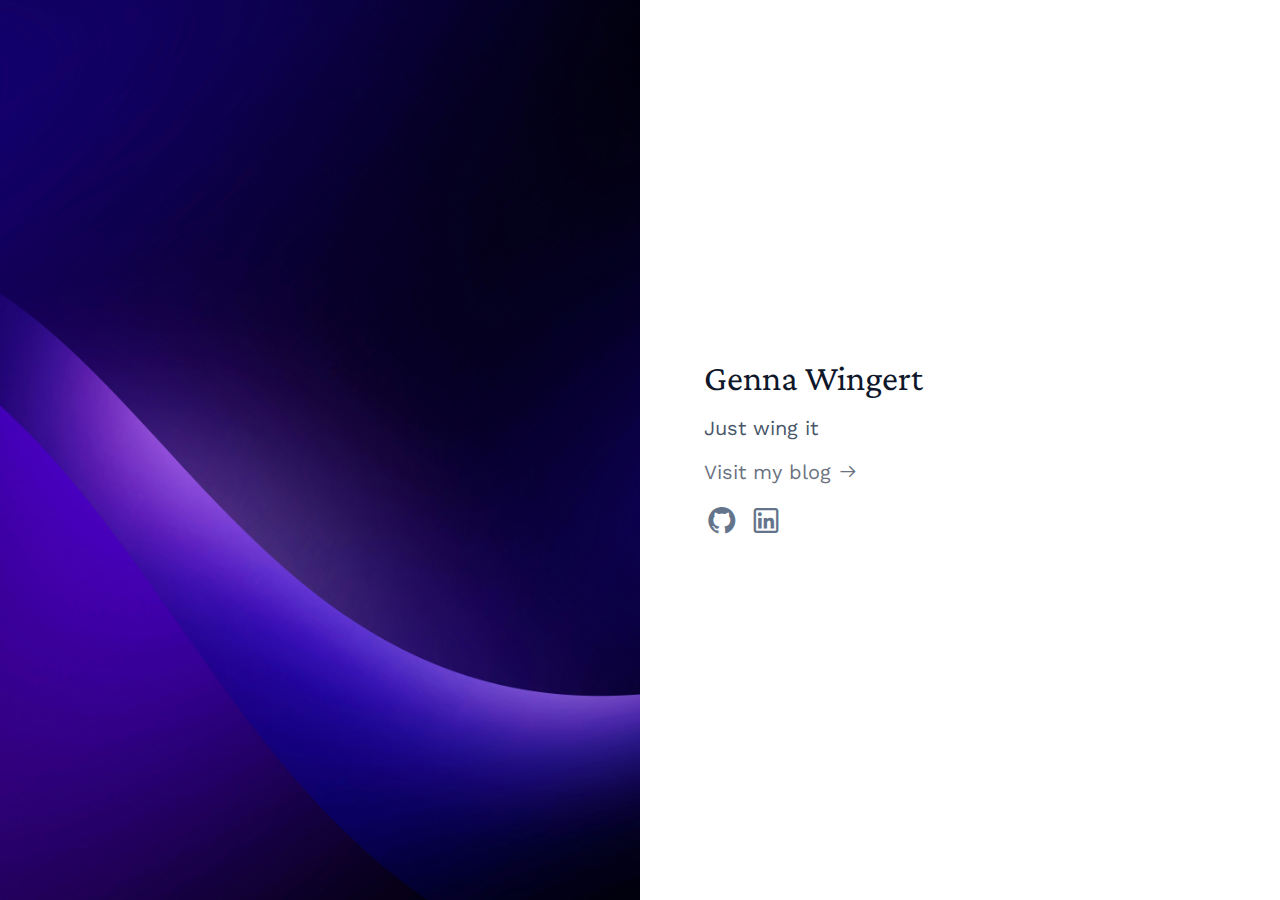
<file: index.html>
<!DOCTYPE html>
<html lang="en" class="scroll-smooth">
    <head>
        <meta charset="utf-8">
        <meta name="viewport" content="width=device-width, initial-scale=1">
        
        
        

        <link rel="stylesheet" href="/css/style.css"/>
        <link rel="stylesheet" href="/line-awesome/css/line-awesome.min.css"/>
        <link rel="icon" type="image/x-icon" href="/favicon.png">
        <script src="/js/main.js" defer></script>
        
    <title>Home | Just wing it</title>
    <meta name="description" content="Genna Wingert's personal site.">


        
            <link rel="alternate" type="application/rss+xml" title="RSS" href="https://genna.win/rss.xml">
            <link rel="alternate" type="application/atom+xml" title="Atom" href="https://genna.win/atom.xml">
        
    </head>

    <body class="bg-white dark:bg-zinc-900 transition ease-in-out">
        <section>
            
<div class="h-screen lg:h-auto lg:w-screen flex flex-col lg:flex-row space-y-16 
            lg:space-y-0 items-center lg:items-start lg:text-left">
    
        <img
            src="&#x2F;homepage-image.jpg"
            class="object-cover h-1/2 w-full lg:h-screen lg:w-1/2"/>
    
    <div class="lg:h-screen lg:w-1/2 flex items-center">
        <div class="mx-16 flex flex-col space-y-16 lg:space-y-4">
            <h1 class="font-serif text-4xl text-slate-900 dark:text-slate-300">
                Genna Wingert
            </h1>
            <p class="font-sans text-2xl lg:text-xl text-slate-600 dark:text-slate-500">
                Just wing it
            </p>
            
                <div class="mt-4 text-2xl lg:text-xl">
                    <a class="font-sans text-gray-500 hover:text-gray-400
                        dark:text-slate-500 dark:hover:text-slate-400 transition"
                        href="/blog">
                        Visit my blog <i class="las la-arrow-right"></i>
                    </a>
                </div>
                
                                
                        <div class="mt-4 text-4xl flex gap-2">
                            
                                <div class="text-slate-500 hover:text-slate-700 transition">
                                <a href="https:&#x2F;&#x2F;github.com&#x2F;wingertge" target="_blank">
                                    <i class="la la-github"></i>
                                </a>
                                </div>
                            
                                <div class="text-slate-500 hover:text-slate-700 transition">
                                <a href="https:&#x2F;&#x2F;www.linkedin.com&#x2F;in&#x2F;genna-wingert-65693816a&#x2F;" target="_blank">
                                    <i class="lab la-linkedin"></i>
                                </a>
                                </div>
                            
                        </div>
                    
                
            
        </div>
    </div>
</div>

        </section>
    </body>
</html>
</file>
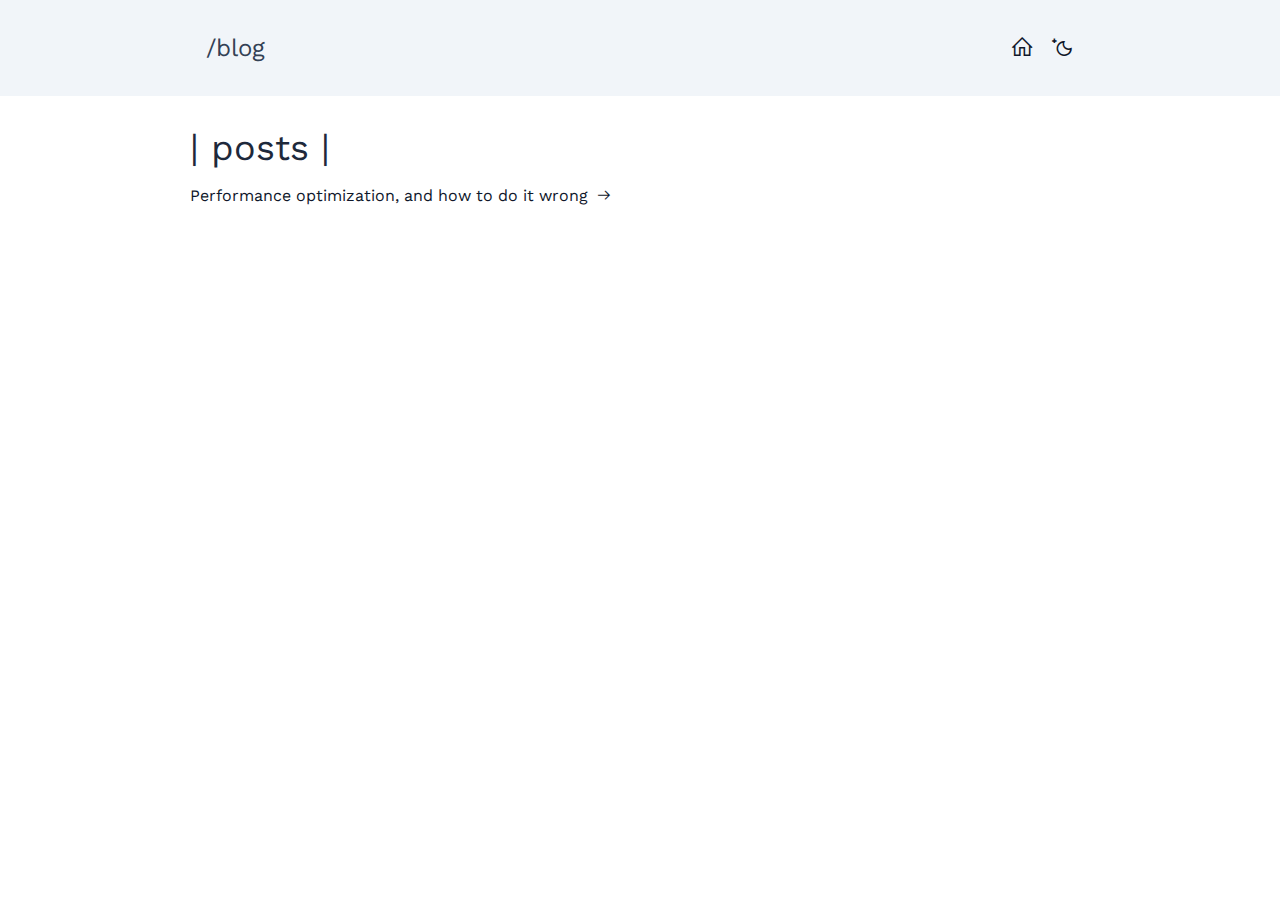
<file: blog/index.html>
<!DOCTYPE html>
<html lang="en" class="scroll-smooth">
    <head>
        <meta charset="utf-8">
        <meta name="viewport" content="width=device-width, initial-scale=1">
        
        
        

        <link rel="stylesheet" href="/css/style.css"/>
        <link rel="stylesheet" href="/line-awesome/css/line-awesome.min.css"/>
        <link rel="icon" type="image/x-icon" href="/favicon.png">
        <script src="/js/main.js" defer></script>
        
    <title>Blog | Just wing it</title>


        
            <link rel="alternate" type="application/rss+xml" title="RSS" href="https://genna.win/rss.xml">
            <link rel="alternate" type="application/atom+xml" title="Atom" href="https://genna.win/atom.xml">
        
    </head>

    <body class="bg-white dark:bg-zinc-900 transition ease-in-out">
        <section>
            
    
<div class="sticky top-0 bg-slate-100 dark:bg-zinc-800">
    <div class="container mx-auto flex place-content-between
        py-4 lg:py-8 font-sans text-2xl text-slate-900
        dark:text-slate-300 px-4">
        <div class="flex">
            
            
            
            
            <div class="m-0 p-0 text-slate-700 dark:text-slate-200">
                /blog
            </div>
            
            
        </div>
        <div class="flex gap-4">
            <div id="back-to-top" class="hidden cursor-pointer">
                <i class="las la-level-up-alt"></i>
            </div>
            <a href="/" aria-label="Home"><i class="las la-home"></i></a>
            <div id="darkmode-toggle" class="cursor-pointer">
                <div class="hidden dark:inline">
                    <i class="las la-sun"></i>
                </div>
                <div class="inline dark:hidden">
                    <i class="las la-moon"></i>
                </div>
            </div>
        </div>
    </div>
</div>

    <div class="container mb-16 px-4 lg:px-0">
        
            <div class="my-8">
                <div class="text-3xl lg:text-4xl text-slate-800
                    dark:bg-zinc-900 dark:text-slate-300 w-max">
                    | posts |
                </div>
                <ul>
                    
                        <li class="text-slate-900 hover:text-slate-600
                            dark:text-slate-400 hover:dark:text-slate-300
                            transition">
                            <a class="flex my-8 lg:my-4 text-lg lg:text-base" href="https://genna.win/blog/convolution-simd/">
                                Performance optimization, and how to do it wrong
                                <div class="ml-2 hidden lg:inline">
                                    <i class="las la-arrow-right"></i>
                                </div>
                            </a>
                        </li>
                    
                </ul>
            </div>
        
        
    </div>

        </section>
    </body>
</html>
</file>
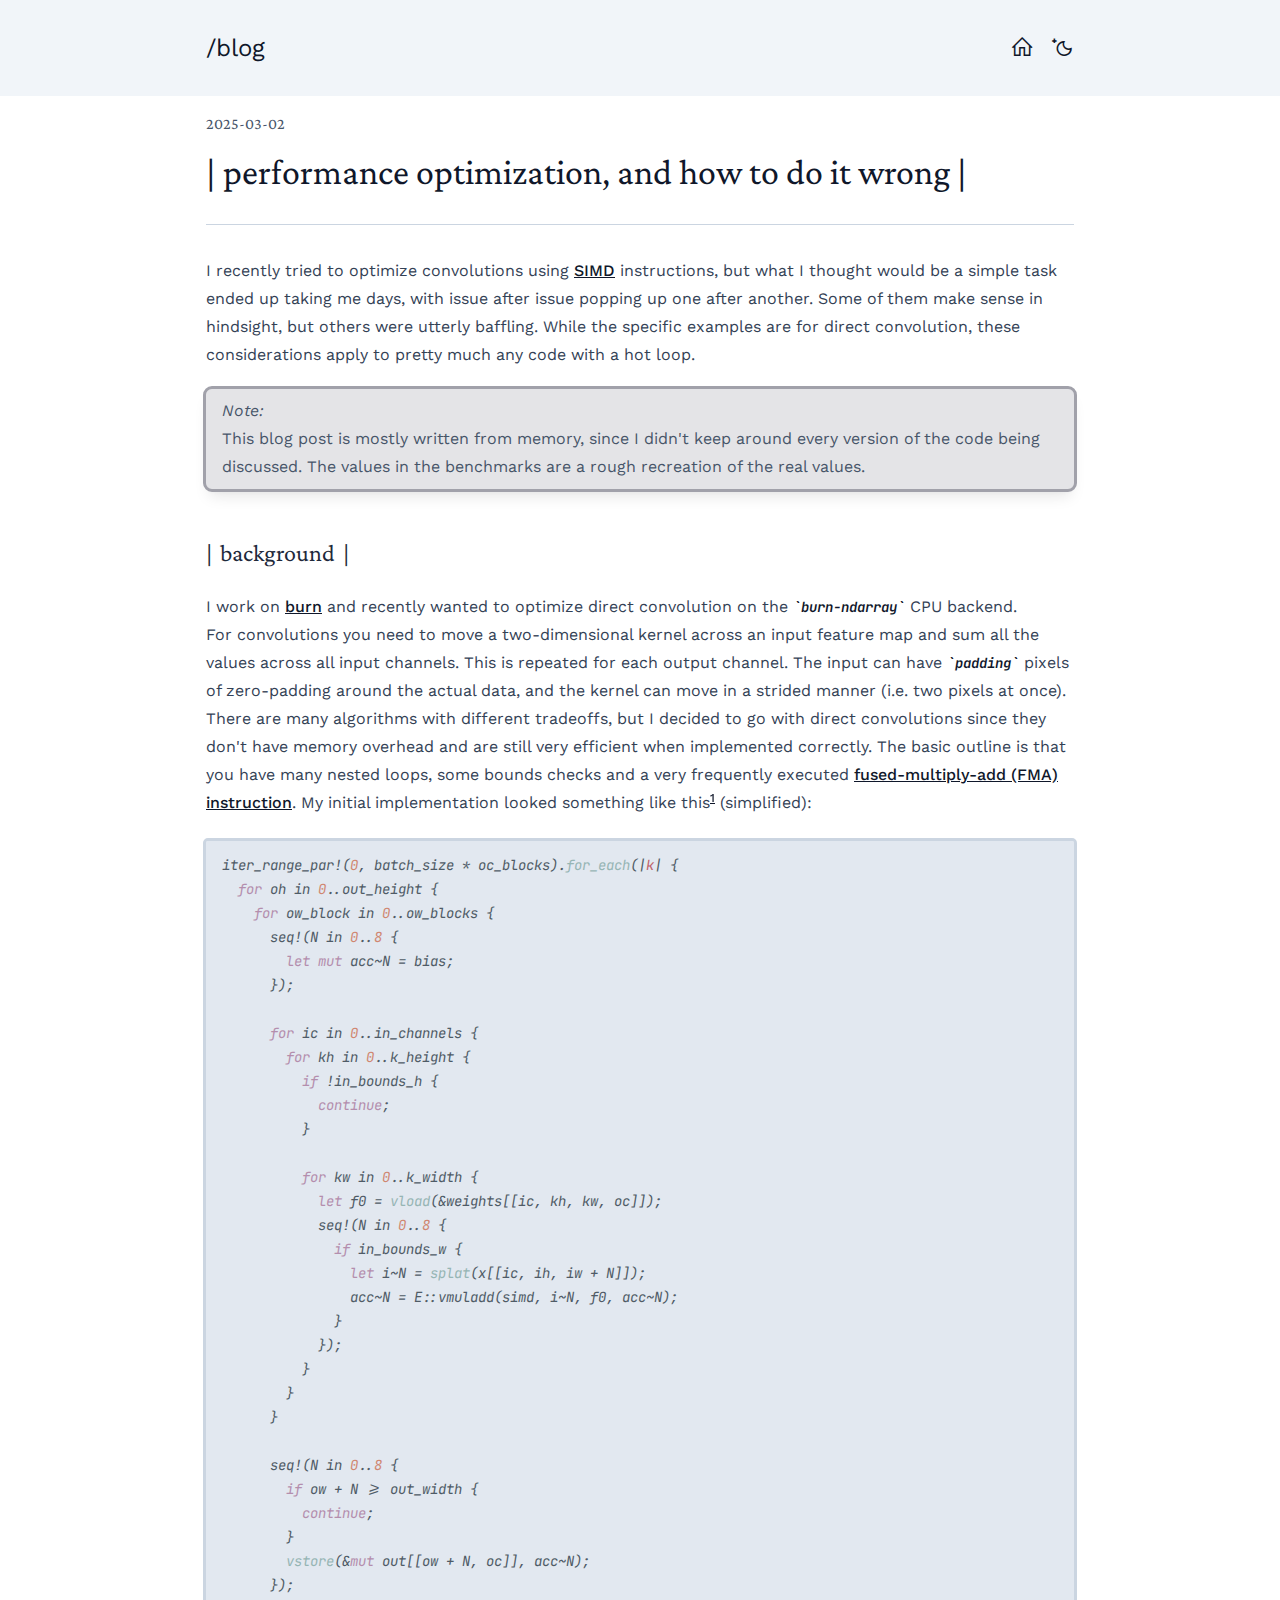
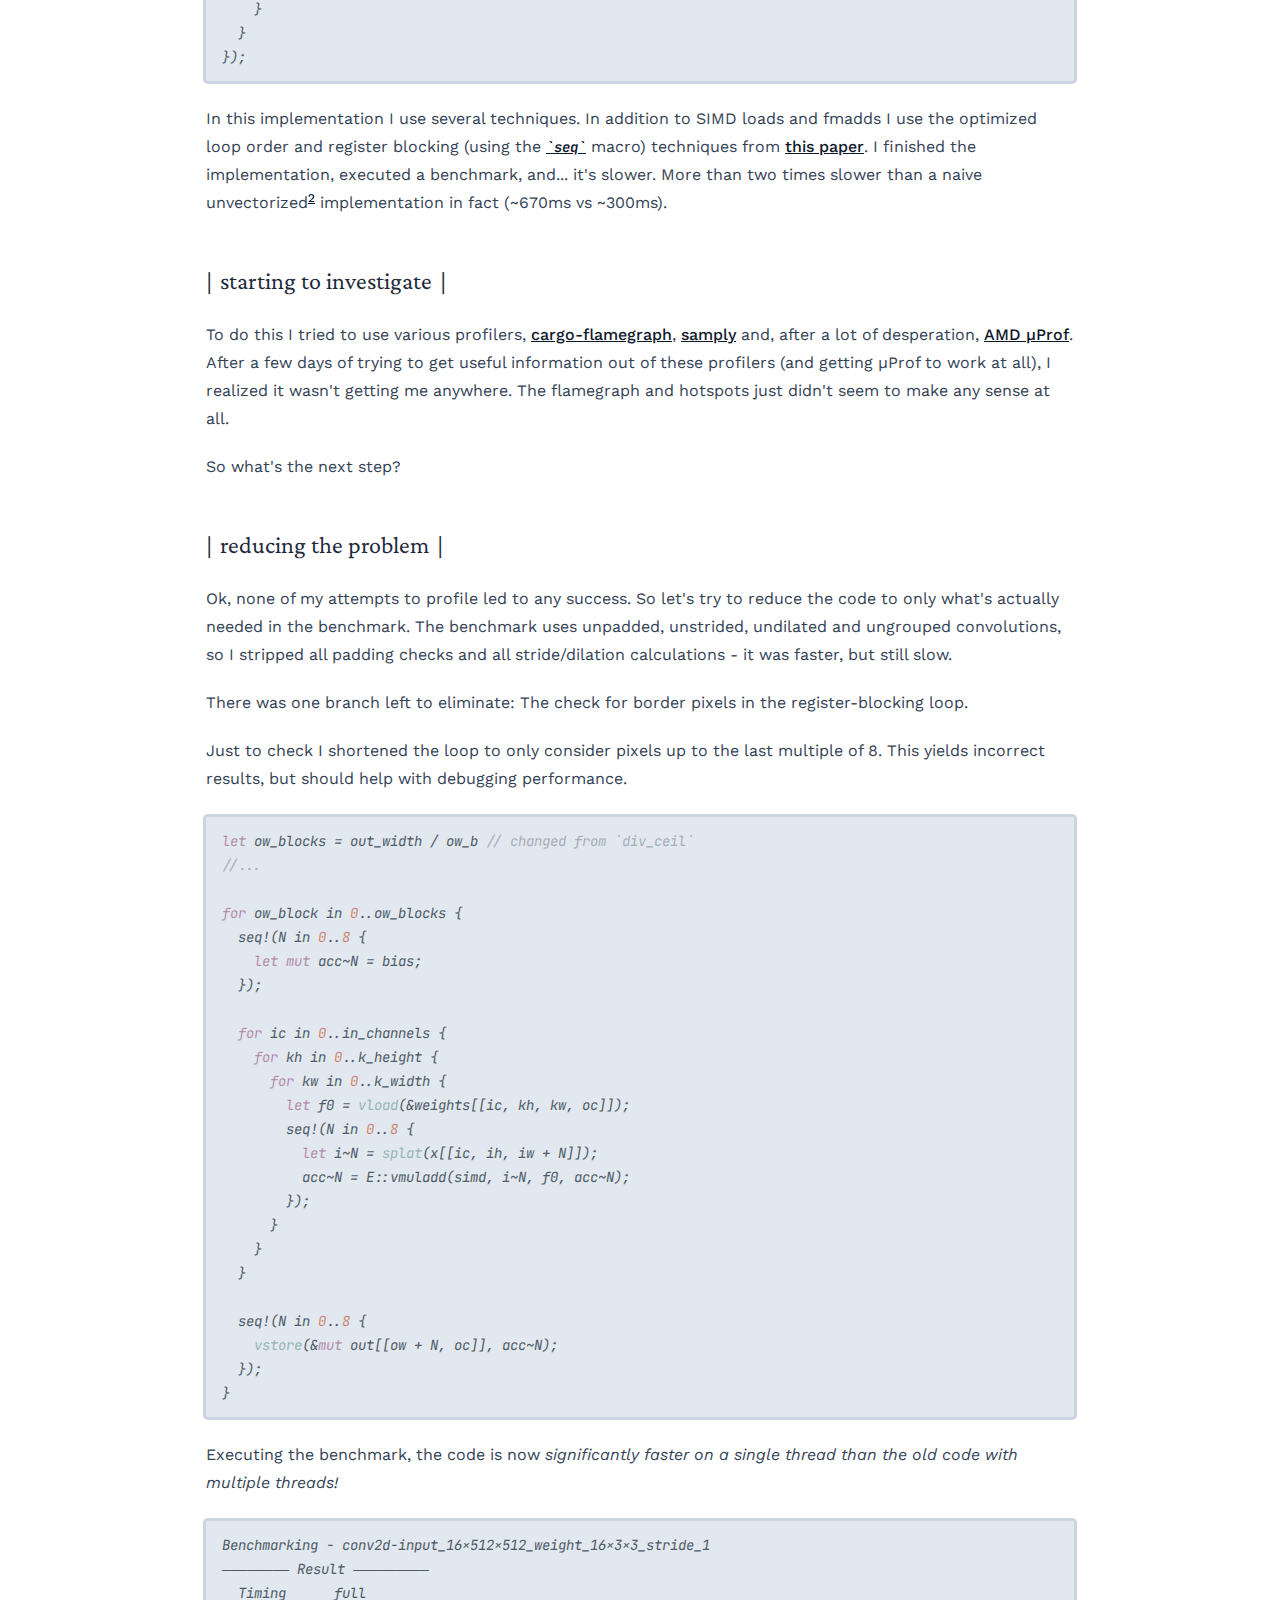
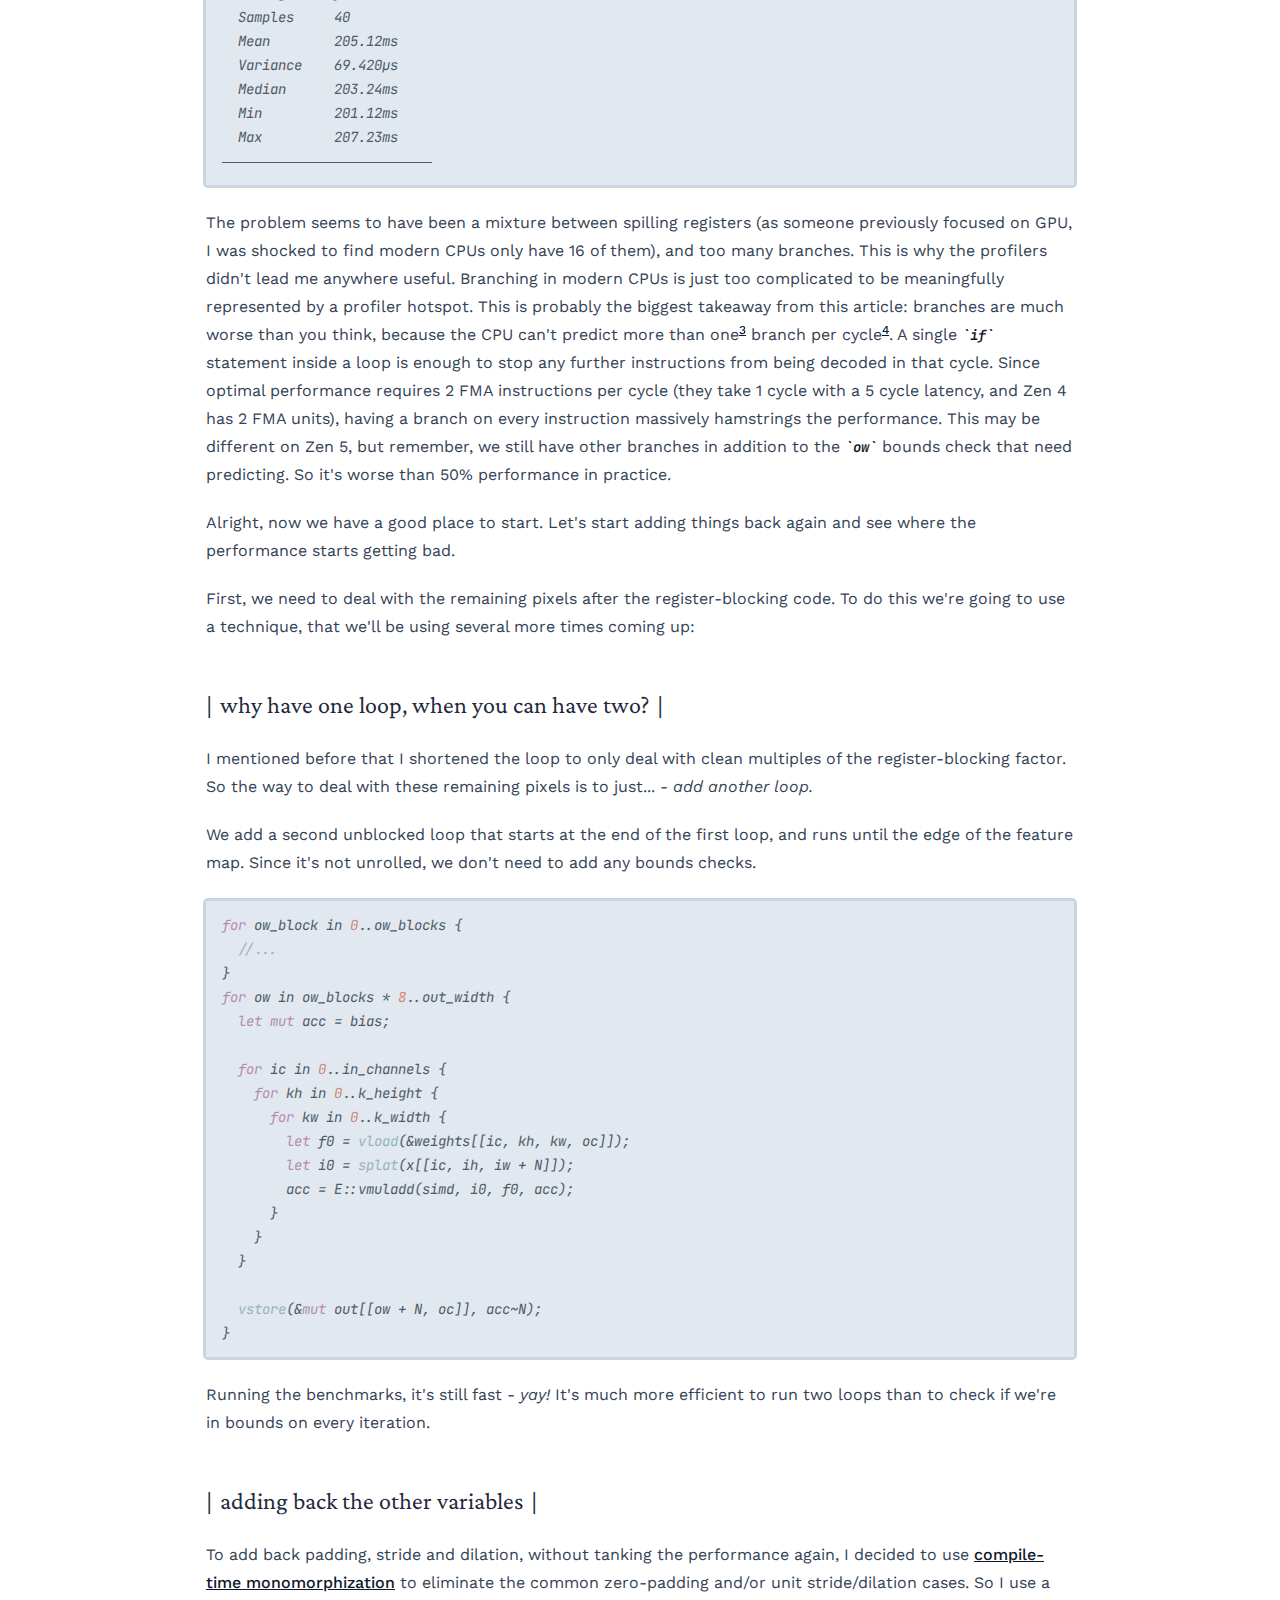
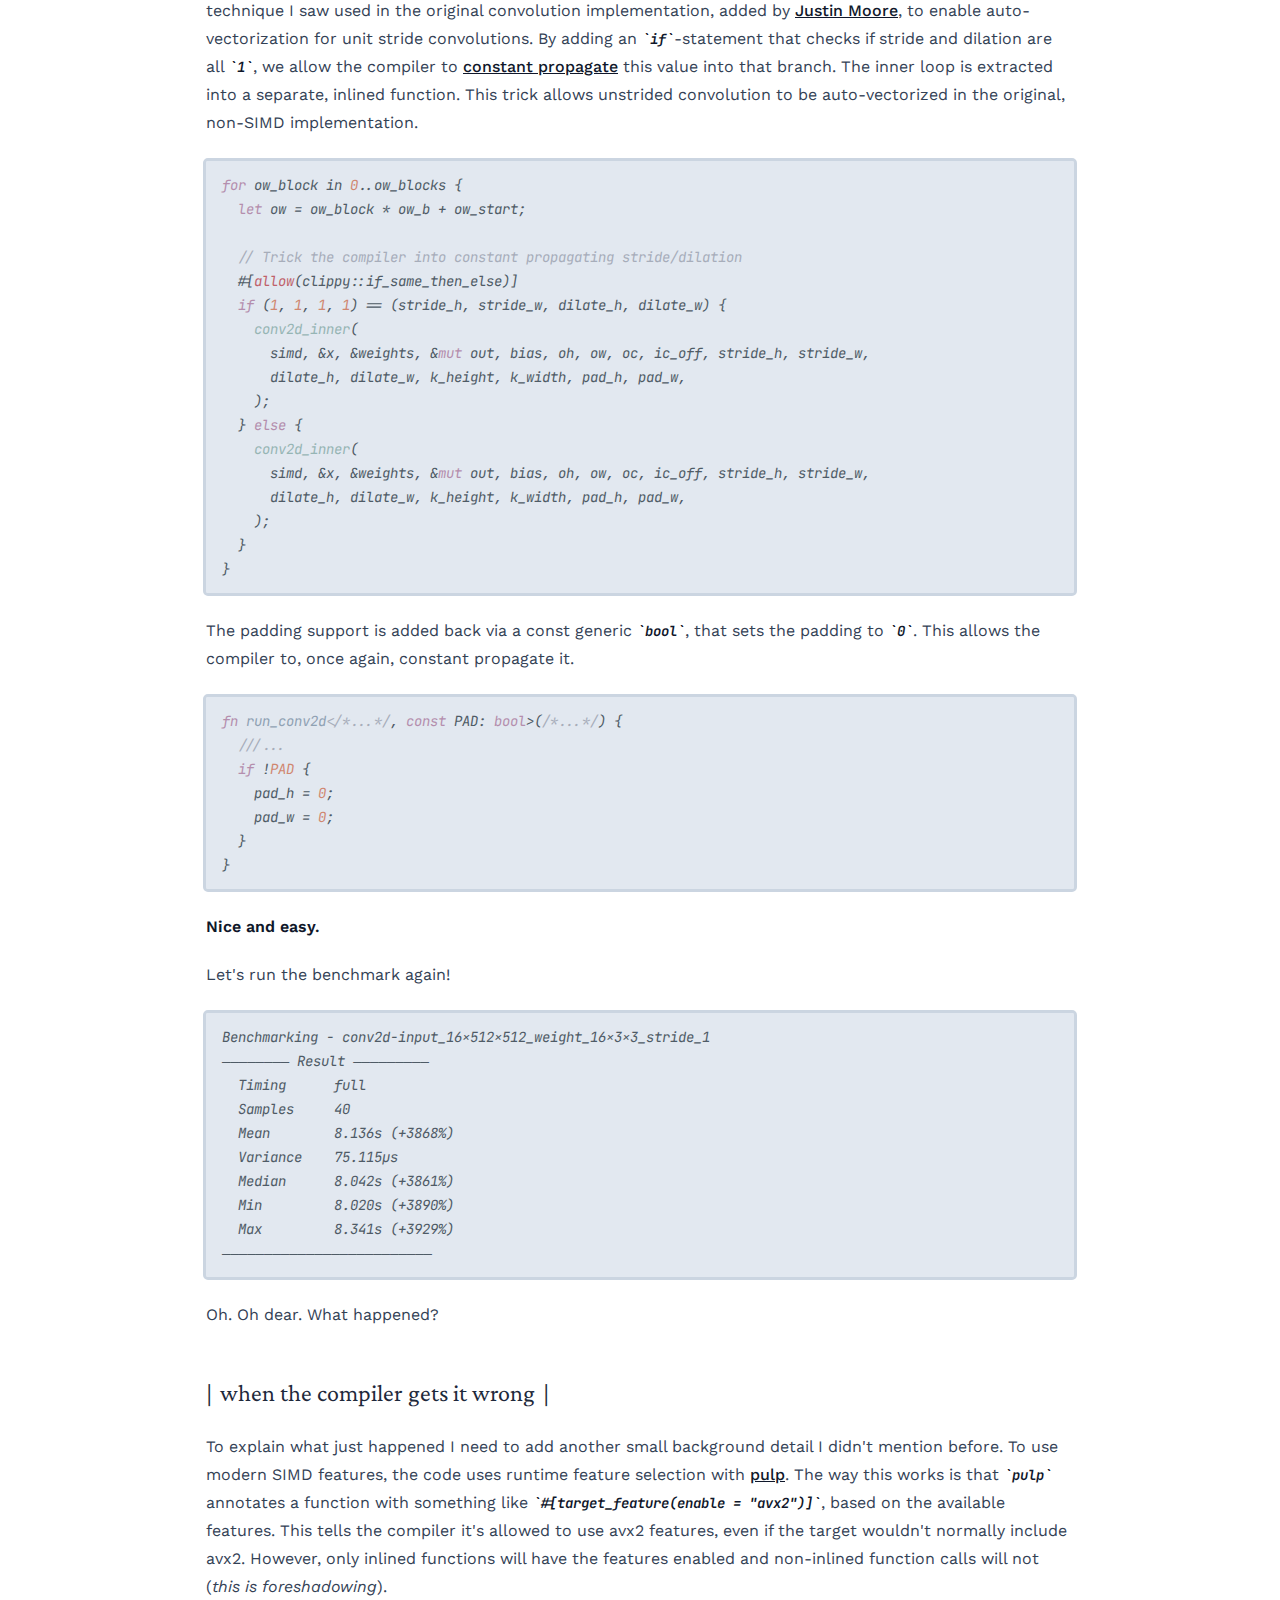
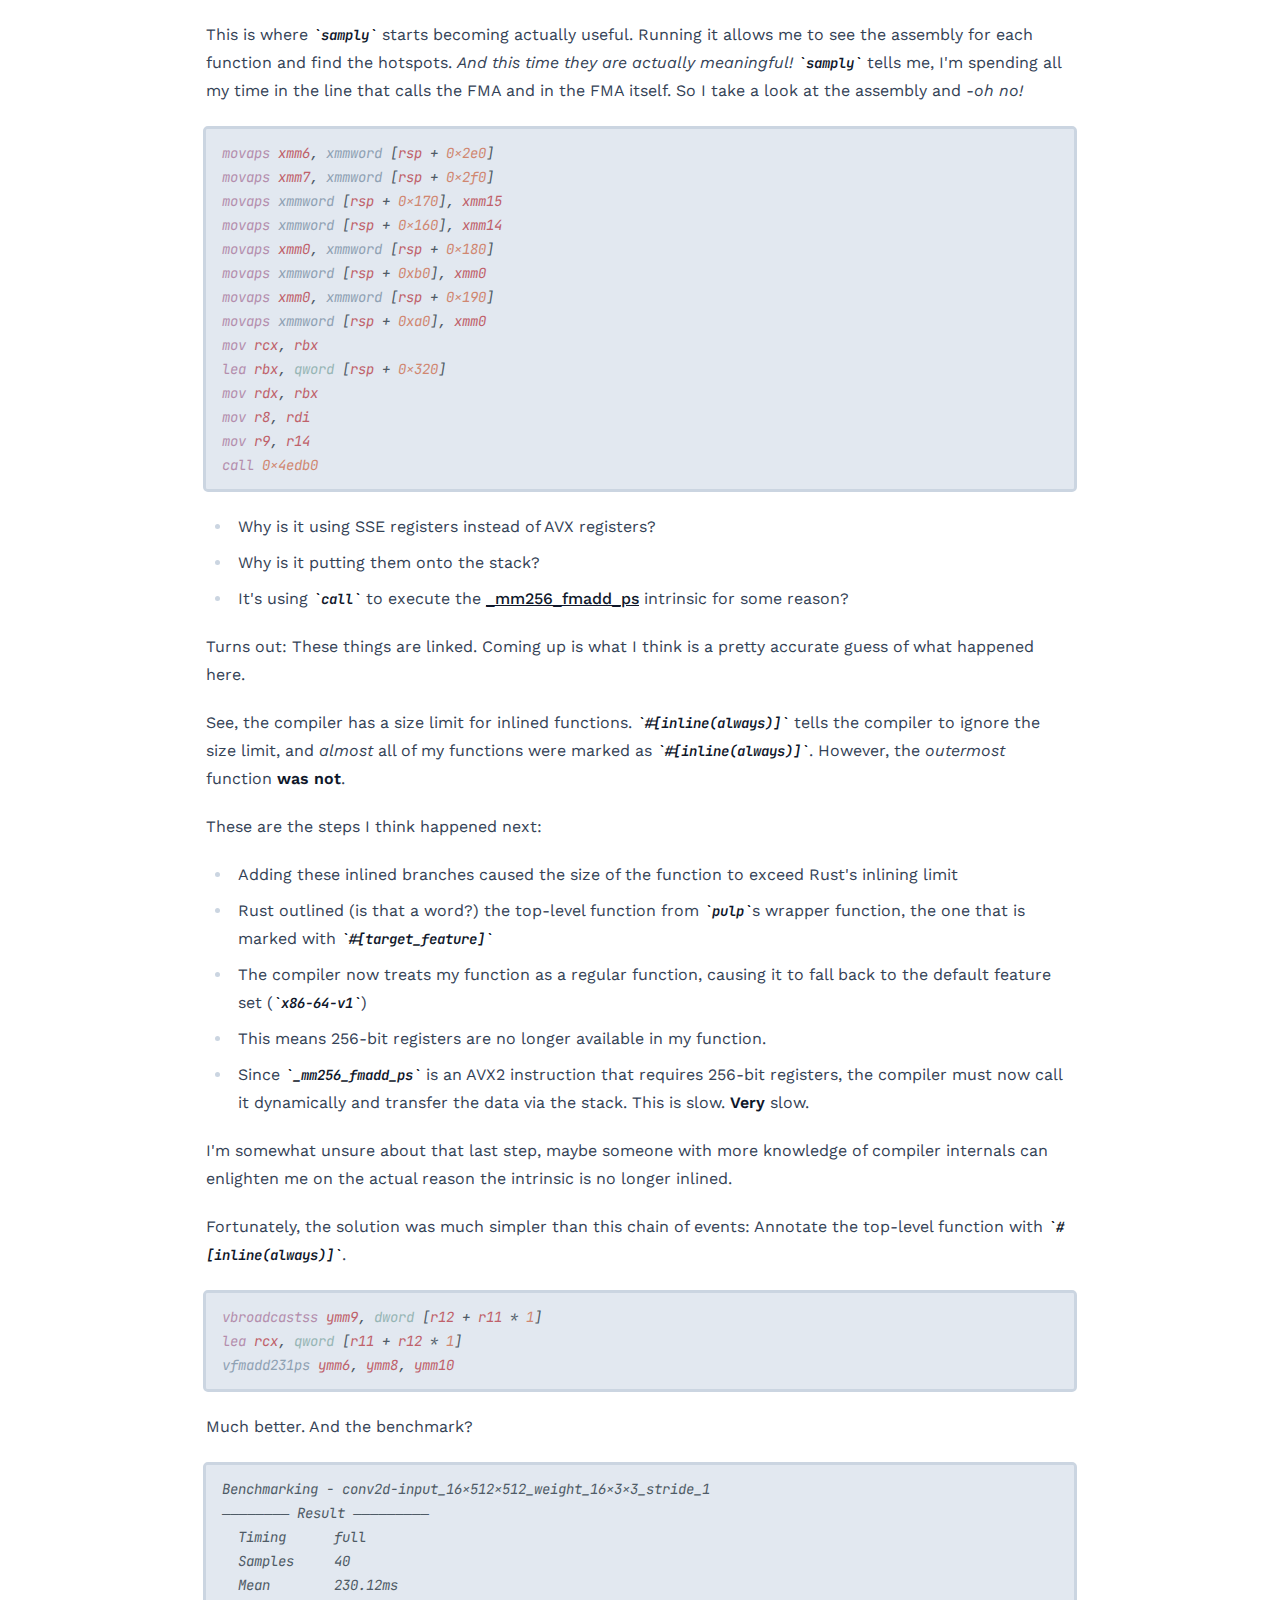
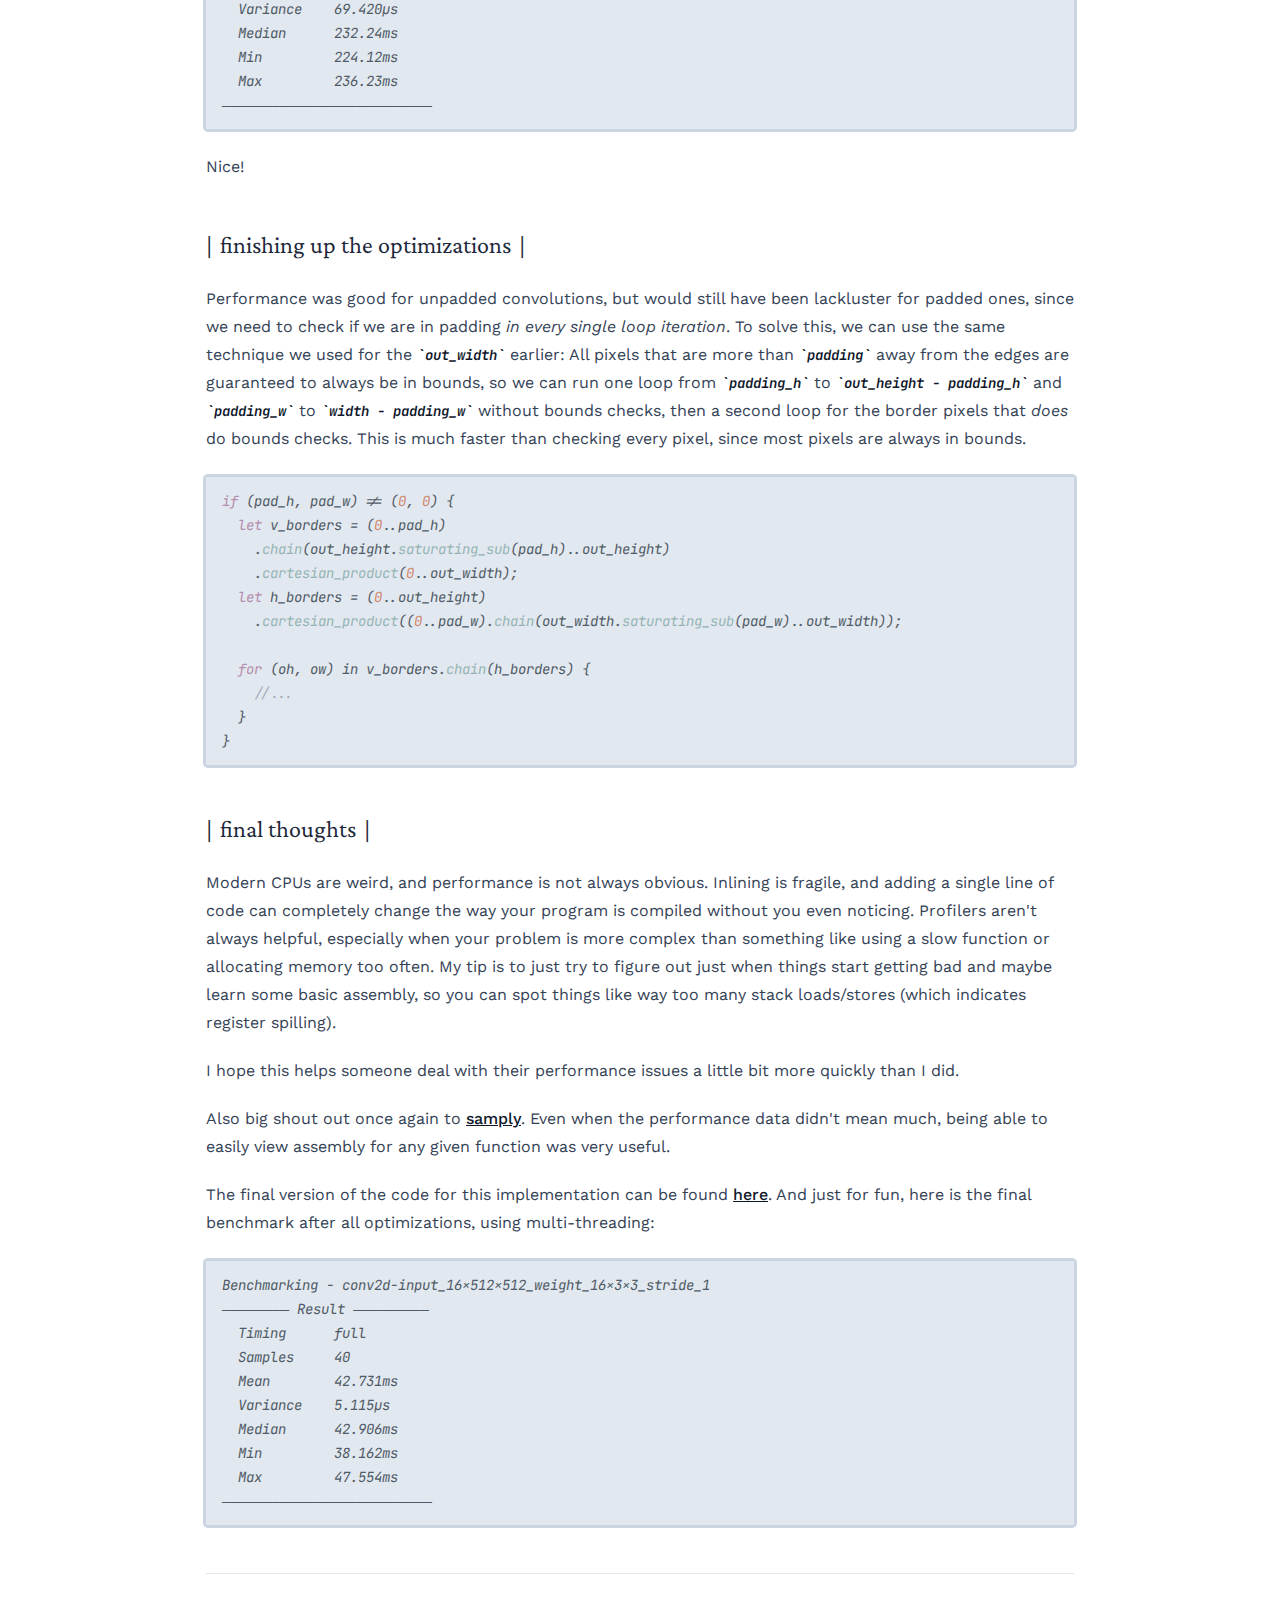
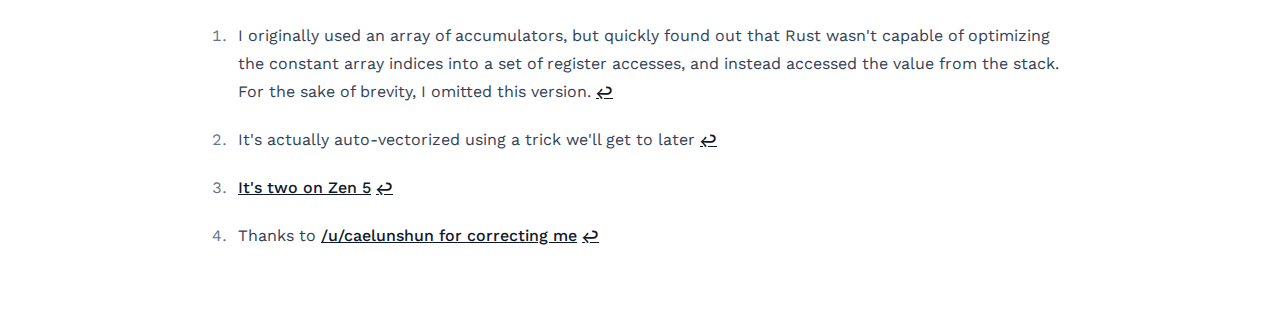
<file: blog/convolution-simd/index.html>
<!DOCTYPE html>
<html lang="en" class="scroll-smooth">
    <head>
        <meta charset="utf-8">
        <meta name="viewport" content="width=device-width, initial-scale=1">
        
        
        

        <link rel="stylesheet" href="/css/style.css"/>
        <link rel="stylesheet" href="/line-awesome/css/line-awesome.min.css"/>
        <link rel="icon" type="image/x-icon" href="/favicon.png">
        <script src="/js/main.js" defer></script>
        
    <title>Performance optimization, and how to do it wrong | Just wing it</title>
    <meta name="description" content="Optimization is hard. And sometimes, the compiler makes it even harder.">


        
            <link rel="alternate" type="application/rss+xml" title="RSS" href="https://genna.win/rss.xml">
            <link rel="alternate" type="application/atom+xml" title="Atom" href="https://genna.win/atom.xml">
        
    </head>

    <body class="bg-white dark:bg-zinc-900 transition ease-in-out">
        <section>
            
    
<div class="sticky top-0 bg-slate-100 dark:bg-zinc-800">
    <div class="container mx-auto flex place-content-between
        py-4 lg:py-8 font-sans text-2xl text-slate-900
        dark:text-slate-300 px-4">
        <div class="flex">
            
            
            
            
            <a class="m-0 p-0 text-slate-900 hover:text-slate-700
                            dark:text-slate-300 dark:hover:text-slate-200" href="&#x2F;blog&#x2F;">
                /blog
            </a>
            
            
            
            
            
            
        </div>
        <div class="flex gap-4">
            <div id="back-to-top" class="hidden cursor-pointer">
                <i class="las la-level-up-alt"></i>
            </div>
            <a href="/" aria-label="Home"><i class="las la-home"></i></a>
            <div id="darkmode-toggle" class="cursor-pointer">
                <div class="hidden dark:inline">
                    <i class="las la-sun"></i>
                </div>
                <div class="inline dark:hidden">
                    <i class="las la-moon"></i>
                </div>
            </div>
        </div>
    </div>
</div>

    <div class="container mb-16 px-4">
        <div class="mt-4 font-serif text-slate-600 dark:text-slate-500 text-2xl lg:text-base">
            2025-03-02
        </div>
        <h1 class="w-full mt-4 mb-8 font-serif text-4xl text-slate-900 dark:text-slate-300 lowercase">
            | Performance optimization, and how to do it wrong |
        </h1>
        <div class="w-100 border-t mb-8 border-slate-300 dark:border-slate-700"></div>
        <div class="prose-boring">
            <p>I recently tried to optimize convolutions using
<a href="https://en.wikipedia.org/wiki/Single_instruction,_multiple_data">SIMD</a>
instructions, but what I thought would be a simple task ended up taking me days,
with issue after issue popping up one after another. Some of them make sense in
hindsight, but others were utterly baffling. While the specific examples are for
direct convolution, these considerations apply to pretty much any code with a
hot loop.</p>
<aside>
<i>Note:</i></br>
This blog post is mostly written from memory, since I didn't keep around every version of the code
being discussed. The values in the benchmarks are a rough recreation of the real values.
</aside>
<h2 id="background">Background</h2>
<p>I work on <a href="https://github.com/Tracel-AI/burn">burn</a> and recently wanted to
optimize direct convolution on the <code>burn-ndarray</code> CPU backend.<br />
For convolutions you need to move a two-dimensional kernel across an input
feature map and sum all the values across all input channels. This is repeated
for each output channel. The input can have <code>padding</code> pixels of zero-padding
around the actual data, and the kernel can move in a strided manner (i.e. two
pixels at once). There are many algorithms with different tradeoffs, but I
decided to go with direct convolutions since they don't have memory overhead and
are still very efficient when implemented correctly. The basic outline is that
you have many nested loops, some bounds checks and a very frequently executed
<a href="https://en.wikipedia.org/wiki/Multiply%E2%80%93accumulate_operation#Fused_multiply%E2%80%93add">fused-multiply-add (FMA) instruction</a>.
My initial implementation looked something like this<sup class="footnote-reference" id="fr-1-1"><a href="#fn-1">1</a></sup> (simplified):</p>
<pre data-lang="rust" class="language-rust z-code"><code class="language-rust" data-lang="rust"><span class="z-source z-rust"><span class="z-support z-macro z-rust">iter_range_par!</span><span class="z-meta z-group z-rust"><span class="z-punctuation z-section z-group z-begin z-rust">(</span><span class="z-constant z-numeric z-integer z-decimal z-rust">0</span><span class="z-punctuation z-separator z-rust">,</span> batch_size <span class="z-keyword z-operator z-arithmetic z-rust">*</span> oc_blocks</span><span class="z-meta z-group z-rust"><span class="z-punctuation z-section z-group z-end z-rust">)</span></span><span class="z-punctuation z-accessor z-dot z-rust">.</span><span class="z-support z-function z-rust">for_each</span><span class="z-meta z-group z-rust"><span class="z-punctuation z-section z-group z-begin z-rust">(</span><span class="z-meta z-function z-closure z-rust"><span class="z-meta z-function z-parameters z-rust"><span class="z-punctuation z-section z-parameters z-begin z-rust">|</span></span></span><span class="z-meta z-function z-closure z-rust"><span class="z-meta z-function z-parameters z-rust"><span class="z-variable z-parameter z-rust">k</span><span class="z-punctuation z-section z-parameters z-end z-rust">|</span></span> </span><span class="z-meta z-function z-closure z-rust"><span class="z-meta z-block z-rust"><span class="z-punctuation z-section z-block z-begin z-rust">{</span>
</span></span></span></span><span class="z-source z-rust"><span class="z-meta z-group z-rust"><span class="z-meta z-function z-closure z-rust"><span class="z-meta z-block z-rust">  <span class="z-keyword z-control z-rust">for</span> oh <span class="z-keyword z-operator z-rust">in</span> <span class="z-constant z-numeric z-integer z-decimal z-rust">0</span><span class="z-keyword z-operator z-range z-rust">..</span>out_height <span class="z-meta z-block z-rust"><span class="z-punctuation z-section z-block z-begin z-rust">{</span>
</span></span></span></span></span><span class="z-source z-rust"><span class="z-meta z-group z-rust"><span class="z-meta z-function z-closure z-rust"><span class="z-meta z-block z-rust"><span class="z-meta z-block z-rust">    <span class="z-keyword z-control z-rust">for</span> ow_block <span class="z-keyword z-operator z-rust">in</span> <span class="z-constant z-numeric z-integer z-decimal z-rust">0</span><span class="z-keyword z-operator z-range z-rust">..</span>ow_blocks <span class="z-meta z-block z-rust"><span class="z-punctuation z-section z-block z-begin z-rust">{</span>
</span></span></span></span></span></span><span class="z-source z-rust"><span class="z-meta z-group z-rust"><span class="z-meta z-function z-closure z-rust"><span class="z-meta z-block z-rust"><span class="z-meta z-block z-rust"><span class="z-meta z-block z-rust">      <span class="z-support z-macro z-rust">seq!</span><span class="z-meta z-group z-rust"><span class="z-punctuation z-section z-group z-begin z-rust">(</span>N <span class="z-keyword z-operator z-rust">in</span> <span class="z-constant z-numeric z-integer z-decimal z-rust">0</span><span class="z-keyword z-operator z-range z-rust">..</span><span class="z-constant z-numeric z-integer z-decimal z-rust">8</span> <span class="z-meta z-block z-rust"><span class="z-punctuation z-section z-block z-begin z-rust">{</span>
</span></span></span></span></span></span></span></span><span class="z-source z-rust"><span class="z-meta z-group z-rust"><span class="z-meta z-function z-closure z-rust"><span class="z-meta z-block z-rust"><span class="z-meta z-block z-rust"><span class="z-meta z-block z-rust"><span class="z-meta z-group z-rust"><span class="z-meta z-block z-rust">        <span class="z-storage z-type z-rust">let</span> <span class="z-storage z-modifier z-rust">mut</span> acc<span class="z-keyword z-operator z-rust">~</span>N <span class="z-keyword z-operator z-assignment z-rust">=</span> bias<span class="z-punctuation z-terminator z-rust">;</span>
</span></span></span></span></span></span></span></span><span class="z-source z-rust"><span class="z-meta z-group z-rust"><span class="z-meta z-function z-closure z-rust"><span class="z-meta z-block z-rust"><span class="z-meta z-block z-rust"><span class="z-meta z-block z-rust"><span class="z-meta z-group z-rust"><span class="z-meta z-block z-rust">      </span><span class="z-meta z-block z-rust"><span class="z-punctuation z-section z-block z-end z-rust">}</span></span></span><span class="z-meta z-group z-rust"><span class="z-punctuation z-section z-group z-end z-rust">)</span></span><span class="z-punctuation z-terminator z-rust">;</span>
</span></span></span></span></span></span><span class="z-source z-rust"><span class="z-meta z-group z-rust"><span class="z-meta z-function z-closure z-rust"><span class="z-meta z-block z-rust"><span class="z-meta z-block z-rust"><span class="z-meta z-block z-rust">
</span></span></span></span></span></span><span class="z-source z-rust"><span class="z-meta z-group z-rust"><span class="z-meta z-function z-closure z-rust"><span class="z-meta z-block z-rust"><span class="z-meta z-block z-rust"><span class="z-meta z-block z-rust">      <span class="z-keyword z-control z-rust">for</span> ic <span class="z-keyword z-operator z-rust">in</span> <span class="z-constant z-numeric z-integer z-decimal z-rust">0</span><span class="z-keyword z-operator z-range z-rust">..</span>in_channels <span class="z-meta z-block z-rust"><span class="z-punctuation z-section z-block z-begin z-rust">{</span>
</span></span></span></span></span></span></span><span class="z-source z-rust"><span class="z-meta z-group z-rust"><span class="z-meta z-function z-closure z-rust"><span class="z-meta z-block z-rust"><span class="z-meta z-block z-rust"><span class="z-meta z-block z-rust"><span class="z-meta z-block z-rust">        <span class="z-keyword z-control z-rust">for</span> kh <span class="z-keyword z-operator z-rust">in</span> <span class="z-constant z-numeric z-integer z-decimal z-rust">0</span><span class="z-keyword z-operator z-range z-rust">..</span>k_height <span class="z-meta z-block z-rust"><span class="z-punctuation z-section z-block z-begin z-rust">{</span>
</span></span></span></span></span></span></span></span><span class="z-source z-rust"><span class="z-meta z-group z-rust"><span class="z-meta z-function z-closure z-rust"><span class="z-meta z-block z-rust"><span class="z-meta z-block z-rust"><span class="z-meta z-block z-rust"><span class="z-meta z-block z-rust"><span class="z-meta z-block z-rust">          <span class="z-keyword z-control z-rust">if</span> <span class="z-keyword z-operator z-logical z-rust">!</span>in_bounds_h <span class="z-meta z-block z-rust"><span class="z-punctuation z-section z-block z-begin z-rust">{</span>
</span></span></span></span></span></span></span></span></span><span class="z-source z-rust"><span class="z-meta z-group z-rust"><span class="z-meta z-function z-closure z-rust"><span class="z-meta z-block z-rust"><span class="z-meta z-block z-rust"><span class="z-meta z-block z-rust"><span class="z-meta z-block z-rust"><span class="z-meta z-block z-rust"><span class="z-meta z-block z-rust">            <span class="z-keyword z-control z-rust">continue</span><span class="z-punctuation z-terminator z-rust">;</span>
</span></span></span></span></span></span></span></span></span><span class="z-source z-rust"><span class="z-meta z-group z-rust"><span class="z-meta z-function z-closure z-rust"><span class="z-meta z-block z-rust"><span class="z-meta z-block z-rust"><span class="z-meta z-block z-rust"><span class="z-meta z-block z-rust"><span class="z-meta z-block z-rust"><span class="z-meta z-block z-rust">          </span><span class="z-meta z-block z-rust"><span class="z-punctuation z-section z-block z-end z-rust">}</span></span>
</span></span></span></span></span></span></span></span><span class="z-source z-rust"><span class="z-meta z-group z-rust"><span class="z-meta z-function z-closure z-rust"><span class="z-meta z-block z-rust"><span class="z-meta z-block z-rust"><span class="z-meta z-block z-rust"><span class="z-meta z-block z-rust"><span class="z-meta z-block z-rust">
</span></span></span></span></span></span></span></span><span class="z-source z-rust"><span class="z-meta z-group z-rust"><span class="z-meta z-function z-closure z-rust"><span class="z-meta z-block z-rust"><span class="z-meta z-block z-rust"><span class="z-meta z-block z-rust"><span class="z-meta z-block z-rust"><span class="z-meta z-block z-rust">          <span class="z-keyword z-control z-rust">for</span> kw <span class="z-keyword z-operator z-rust">in</span> <span class="z-constant z-numeric z-integer z-decimal z-rust">0</span><span class="z-keyword z-operator z-range z-rust">..</span>k_width <span class="z-meta z-block z-rust"><span class="z-punctuation z-section z-block z-begin z-rust">{</span>
</span></span></span></span></span></span></span></span></span><span class="z-source z-rust"><span class="z-meta z-group z-rust"><span class="z-meta z-function z-closure z-rust"><span class="z-meta z-block z-rust"><span class="z-meta z-block z-rust"><span class="z-meta z-block z-rust"><span class="z-meta z-block z-rust"><span class="z-meta z-block z-rust"><span class="z-meta z-block z-rust">            <span class="z-storage z-type z-rust">let</span> f0 <span class="z-keyword z-operator z-assignment z-rust">=</span> <span class="z-support z-function z-rust">vload</span><span class="z-meta z-group z-rust"><span class="z-punctuation z-section z-group z-begin z-rust">(</span><span class="z-keyword z-operator z-bitwise z-rust">&amp;</span>weights<span class="z-meta z-group z-rust"><span class="z-punctuation z-section z-group z-begin z-rust">[</span><span class="z-meta z-group z-rust"><span class="z-punctuation z-section z-group z-begin z-rust">[</span>ic<span class="z-punctuation z-separator z-rust">,</span> kh<span class="z-punctuation z-separator z-rust">,</span> kw<span class="z-punctuation z-separator z-rust">,</span> oc<span class="z-punctuation z-section z-group z-end z-rust">]</span></span><span class="z-punctuation z-section z-group z-end z-rust">]</span></span></span><span class="z-meta z-group z-rust"><span class="z-punctuation z-section z-group z-end z-rust">)</span></span><span class="z-punctuation z-terminator z-rust">;</span>
</span></span></span></span></span></span></span></span></span><span class="z-source z-rust"><span class="z-meta z-group z-rust"><span class="z-meta z-function z-closure z-rust"><span class="z-meta z-block z-rust"><span class="z-meta z-block z-rust"><span class="z-meta z-block z-rust"><span class="z-meta z-block z-rust"><span class="z-meta z-block z-rust"><span class="z-meta z-block z-rust">            <span class="z-support z-macro z-rust">seq!</span><span class="z-meta z-group z-rust"><span class="z-punctuation z-section z-group z-begin z-rust">(</span>N <span class="z-keyword z-operator z-rust">in</span> <span class="z-constant z-numeric z-integer z-decimal z-rust">0</span><span class="z-keyword z-operator z-range z-rust">..</span><span class="z-constant z-numeric z-integer z-decimal z-rust">8</span> <span class="z-meta z-block z-rust"><span class="z-punctuation z-section z-block z-begin z-rust">{</span>
</span></span></span></span></span></span></span></span></span></span></span><span class="z-source z-rust"><span class="z-meta z-group z-rust"><span class="z-meta z-function z-closure z-rust"><span class="z-meta z-block z-rust"><span class="z-meta z-block z-rust"><span class="z-meta z-block z-rust"><span class="z-meta z-block z-rust"><span class="z-meta z-block z-rust"><span class="z-meta z-block z-rust"><span class="z-meta z-group z-rust"><span class="z-meta z-block z-rust">              <span class="z-keyword z-control z-rust">if</span> in_bounds_w <span class="z-meta z-block z-rust"><span class="z-punctuation z-section z-block z-begin z-rust">{</span>
</span></span></span></span></span></span></span></span></span></span></span></span><span class="z-source z-rust"><span class="z-meta z-group z-rust"><span class="z-meta z-function z-closure z-rust"><span class="z-meta z-block z-rust"><span class="z-meta z-block z-rust"><span class="z-meta z-block z-rust"><span class="z-meta z-block z-rust"><span class="z-meta z-block z-rust"><span class="z-meta z-block z-rust"><span class="z-meta z-group z-rust"><span class="z-meta z-block z-rust"><span class="z-meta z-block z-rust">                <span class="z-storage z-type z-rust">let</span> i<span class="z-keyword z-operator z-rust">~</span>N <span class="z-keyword z-operator z-assignment z-rust">=</span> <span class="z-support z-function z-rust">splat</span><span class="z-meta z-group z-rust"><span class="z-punctuation z-section z-group z-begin z-rust">(</span>x<span class="z-meta z-group z-rust"><span class="z-punctuation z-section z-group z-begin z-rust">[</span><span class="z-meta z-group z-rust"><span class="z-punctuation z-section z-group z-begin z-rust">[</span>ic<span class="z-punctuation z-separator z-rust">,</span> ih<span class="z-punctuation z-separator z-rust">,</span> iw <span class="z-keyword z-operator z-arithmetic z-rust">+</span> N<span class="z-punctuation z-section z-group z-end z-rust">]</span></span><span class="z-punctuation z-section z-group z-end z-rust">]</span></span></span><span class="z-meta z-group z-rust"><span class="z-punctuation z-section z-group z-end z-rust">)</span></span><span class="z-punctuation z-terminator z-rust">;</span>
</span></span></span></span></span></span></span></span></span></span></span></span><span class="z-source z-rust"><span class="z-meta z-group z-rust"><span class="z-meta z-function z-closure z-rust"><span class="z-meta z-block z-rust"><span class="z-meta z-block z-rust"><span class="z-meta z-block z-rust"><span class="z-meta z-block z-rust"><span class="z-meta z-block z-rust"><span class="z-meta z-block z-rust"><span class="z-meta z-group z-rust"><span class="z-meta z-block z-rust"><span class="z-meta z-block z-rust">                acc<span class="z-keyword z-operator z-rust">~</span>N <span class="z-keyword z-operator z-assignment z-rust">=</span> <span class="z-meta z-path z-rust">E<span class="z-punctuation z-accessor z-rust">::</span></span>vmuladd<span class="z-meta z-group z-rust"><span class="z-punctuation z-section z-group z-begin z-rust">(</span>simd<span class="z-punctuation z-separator z-rust">,</span> i<span class="z-keyword z-operator z-rust">~</span>N<span class="z-punctuation z-separator z-rust">,</span> f0<span class="z-punctuation z-separator z-rust">,</span> acc<span class="z-keyword z-operator z-rust">~</span>N</span><span class="z-meta z-group z-rust"><span class="z-punctuation z-section z-group z-end z-rust">)</span></span><span class="z-punctuation z-terminator z-rust">;</span>
</span></span></span></span></span></span></span></span></span></span></span></span><span class="z-source z-rust"><span class="z-meta z-group z-rust"><span class="z-meta z-function z-closure z-rust"><span class="z-meta z-block z-rust"><span class="z-meta z-block z-rust"><span class="z-meta z-block z-rust"><span class="z-meta z-block z-rust"><span class="z-meta z-block z-rust"><span class="z-meta z-block z-rust"><span class="z-meta z-group z-rust"><span class="z-meta z-block z-rust"><span class="z-meta z-block z-rust">              </span><span class="z-meta z-block z-rust"><span class="z-punctuation z-section z-block z-end z-rust">}</span></span>
</span></span></span></span></span></span></span></span></span></span></span><span class="z-source z-rust"><span class="z-meta z-group z-rust"><span class="z-meta z-function z-closure z-rust"><span class="z-meta z-block z-rust"><span class="z-meta z-block z-rust"><span class="z-meta z-block z-rust"><span class="z-meta z-block z-rust"><span class="z-meta z-block z-rust"><span class="z-meta z-block z-rust"><span class="z-meta z-group z-rust"><span class="z-meta z-block z-rust">            </span><span class="z-meta z-block z-rust"><span class="z-punctuation z-section z-block z-end z-rust">}</span></span></span><span class="z-meta z-group z-rust"><span class="z-punctuation z-section z-group z-end z-rust">)</span></span><span class="z-punctuation z-terminator z-rust">;</span>
</span></span></span></span></span></span></span></span></span><span class="z-source z-rust"><span class="z-meta z-group z-rust"><span class="z-meta z-function z-closure z-rust"><span class="z-meta z-block z-rust"><span class="z-meta z-block z-rust"><span class="z-meta z-block z-rust"><span class="z-meta z-block z-rust"><span class="z-meta z-block z-rust"><span class="z-meta z-block z-rust">          </span><span class="z-meta z-block z-rust"><span class="z-punctuation z-section z-block z-end z-rust">}</span></span>
</span></span></span></span></span></span></span></span><span class="z-source z-rust"><span class="z-meta z-group z-rust"><span class="z-meta z-function z-closure z-rust"><span class="z-meta z-block z-rust"><span class="z-meta z-block z-rust"><span class="z-meta z-block z-rust"><span class="z-meta z-block z-rust"><span class="z-meta z-block z-rust">        </span><span class="z-meta z-block z-rust"><span class="z-punctuation z-section z-block z-end z-rust">}</span></span>
</span></span></span></span></span></span></span><span class="z-source z-rust"><span class="z-meta z-group z-rust"><span class="z-meta z-function z-closure z-rust"><span class="z-meta z-block z-rust"><span class="z-meta z-block z-rust"><span class="z-meta z-block z-rust"><span class="z-meta z-block z-rust">      </span><span class="z-meta z-block z-rust"><span class="z-punctuation z-section z-block z-end z-rust">}</span></span>
</span></span></span></span></span></span><span class="z-source z-rust"><span class="z-meta z-group z-rust"><span class="z-meta z-function z-closure z-rust"><span class="z-meta z-block z-rust"><span class="z-meta z-block z-rust"><span class="z-meta z-block z-rust">
</span></span></span></span></span></span><span class="z-source z-rust"><span class="z-meta z-group z-rust"><span class="z-meta z-function z-closure z-rust"><span class="z-meta z-block z-rust"><span class="z-meta z-block z-rust"><span class="z-meta z-block z-rust">      <span class="z-support z-macro z-rust">seq!</span><span class="z-meta z-group z-rust"><span class="z-punctuation z-section z-group z-begin z-rust">(</span>N <span class="z-keyword z-operator z-rust">in</span> <span class="z-constant z-numeric z-integer z-decimal z-rust">0</span><span class="z-keyword z-operator z-range z-rust">..</span><span class="z-constant z-numeric z-integer z-decimal z-rust">8</span> <span class="z-meta z-block z-rust"><span class="z-punctuation z-section z-block z-begin z-rust">{</span>
</span></span></span></span></span></span></span></span><span class="z-source z-rust"><span class="z-meta z-group z-rust"><span class="z-meta z-function z-closure z-rust"><span class="z-meta z-block z-rust"><span class="z-meta z-block z-rust"><span class="z-meta z-block z-rust"><span class="z-meta z-group z-rust"><span class="z-meta z-block z-rust">        <span class="z-keyword z-control z-rust">if</span> ow <span class="z-keyword z-operator z-arithmetic z-rust">+</span> N <span class="z-keyword z-operator z-comparison z-rust">&gt;=</span> out_width <span class="z-meta z-block z-rust"><span class="z-punctuation z-section z-block z-begin z-rust">{</span>
</span></span></span></span></span></span></span></span></span><span class="z-source z-rust"><span class="z-meta z-group z-rust"><span class="z-meta z-function z-closure z-rust"><span class="z-meta z-block z-rust"><span class="z-meta z-block z-rust"><span class="z-meta z-block z-rust"><span class="z-meta z-group z-rust"><span class="z-meta z-block z-rust"><span class="z-meta z-block z-rust">          <span class="z-keyword z-control z-rust">continue</span><span class="z-punctuation z-terminator z-rust">;</span>
</span></span></span></span></span></span></span></span></span><span class="z-source z-rust"><span class="z-meta z-group z-rust"><span class="z-meta z-function z-closure z-rust"><span class="z-meta z-block z-rust"><span class="z-meta z-block z-rust"><span class="z-meta z-block z-rust"><span class="z-meta z-group z-rust"><span class="z-meta z-block z-rust"><span class="z-meta z-block z-rust">        </span><span class="z-meta z-block z-rust"><span class="z-punctuation z-section z-block z-end z-rust">}</span></span>
</span></span></span></span></span></span></span></span><span class="z-source z-rust"><span class="z-meta z-group z-rust"><span class="z-meta z-function z-closure z-rust"><span class="z-meta z-block z-rust"><span class="z-meta z-block z-rust"><span class="z-meta z-block z-rust"><span class="z-meta z-group z-rust"><span class="z-meta z-block z-rust">        <span class="z-support z-function z-rust">vstore</span><span class="z-meta z-group z-rust"><span class="z-punctuation z-section z-group z-begin z-rust">(</span><span class="z-keyword z-operator z-bitwise z-rust">&amp;</span><span class="z-storage z-modifier z-rust">mut</span> out<span class="z-meta z-group z-rust"><span class="z-punctuation z-section z-group z-begin z-rust">[</span><span class="z-meta z-group z-rust"><span class="z-punctuation z-section z-group z-begin z-rust">[</span>ow <span class="z-keyword z-operator z-arithmetic z-rust">+</span> N<span class="z-punctuation z-separator z-rust">,</span> oc<span class="z-punctuation z-section z-group z-end z-rust">]</span></span><span class="z-punctuation z-section z-group z-end z-rust">]</span></span><span class="z-punctuation z-separator z-rust">,</span> acc<span class="z-keyword z-operator z-rust">~</span>N</span><span class="z-meta z-group z-rust"><span class="z-punctuation z-section z-group z-end z-rust">)</span></span><span class="z-punctuation z-terminator z-rust">;</span>
</span></span></span></span></span></span></span></span><span class="z-source z-rust"><span class="z-meta z-group z-rust"><span class="z-meta z-function z-closure z-rust"><span class="z-meta z-block z-rust"><span class="z-meta z-block z-rust"><span class="z-meta z-block z-rust"><span class="z-meta z-group z-rust"><span class="z-meta z-block z-rust">      </span><span class="z-meta z-block z-rust"><span class="z-punctuation z-section z-block z-end z-rust">}</span></span></span><span class="z-meta z-group z-rust"><span class="z-punctuation z-section z-group z-end z-rust">)</span></span><span class="z-punctuation z-terminator z-rust">;</span>
</span></span></span></span></span></span><span class="z-source z-rust"><span class="z-meta z-group z-rust"><span class="z-meta z-function z-closure z-rust"><span class="z-meta z-block z-rust"><span class="z-meta z-block z-rust"><span class="z-meta z-block z-rust">    </span><span class="z-meta z-block z-rust"><span class="z-punctuation z-section z-block z-end z-rust">}</span></span>
</span></span></span></span></span><span class="z-source z-rust"><span class="z-meta z-group z-rust"><span class="z-meta z-function z-closure z-rust"><span class="z-meta z-block z-rust"><span class="z-meta z-block z-rust">  </span><span class="z-meta z-block z-rust"><span class="z-punctuation z-section z-block z-end z-rust">}</span></span>
</span></span></span></span><span class="z-source z-rust"><span class="z-meta z-group z-rust"><span class="z-meta z-function z-closure z-rust"><span class="z-meta z-block z-rust"></span><span class="z-meta z-block z-rust"><span class="z-punctuation z-section z-block z-end z-rust">}</span></span></span></span><span class="z-meta z-group z-rust"><span class="z-punctuation z-section z-group z-end z-rust">)</span></span><span class="z-punctuation z-terminator z-rust">;</span>
</span></code></pre>
<p>In this implementation I use several techniques. In addition to SIMD loads and
fmadds I use the optimized loop order and register blocking (using the
<a href="https://crates.io/crates/seq-macro"><code>seq</code></a> macro) techniques from
<a href="https://arxiv.org/abs/1808.05567">this paper</a>. I finished the implementation,
executed a benchmark, and... it's slower. More than two times slower than a
naive unvectorized<sup class="footnote-reference" id="fr-2-1"><a href="#fn-2">2</a></sup> implementation in fact (~670ms vs ~300ms).</p>
<h2 id="starting-to-investigate">Starting to investigate</h2>
<p>To do this I tried to use various profilers,
<a href="https://github.com/flamegraph-rs/flamegraph">cargo-flamegraph</a>,
<a href="https://github.com/mstange/samply">samply</a> and, after a lot of desperation,
<a href="https://www.amd.com/en/developer/uprof.html">AMD μProf</a>. After a few days of
trying to get useful information out of these profilers (and getting μProf to
work at all), I realized it wasn't getting me anywhere. The flamegraph and
hotspots just didn't seem to make any sense at all.</p>
<p>So what's the next step?</p>
<h2 id="reducing-the-problem">Reducing the problem</h2>
<p>Ok, none of my attempts to profile led to any success. So let's try to reduce
the code to only what's actually needed in the benchmark. The benchmark uses
unpadded, unstrided, undilated and ungrouped convolutions, so I stripped all
padding checks and all stride/dilation calculations - it was faster, but still
slow.</p>
<p>There was one branch left to eliminate: The check for border pixels in the
register-blocking loop.</p>
<p>Just to check I shortened the loop to only consider pixels up to the last
multiple of 8. This yields incorrect results, but should help with debugging
performance.</p>
<pre data-lang="rust" class="language-rust z-code"><code class="language-rust" data-lang="rust"><span class="z-source z-rust"><span class="z-storage z-type z-rust">let</span> ow_blocks <span class="z-keyword z-operator z-assignment z-rust">=</span> out_width <span class="z-keyword z-operator z-arithmetic z-rust">/</span> ow_b <span class="z-comment z-line z-double-slash z-rust"><span class="z-punctuation z-definition z-comment z-rust">//</span> changed from `div_ceil`
</span></span><span class="z-source z-rust"><span class="z-comment z-line z-double-slash z-rust"><span class="z-punctuation z-definition z-comment z-rust">//</span>...
</span></span><span class="z-source z-rust">
</span><span class="z-source z-rust"><span class="z-keyword z-control z-rust">for</span> ow_block <span class="z-keyword z-operator z-rust">in</span> <span class="z-constant z-numeric z-integer z-decimal z-rust">0</span><span class="z-keyword z-operator z-range z-rust">..</span>ow_blocks <span class="z-meta z-block z-rust"><span class="z-punctuation z-section z-block z-begin z-rust">{</span>
</span></span><span class="z-source z-rust"><span class="z-meta z-block z-rust">  <span class="z-support z-macro z-rust">seq!</span><span class="z-meta z-group z-rust"><span class="z-punctuation z-section z-group z-begin z-rust">(</span>N <span class="z-keyword z-operator z-rust">in</span> <span class="z-constant z-numeric z-integer z-decimal z-rust">0</span><span class="z-keyword z-operator z-range z-rust">..</span><span class="z-constant z-numeric z-integer z-decimal z-rust">8</span> <span class="z-meta z-block z-rust"><span class="z-punctuation z-section z-block z-begin z-rust">{</span>
</span></span></span></span><span class="z-source z-rust"><span class="z-meta z-block z-rust"><span class="z-meta z-group z-rust"><span class="z-meta z-block z-rust">    <span class="z-storage z-type z-rust">let</span> <span class="z-storage z-modifier z-rust">mut</span> acc<span class="z-keyword z-operator z-rust">~</span>N <span class="z-keyword z-operator z-assignment z-rust">=</span> bias<span class="z-punctuation z-terminator z-rust">;</span>
</span></span></span></span><span class="z-source z-rust"><span class="z-meta z-block z-rust"><span class="z-meta z-group z-rust"><span class="z-meta z-block z-rust">  </span><span class="z-meta z-block z-rust"><span class="z-punctuation z-section z-block z-end z-rust">}</span></span></span><span class="z-meta z-group z-rust"><span class="z-punctuation z-section z-group z-end z-rust">)</span></span><span class="z-punctuation z-terminator z-rust">;</span>
</span></span><span class="z-source z-rust"><span class="z-meta z-block z-rust">
</span></span><span class="z-source z-rust"><span class="z-meta z-block z-rust">  <span class="z-keyword z-control z-rust">for</span> ic <span class="z-keyword z-operator z-rust">in</span> <span class="z-constant z-numeric z-integer z-decimal z-rust">0</span><span class="z-keyword z-operator z-range z-rust">..</span>in_channels <span class="z-meta z-block z-rust"><span class="z-punctuation z-section z-block z-begin z-rust">{</span>
</span></span></span><span class="z-source z-rust"><span class="z-meta z-block z-rust"><span class="z-meta z-block z-rust">    <span class="z-keyword z-control z-rust">for</span> kh <span class="z-keyword z-operator z-rust">in</span> <span class="z-constant z-numeric z-integer z-decimal z-rust">0</span><span class="z-keyword z-operator z-range z-rust">..</span>k_height <span class="z-meta z-block z-rust"><span class="z-punctuation z-section z-block z-begin z-rust">{</span>
</span></span></span></span><span class="z-source z-rust"><span class="z-meta z-block z-rust"><span class="z-meta z-block z-rust"><span class="z-meta z-block z-rust">      <span class="z-keyword z-control z-rust">for</span> kw <span class="z-keyword z-operator z-rust">in</span> <span class="z-constant z-numeric z-integer z-decimal z-rust">0</span><span class="z-keyword z-operator z-range z-rust">..</span>k_width <span class="z-meta z-block z-rust"><span class="z-punctuation z-section z-block z-begin z-rust">{</span>
</span></span></span></span></span><span class="z-source z-rust"><span class="z-meta z-block z-rust"><span class="z-meta z-block z-rust"><span class="z-meta z-block z-rust"><span class="z-meta z-block z-rust">        <span class="z-storage z-type z-rust">let</span> f0 <span class="z-keyword z-operator z-assignment z-rust">=</span> <span class="z-support z-function z-rust">vload</span><span class="z-meta z-group z-rust"><span class="z-punctuation z-section z-group z-begin z-rust">(</span><span class="z-keyword z-operator z-bitwise z-rust">&amp;</span>weights<span class="z-meta z-group z-rust"><span class="z-punctuation z-section z-group z-begin z-rust">[</span><span class="z-meta z-group z-rust"><span class="z-punctuation z-section z-group z-begin z-rust">[</span>ic<span class="z-punctuation z-separator z-rust">,</span> kh<span class="z-punctuation z-separator z-rust">,</span> kw<span class="z-punctuation z-separator z-rust">,</span> oc<span class="z-punctuation z-section z-group z-end z-rust">]</span></span><span class="z-punctuation z-section z-group z-end z-rust">]</span></span></span><span class="z-meta z-group z-rust"><span class="z-punctuation z-section z-group z-end z-rust">)</span></span><span class="z-punctuation z-terminator z-rust">;</span>
</span></span></span></span></span><span class="z-source z-rust"><span class="z-meta z-block z-rust"><span class="z-meta z-block z-rust"><span class="z-meta z-block z-rust"><span class="z-meta z-block z-rust">        <span class="z-support z-macro z-rust">seq!</span><span class="z-meta z-group z-rust"><span class="z-punctuation z-section z-group z-begin z-rust">(</span>N <span class="z-keyword z-operator z-rust">in</span> <span class="z-constant z-numeric z-integer z-decimal z-rust">0</span><span class="z-keyword z-operator z-range z-rust">..</span><span class="z-constant z-numeric z-integer z-decimal z-rust">8</span> <span class="z-meta z-block z-rust"><span class="z-punctuation z-section z-block z-begin z-rust">{</span>
</span></span></span></span></span></span></span><span class="z-source z-rust"><span class="z-meta z-block z-rust"><span class="z-meta z-block z-rust"><span class="z-meta z-block z-rust"><span class="z-meta z-block z-rust"><span class="z-meta z-group z-rust"><span class="z-meta z-block z-rust">          <span class="z-storage z-type z-rust">let</span> i<span class="z-keyword z-operator z-rust">~</span>N <span class="z-keyword z-operator z-assignment z-rust">=</span> <span class="z-support z-function z-rust">splat</span><span class="z-meta z-group z-rust"><span class="z-punctuation z-section z-group z-begin z-rust">(</span>x<span class="z-meta z-group z-rust"><span class="z-punctuation z-section z-group z-begin z-rust">[</span><span class="z-meta z-group z-rust"><span class="z-punctuation z-section z-group z-begin z-rust">[</span>ic<span class="z-punctuation z-separator z-rust">,</span> ih<span class="z-punctuation z-separator z-rust">,</span> iw <span class="z-keyword z-operator z-arithmetic z-rust">+</span> N<span class="z-punctuation z-section z-group z-end z-rust">]</span></span><span class="z-punctuation z-section z-group z-end z-rust">]</span></span></span><span class="z-meta z-group z-rust"><span class="z-punctuation z-section z-group z-end z-rust">)</span></span><span class="z-punctuation z-terminator z-rust">;</span>
</span></span></span></span></span></span></span><span class="z-source z-rust"><span class="z-meta z-block z-rust"><span class="z-meta z-block z-rust"><span class="z-meta z-block z-rust"><span class="z-meta z-block z-rust"><span class="z-meta z-group z-rust"><span class="z-meta z-block z-rust">          acc<span class="z-keyword z-operator z-rust">~</span>N <span class="z-keyword z-operator z-assignment z-rust">=</span> <span class="z-meta z-path z-rust">E<span class="z-punctuation z-accessor z-rust">::</span></span>vmuladd<span class="z-meta z-group z-rust"><span class="z-punctuation z-section z-group z-begin z-rust">(</span>simd<span class="z-punctuation z-separator z-rust">,</span> i<span class="z-keyword z-operator z-rust">~</span>N<span class="z-punctuation z-separator z-rust">,</span> f0<span class="z-punctuation z-separator z-rust">,</span> acc<span class="z-keyword z-operator z-rust">~</span>N</span><span class="z-meta z-group z-rust"><span class="z-punctuation z-section z-group z-end z-rust">)</span></span><span class="z-punctuation z-terminator z-rust">;</span>
</span></span></span></span></span></span></span><span class="z-source z-rust"><span class="z-meta z-block z-rust"><span class="z-meta z-block z-rust"><span class="z-meta z-block z-rust"><span class="z-meta z-block z-rust"><span class="z-meta z-group z-rust"><span class="z-meta z-block z-rust">        </span><span class="z-meta z-block z-rust"><span class="z-punctuation z-section z-block z-end z-rust">}</span></span></span><span class="z-meta z-group z-rust"><span class="z-punctuation z-section z-group z-end z-rust">)</span></span><span class="z-punctuation z-terminator z-rust">;</span>
</span></span></span></span></span><span class="z-source z-rust"><span class="z-meta z-block z-rust"><span class="z-meta z-block z-rust"><span class="z-meta z-block z-rust"><span class="z-meta z-block z-rust">      </span><span class="z-meta z-block z-rust"><span class="z-punctuation z-section z-block z-end z-rust">}</span></span>
</span></span></span></span><span class="z-source z-rust"><span class="z-meta z-block z-rust"><span class="z-meta z-block z-rust"><span class="z-meta z-block z-rust">    </span><span class="z-meta z-block z-rust"><span class="z-punctuation z-section z-block z-end z-rust">}</span></span>
</span></span></span><span class="z-source z-rust"><span class="z-meta z-block z-rust"><span class="z-meta z-block z-rust">  </span><span class="z-meta z-block z-rust"><span class="z-punctuation z-section z-block z-end z-rust">}</span></span>
</span></span><span class="z-source z-rust"><span class="z-meta z-block z-rust">
</span></span><span class="z-source z-rust"><span class="z-meta z-block z-rust">  <span class="z-support z-macro z-rust">seq!</span><span class="z-meta z-group z-rust"><span class="z-punctuation z-section z-group z-begin z-rust">(</span>N <span class="z-keyword z-operator z-rust">in</span> <span class="z-constant z-numeric z-integer z-decimal z-rust">0</span><span class="z-keyword z-operator z-range z-rust">..</span><span class="z-constant z-numeric z-integer z-decimal z-rust">8</span> <span class="z-meta z-block z-rust"><span class="z-punctuation z-section z-block z-begin z-rust">{</span>
</span></span></span></span><span class="z-source z-rust"><span class="z-meta z-block z-rust"><span class="z-meta z-group z-rust"><span class="z-meta z-block z-rust">    <span class="z-support z-function z-rust">vstore</span><span class="z-meta z-group z-rust"><span class="z-punctuation z-section z-group z-begin z-rust">(</span><span class="z-keyword z-operator z-bitwise z-rust">&amp;</span><span class="z-storage z-modifier z-rust">mut</span> out<span class="z-meta z-group z-rust"><span class="z-punctuation z-section z-group z-begin z-rust">[</span><span class="z-meta z-group z-rust"><span class="z-punctuation z-section z-group z-begin z-rust">[</span>ow <span class="z-keyword z-operator z-arithmetic z-rust">+</span> N<span class="z-punctuation z-separator z-rust">,</span> oc<span class="z-punctuation z-section z-group z-end z-rust">]</span></span><span class="z-punctuation z-section z-group z-end z-rust">]</span></span><span class="z-punctuation z-separator z-rust">,</span> acc<span class="z-keyword z-operator z-rust">~</span>N</span><span class="z-meta z-group z-rust"><span class="z-punctuation z-section z-group z-end z-rust">)</span></span><span class="z-punctuation z-terminator z-rust">;</span>
</span></span></span></span><span class="z-source z-rust"><span class="z-meta z-block z-rust"><span class="z-meta z-group z-rust"><span class="z-meta z-block z-rust">  </span><span class="z-meta z-block z-rust"><span class="z-punctuation z-section z-block z-end z-rust">}</span></span></span><span class="z-meta z-group z-rust"><span class="z-punctuation z-section z-group z-end z-rust">)</span></span><span class="z-punctuation z-terminator z-rust">;</span>
</span></span><span class="z-source z-rust"><span class="z-meta z-block z-rust"></span><span class="z-meta z-block z-rust"><span class="z-punctuation z-section z-block z-end z-rust">}</span></span>
</span></code></pre>
<p>Executing the benchmark, the code is now <em>significantly faster on a single
thread than the old code with multiple threads!</em></p>
<pre data-lang="txt" class="language-txt z-code"><code class="language-txt" data-lang="txt"><span class="z-text z-plain">Benchmarking - conv2d-input_16x512x512_weight_16x3x3_stride_1
</span><span class="z-text z-plain">―――――――― Result ―――――――――
</span><span class="z-text z-plain">  Timing      full
</span><span class="z-text z-plain">  Samples     40
</span><span class="z-text z-plain">  Mean        205.12ms
</span><span class="z-text z-plain">  Variance    69.420µs
</span><span class="z-text z-plain">  Median      203.24ms
</span><span class="z-text z-plain">  Min         201.12ms
</span><span class="z-text z-plain">  Max         207.23ms
</span><span class="z-text z-plain">―――――――――――――――――――――――――
</span></code></pre>
<p>The problem seems to have been a mixture between spilling registers (as someone
previously focused on GPU, I was shocked to find modern CPUs only have 16 of
them), and too many branches. This is why the profilers didn't lead me anywhere
useful. Branching in modern CPUs is just too complicated to be meaningfully
represented by a profiler hotspot. This is probably the biggest takeaway from
this article: branches are much worse than you think, because the CPU can't
predict more than one<sup class="footnote-reference" id="fr-3-1"><a href="#fn-3">3</a></sup> branch per cycle<sup class="footnote-reference" id="fr-4-1"><a href="#fn-4">4</a></sup>. A single <code>if</code> statement inside a loop is enough to
stop any further instructions from being decoded in that cycle. Since optimal performance requires
2 FMA instructions per cycle (they take 1 cycle with a 5 cycle latency, and Zen 4 has 2 FMA
units), having a branch on every instruction massively hamstrings the performance. This may be
different on Zen 5, but remember, we still have other branches in addition to the <code>ow</code> bounds check
that need predicting. So it's worse than 50% performance in practice.</p>
<p>Alright, now we have a good place to start. Let's start adding things back again
and see where the performance starts getting bad.</p>
<p>First, we need to deal with the remaining pixels after the register-blocking
code. To do this we're going to use a technique, that we'll be using several
more times coming up:</p>
<h2 id="why-have-one-loop-when-you-can-have-two">Why have one loop, when you can have two?</h2>
<p>I mentioned before that I shortened the loop to only deal with clean multiples
of the register-blocking factor. So the way to deal with these remaining pixels
is to just... - <em>add another loop.</em></p>
<p>We add a second unblocked loop that starts at the end of the first loop, and
runs until the edge of the feature map. Since it's not unrolled, we don't need
to add any bounds checks.</p>
<pre data-lang="rust" class="language-rust z-code"><code class="language-rust" data-lang="rust"><span class="z-source z-rust"><span class="z-keyword z-control z-rust">for</span> ow_block <span class="z-keyword z-operator z-rust">in</span> <span class="z-constant z-numeric z-integer z-decimal z-rust">0</span><span class="z-keyword z-operator z-range z-rust">..</span>ow_blocks <span class="z-meta z-block z-rust"><span class="z-punctuation z-section z-block z-begin z-rust">{</span>
</span></span><span class="z-source z-rust"><span class="z-meta z-block z-rust">  <span class="z-comment z-line z-double-slash z-rust"><span class="z-punctuation z-definition z-comment z-rust">//</span>...
</span></span></span><span class="z-source z-rust"><span class="z-meta z-block z-rust"></span><span class="z-meta z-block z-rust"><span class="z-punctuation z-section z-block z-end z-rust">}</span></span>
</span><span class="z-source z-rust"><span class="z-keyword z-control z-rust">for</span> ow <span class="z-keyword z-operator z-rust">in</span> ow_blocks <span class="z-keyword z-operator z-arithmetic z-rust">*</span> <span class="z-constant z-numeric z-integer z-decimal z-rust">8</span><span class="z-keyword z-operator z-range z-rust">..</span>out_width <span class="z-meta z-block z-rust"><span class="z-punctuation z-section z-block z-begin z-rust">{</span>
</span></span><span class="z-source z-rust"><span class="z-meta z-block z-rust">  <span class="z-storage z-type z-rust">let</span> <span class="z-storage z-modifier z-rust">mut</span> acc <span class="z-keyword z-operator z-assignment z-rust">=</span> bias<span class="z-punctuation z-terminator z-rust">;</span>
</span></span><span class="z-source z-rust"><span class="z-meta z-block z-rust">
</span></span><span class="z-source z-rust"><span class="z-meta z-block z-rust">  <span class="z-keyword z-control z-rust">for</span> ic <span class="z-keyword z-operator z-rust">in</span> <span class="z-constant z-numeric z-integer z-decimal z-rust">0</span><span class="z-keyword z-operator z-range z-rust">..</span>in_channels <span class="z-meta z-block z-rust"><span class="z-punctuation z-section z-block z-begin z-rust">{</span>
</span></span></span><span class="z-source z-rust"><span class="z-meta z-block z-rust"><span class="z-meta z-block z-rust">    <span class="z-keyword z-control z-rust">for</span> kh <span class="z-keyword z-operator z-rust">in</span> <span class="z-constant z-numeric z-integer z-decimal z-rust">0</span><span class="z-keyword z-operator z-range z-rust">..</span>k_height <span class="z-meta z-block z-rust"><span class="z-punctuation z-section z-block z-begin z-rust">{</span>
</span></span></span></span><span class="z-source z-rust"><span class="z-meta z-block z-rust"><span class="z-meta z-block z-rust"><span class="z-meta z-block z-rust">      <span class="z-keyword z-control z-rust">for</span> kw <span class="z-keyword z-operator z-rust">in</span> <span class="z-constant z-numeric z-integer z-decimal z-rust">0</span><span class="z-keyword z-operator z-range z-rust">..</span>k_width <span class="z-meta z-block z-rust"><span class="z-punctuation z-section z-block z-begin z-rust">{</span>
</span></span></span></span></span><span class="z-source z-rust"><span class="z-meta z-block z-rust"><span class="z-meta z-block z-rust"><span class="z-meta z-block z-rust"><span class="z-meta z-block z-rust">        <span class="z-storage z-type z-rust">let</span> f0 <span class="z-keyword z-operator z-assignment z-rust">=</span> <span class="z-support z-function z-rust">vload</span><span class="z-meta z-group z-rust"><span class="z-punctuation z-section z-group z-begin z-rust">(</span><span class="z-keyword z-operator z-bitwise z-rust">&amp;</span>weights<span class="z-meta z-group z-rust"><span class="z-punctuation z-section z-group z-begin z-rust">[</span><span class="z-meta z-group z-rust"><span class="z-punctuation z-section z-group z-begin z-rust">[</span>ic<span class="z-punctuation z-separator z-rust">,</span> kh<span class="z-punctuation z-separator z-rust">,</span> kw<span class="z-punctuation z-separator z-rust">,</span> oc<span class="z-punctuation z-section z-group z-end z-rust">]</span></span><span class="z-punctuation z-section z-group z-end z-rust">]</span></span></span><span class="z-meta z-group z-rust"><span class="z-punctuation z-section z-group z-end z-rust">)</span></span><span class="z-punctuation z-terminator z-rust">;</span>
</span></span></span></span></span><span class="z-source z-rust"><span class="z-meta z-block z-rust"><span class="z-meta z-block z-rust"><span class="z-meta z-block z-rust"><span class="z-meta z-block z-rust">        <span class="z-storage z-type z-rust">let</span> i0 <span class="z-keyword z-operator z-assignment z-rust">=</span> <span class="z-support z-function z-rust">splat</span><span class="z-meta z-group z-rust"><span class="z-punctuation z-section z-group z-begin z-rust">(</span>x<span class="z-meta z-group z-rust"><span class="z-punctuation z-section z-group z-begin z-rust">[</span><span class="z-meta z-group z-rust"><span class="z-punctuation z-section z-group z-begin z-rust">[</span>ic<span class="z-punctuation z-separator z-rust">,</span> ih<span class="z-punctuation z-separator z-rust">,</span> iw <span class="z-keyword z-operator z-arithmetic z-rust">+</span> N<span class="z-punctuation z-section z-group z-end z-rust">]</span></span><span class="z-punctuation z-section z-group z-end z-rust">]</span></span></span><span class="z-meta z-group z-rust"><span class="z-punctuation z-section z-group z-end z-rust">)</span></span><span class="z-punctuation z-terminator z-rust">;</span>
</span></span></span></span></span><span class="z-source z-rust"><span class="z-meta z-block z-rust"><span class="z-meta z-block z-rust"><span class="z-meta z-block z-rust"><span class="z-meta z-block z-rust">        acc <span class="z-keyword z-operator z-assignment z-rust">=</span> <span class="z-meta z-path z-rust">E<span class="z-punctuation z-accessor z-rust">::</span></span>vmuladd<span class="z-meta z-group z-rust"><span class="z-punctuation z-section z-group z-begin z-rust">(</span>simd<span class="z-punctuation z-separator z-rust">,</span> i0<span class="z-punctuation z-separator z-rust">,</span> f0<span class="z-punctuation z-separator z-rust">,</span> acc</span><span class="z-meta z-group z-rust"><span class="z-punctuation z-section z-group z-end z-rust">)</span></span><span class="z-punctuation z-terminator z-rust">;</span>
</span></span></span></span></span><span class="z-source z-rust"><span class="z-meta z-block z-rust"><span class="z-meta z-block z-rust"><span class="z-meta z-block z-rust"><span class="z-meta z-block z-rust">      </span><span class="z-meta z-block z-rust"><span class="z-punctuation z-section z-block z-end z-rust">}</span></span>
</span></span></span></span><span class="z-source z-rust"><span class="z-meta z-block z-rust"><span class="z-meta z-block z-rust"><span class="z-meta z-block z-rust">    </span><span class="z-meta z-block z-rust"><span class="z-punctuation z-section z-block z-end z-rust">}</span></span>
</span></span></span><span class="z-source z-rust"><span class="z-meta z-block z-rust"><span class="z-meta z-block z-rust">  </span><span class="z-meta z-block z-rust"><span class="z-punctuation z-section z-block z-end z-rust">}</span></span>
</span></span><span class="z-source z-rust"><span class="z-meta z-block z-rust">
</span></span><span class="z-source z-rust"><span class="z-meta z-block z-rust">  <span class="z-support z-function z-rust">vstore</span><span class="z-meta z-group z-rust"><span class="z-punctuation z-section z-group z-begin z-rust">(</span><span class="z-keyword z-operator z-bitwise z-rust">&amp;</span><span class="z-storage z-modifier z-rust">mut</span> out<span class="z-meta z-group z-rust"><span class="z-punctuation z-section z-group z-begin z-rust">[</span><span class="z-meta z-group z-rust"><span class="z-punctuation z-section z-group z-begin z-rust">[</span>ow <span class="z-keyword z-operator z-arithmetic z-rust">+</span> N<span class="z-punctuation z-separator z-rust">,</span> oc<span class="z-punctuation z-section z-group z-end z-rust">]</span></span><span class="z-punctuation z-section z-group z-end z-rust">]</span></span><span class="z-punctuation z-separator z-rust">,</span> acc<span class="z-keyword z-operator z-rust">~</span>N</span><span class="z-meta z-group z-rust"><span class="z-punctuation z-section z-group z-end z-rust">)</span></span><span class="z-punctuation z-terminator z-rust">;</span>
</span></span><span class="z-source z-rust"><span class="z-meta z-block z-rust"></span><span class="z-meta z-block z-rust"><span class="z-punctuation z-section z-block z-end z-rust">}</span></span>
</span></code></pre>
<p>Running the benchmarks, it's still fast - <em>yay!</em> It's much more efficient to run
two loops than to check if we're in bounds on every iteration.</p>
<h2 id="adding-back-the-other-variables">Adding back the other variables</h2>
<p>To add back padding, stride and dilation, without tanking the performance again,
I decided to use
<a href="https://rustc-dev-guide.rust-lang.org/backend/monomorph.html">compile-time monomorphization</a>
to eliminate the common zero-padding and/or unit stride/dilation cases. So I use
a technique I saw used in the original convolution implementation, added by
<a href="https://github.com/DrChat">Justin Moore</a>, to enable auto-vectorization for unit
stride convolutions. By adding an <code>if</code>-statement that checks if stride and
dilation are all <code>1</code>, we allow the compiler to
<a href="https://en.wikipedia.org/wiki/Constant_folding#Constant_propagation">constant propagate</a>
this value into that branch. The inner loop is extracted into a separate,
inlined function. This trick allows unstrided convolution to be auto-vectorized in the original,
non-SIMD implementation.</p>
<pre data-lang="rust" class="language-rust z-code"><code class="language-rust" data-lang="rust"><span class="z-source z-rust"><span class="z-keyword z-control z-rust">for</span> ow_block <span class="z-keyword z-operator z-rust">in</span> <span class="z-constant z-numeric z-integer z-decimal z-rust">0</span><span class="z-keyword z-operator z-range z-rust">..</span>ow_blocks <span class="z-meta z-block z-rust"><span class="z-punctuation z-section z-block z-begin z-rust">{</span>
</span></span><span class="z-source z-rust"><span class="z-meta z-block z-rust">  <span class="z-storage z-type z-rust">let</span> ow <span class="z-keyword z-operator z-assignment z-rust">=</span> ow_block <span class="z-keyword z-operator z-arithmetic z-rust">*</span> ow_b <span class="z-keyword z-operator z-arithmetic z-rust">+</span> ow_start<span class="z-punctuation z-terminator z-rust">;</span>
</span></span><span class="z-source z-rust"><span class="z-meta z-block z-rust">
</span></span><span class="z-source z-rust"><span class="z-meta z-block z-rust">  <span class="z-comment z-line z-double-slash z-rust"><span class="z-punctuation z-definition z-comment z-rust">//</span> Trick the compiler into constant propagating stride/dilation
</span></span></span><span class="z-source z-rust"><span class="z-meta z-block z-rust">  <span class="z-meta z-annotation z-rust"><span class="z-punctuation z-definition z-annotation z-rust">#</span><span class="z-punctuation z-section z-group z-begin z-rust">[</span><span class="z-variable z-annotation z-rust">allow</span><span class="z-meta z-annotation z-parameters z-rust"><span class="z-meta z-group z-rust"><span class="z-punctuation z-section z-group z-begin z-rust">(</span></span></span><span class="z-meta z-annotation z-parameters z-rust"><span class="z-meta z-group z-rust">clippy::if_same_then_else</span></span><span class="z-meta z-annotation z-parameters z-rust"><span class="z-meta z-group z-rust"><span class="z-punctuation z-section z-group z-end z-rust">)</span></span></span><span class="z-punctuation z-section z-group z-end z-rust">]</span></span>
</span></span><span class="z-source z-rust"><span class="z-meta z-block z-rust">  <span class="z-keyword z-control z-rust">if</span> <span class="z-meta z-group z-rust"><span class="z-punctuation z-section z-group z-begin z-rust">(</span><span class="z-constant z-numeric z-integer z-decimal z-rust">1</span><span class="z-punctuation z-separator z-rust">,</span> <span class="z-constant z-numeric z-integer z-decimal z-rust">1</span><span class="z-punctuation z-separator z-rust">,</span> <span class="z-constant z-numeric z-integer z-decimal z-rust">1</span><span class="z-punctuation z-separator z-rust">,</span> <span class="z-constant z-numeric z-integer z-decimal z-rust">1</span></span><span class="z-meta z-group z-rust"><span class="z-punctuation z-section z-group z-end z-rust">)</span></span> <span class="z-keyword z-operator z-comparison z-rust">==</span> <span class="z-meta z-group z-rust"><span class="z-punctuation z-section z-group z-begin z-rust">(</span>stride_h<span class="z-punctuation z-separator z-rust">,</span> stride_w<span class="z-punctuation z-separator z-rust">,</span> dilate_h<span class="z-punctuation z-separator z-rust">,</span> dilate_w</span><span class="z-meta z-group z-rust"><span class="z-punctuation z-section z-group z-end z-rust">)</span></span> <span class="z-meta z-block z-rust"><span class="z-punctuation z-section z-block z-begin z-rust">{</span>
</span></span></span><span class="z-source z-rust"><span class="z-meta z-block z-rust"><span class="z-meta z-block z-rust">    <span class="z-support z-function z-rust">conv2d_inner</span><span class="z-meta z-group z-rust"><span class="z-punctuation z-section z-group z-begin z-rust">(</span>
</span></span></span></span><span class="z-source z-rust"><span class="z-meta z-block z-rust"><span class="z-meta z-block z-rust"><span class="z-meta z-group z-rust">      simd<span class="z-punctuation z-separator z-rust">,</span> <span class="z-keyword z-operator z-bitwise z-rust">&amp;</span>x<span class="z-punctuation z-separator z-rust">,</span> <span class="z-keyword z-operator z-bitwise z-rust">&amp;</span>weights<span class="z-punctuation z-separator z-rust">,</span> <span class="z-keyword z-operator z-bitwise z-rust">&amp;</span><span class="z-storage z-modifier z-rust">mut</span> out<span class="z-punctuation z-separator z-rust">,</span> bias<span class="z-punctuation z-separator z-rust">,</span> oh<span class="z-punctuation z-separator z-rust">,</span> ow<span class="z-punctuation z-separator z-rust">,</span> oc<span class="z-punctuation z-separator z-rust">,</span> ic_off<span class="z-punctuation z-separator z-rust">,</span> stride_h<span class="z-punctuation z-separator z-rust">,</span> stride_w<span class="z-punctuation z-separator z-rust">,</span>
</span></span></span></span><span class="z-source z-rust"><span class="z-meta z-block z-rust"><span class="z-meta z-block z-rust"><span class="z-meta z-group z-rust">      dilate_h<span class="z-punctuation z-separator z-rust">,</span> dilate_w<span class="z-punctuation z-separator z-rust">,</span> k_height<span class="z-punctuation z-separator z-rust">,</span> k_width<span class="z-punctuation z-separator z-rust">,</span> pad_h<span class="z-punctuation z-separator z-rust">,</span> pad_w<span class="z-punctuation z-separator z-rust">,</span>
</span></span></span></span><span class="z-source z-rust"><span class="z-meta z-block z-rust"><span class="z-meta z-block z-rust"><span class="z-meta z-group z-rust">    </span><span class="z-meta z-group z-rust"><span class="z-punctuation z-section z-group z-end z-rust">)</span></span><span class="z-punctuation z-terminator z-rust">;</span>
</span></span></span><span class="z-source z-rust"><span class="z-meta z-block z-rust"><span class="z-meta z-block z-rust">  </span><span class="z-meta z-block z-rust"><span class="z-punctuation z-section z-block z-end z-rust">}</span></span> <span class="z-keyword z-control z-rust">else</span> <span class="z-meta z-block z-rust"><span class="z-punctuation z-section z-block z-begin z-rust">{</span>
</span></span></span><span class="z-source z-rust"><span class="z-meta z-block z-rust"><span class="z-meta z-block z-rust">    <span class="z-support z-function z-rust">conv2d_inner</span><span class="z-meta z-group z-rust"><span class="z-punctuation z-section z-group z-begin z-rust">(</span>
</span></span></span></span><span class="z-source z-rust"><span class="z-meta z-block z-rust"><span class="z-meta z-block z-rust"><span class="z-meta z-group z-rust">      simd<span class="z-punctuation z-separator z-rust">,</span> <span class="z-keyword z-operator z-bitwise z-rust">&amp;</span>x<span class="z-punctuation z-separator z-rust">,</span> <span class="z-keyword z-operator z-bitwise z-rust">&amp;</span>weights<span class="z-punctuation z-separator z-rust">,</span> <span class="z-keyword z-operator z-bitwise z-rust">&amp;</span><span class="z-storage z-modifier z-rust">mut</span> out<span class="z-punctuation z-separator z-rust">,</span> bias<span class="z-punctuation z-separator z-rust">,</span> oh<span class="z-punctuation z-separator z-rust">,</span> ow<span class="z-punctuation z-separator z-rust">,</span> oc<span class="z-punctuation z-separator z-rust">,</span> ic_off<span class="z-punctuation z-separator z-rust">,</span> stride_h<span class="z-punctuation z-separator z-rust">,</span> stride_w<span class="z-punctuation z-separator z-rust">,</span>
</span></span></span></span><span class="z-source z-rust"><span class="z-meta z-block z-rust"><span class="z-meta z-block z-rust"><span class="z-meta z-group z-rust">      dilate_h<span class="z-punctuation z-separator z-rust">,</span> dilate_w<span class="z-punctuation z-separator z-rust">,</span> k_height<span class="z-punctuation z-separator z-rust">,</span> k_width<span class="z-punctuation z-separator z-rust">,</span> pad_h<span class="z-punctuation z-separator z-rust">,</span> pad_w<span class="z-punctuation z-separator z-rust">,</span>
</span></span></span></span><span class="z-source z-rust"><span class="z-meta z-block z-rust"><span class="z-meta z-block z-rust"><span class="z-meta z-group z-rust">    </span><span class="z-meta z-group z-rust"><span class="z-punctuation z-section z-group z-end z-rust">)</span></span><span class="z-punctuation z-terminator z-rust">;</span>
</span></span></span><span class="z-source z-rust"><span class="z-meta z-block z-rust"><span class="z-meta z-block z-rust">  </span><span class="z-meta z-block z-rust"><span class="z-punctuation z-section z-block z-end z-rust">}</span></span>
</span></span><span class="z-source z-rust"><span class="z-meta z-block z-rust"></span><span class="z-meta z-block z-rust"><span class="z-punctuation z-section z-block z-end z-rust">}</span></span>
</span></code></pre>
<p>The padding support is added back via a const generic <code>bool</code>, that sets the
padding to <code>0</code>. This allows the compiler to, once again, constant propagate it.</p>
<pre data-lang="rust" class="language-rust z-code"><code class="language-rust" data-lang="rust"><span class="z-source z-rust"><span class="z-meta z-function z-rust"><span class="z-meta z-function z-rust"><span class="z-storage z-type z-function z-rust">fn</span> </span><span class="z-entity z-name z-function z-rust">run_conv2d</span></span><span class="z-meta z-generic z-rust"><span class="z-punctuation z-definition z-generic z-begin z-rust">&lt;</span><span class="z-comment z-block z-rust"><span class="z-punctuation z-definition z-comment z-rust">/*</span>...<span class="z-punctuation z-definition z-comment z-rust">*/</span></span>, <span class="z-storage z-modifier z-rust">const</span> PAD<span class="z-punctuation z-separator z-rust">:</span> <span class="z-storage z-type z-rust">bool</span><span class="z-punctuation z-definition z-generic z-end z-rust">&gt;</span></span><span class="z-meta z-function z-rust"><span class="z-meta z-function z-parameters z-rust"><span class="z-punctuation z-section z-parameters z-begin z-rust">(</span><span class="z-comment z-block z-rust"><span class="z-punctuation z-definition z-comment z-rust">/*</span>...<span class="z-punctuation z-definition z-comment z-rust">*/</span></span></span><span class="z-meta z-function z-rust"><span class="z-meta z-function z-parameters z-rust"><span class="z-punctuation z-section z-parameters z-end z-rust">)</span></span></span></span><span class="z-meta z-function z-rust"> </span><span class="z-meta z-function z-rust"><span class="z-meta z-block z-rust"><span class="z-punctuation z-section z-block z-begin z-rust">{</span>
</span></span></span><span class="z-source z-rust"><span class="z-meta z-function z-rust"><span class="z-meta z-block z-rust">  <span class="z-comment z-line z-documentation z-rust"><span class="z-punctuation z-definition z-comment z-rust">///</span>...
</span></span></span></span><span class="z-source z-rust"><span class="z-meta z-function z-rust"><span class="z-meta z-block z-rust">  <span class="z-keyword z-control z-rust">if</span> <span class="z-keyword z-operator z-logical z-rust">!</span><span class="z-constant z-other z-rust">PAD</span> <span class="z-meta z-block z-rust"><span class="z-punctuation z-section z-block z-begin z-rust">{</span>
</span></span></span></span><span class="z-source z-rust"><span class="z-meta z-function z-rust"><span class="z-meta z-block z-rust"><span class="z-meta z-block z-rust">    pad_h <span class="z-keyword z-operator z-assignment z-rust">=</span> <span class="z-constant z-numeric z-integer z-decimal z-rust">0</span><span class="z-punctuation z-terminator z-rust">;</span>
</span></span></span></span><span class="z-source z-rust"><span class="z-meta z-function z-rust"><span class="z-meta z-block z-rust"><span class="z-meta z-block z-rust">    pad_w <span class="z-keyword z-operator z-assignment z-rust">=</span> <span class="z-constant z-numeric z-integer z-decimal z-rust">0</span><span class="z-punctuation z-terminator z-rust">;</span>
</span></span></span></span><span class="z-source z-rust"><span class="z-meta z-function z-rust"><span class="z-meta z-block z-rust"><span class="z-meta z-block z-rust">  </span><span class="z-meta z-block z-rust"><span class="z-punctuation z-section z-block z-end z-rust">}</span></span>
</span></span></span><span class="z-source z-rust"><span class="z-meta z-function z-rust"><span class="z-meta z-block z-rust"></span><span class="z-meta z-block z-rust"><span class="z-punctuation z-section z-block z-end z-rust">}</span></span></span>
</span></code></pre>
<p><strong>Nice and easy.</strong></p>
<p>Let's run the benchmark again!</p>
<pre data-lang="txt" class="language-txt z-code"><code class="language-txt" data-lang="txt"><span class="z-text z-plain">Benchmarking - conv2d-input_16x512x512_weight_16x3x3_stride_1
</span><span class="z-text z-plain">―――――――― Result ―――――――――
</span><span class="z-text z-plain">  Timing      full
</span><span class="z-text z-plain">  Samples     40
</span><span class="z-text z-plain">  Mean        8.136s (+3868%)
</span><span class="z-text z-plain">  Variance    75.115µs
</span><span class="z-text z-plain">  Median      8.042s (+3861%)
</span><span class="z-text z-plain">  Min         8.020s (+3890%)
</span><span class="z-text z-plain">  Max         8.341s (+3929%)
</span><span class="z-text z-plain">―――――――――――――――――――――――――
</span></code></pre>
<p>Oh. Oh dear. What happened?</p>
<h2 id="when-the-compiler-gets-it-wrong">When the compiler gets it wrong</h2>
<p>To explain what just happened I need to add another small background detail I
didn't mention before. To use modern SIMD features, the code uses runtime
feature selection with <a href="https://github.com/sarah-quinones/pulp">pulp</a>. The way
this works is that <code>pulp</code> annotates a function with something like
<code>#[target_feature(enable = "avx2")]</code>, based on the available features. This
tells the compiler it's allowed to use avx2 features, even if the target
wouldn't normally include avx2. However, only inlined functions will have the
features enabled and non-inlined function calls will not (<em>this is
foreshadowing</em>).</p>
<p>This is where <code>samply</code> starts becoming actually useful. Running it allows me to
see the assembly for each function and find the hotspots. <em>And this time they
are actually meaningful!</em> <code>samply</code> tells me, I'm spending all my time in the
line that calls the FMA and in the FMA itself. So I take a look at the assembly
and -<em>oh no!</em></p>
<pre data-lang="asm" class="language-asm z-code"><code class="language-asm" data-lang="asm"><span class="z-source z-assembly"><span class="z-keyword z-control z-assembly">movaps</span><span class="z-entity z-name z-function z-assembly"> </span><span class="z-variable z-parameter z-register z-assembly">xmm6</span><span class="z-source z-assembly">,</span><span class="z-entity z-name z-function z-assembly"> </span><span class="z-entity z-name z-function z-assembly">x</span><span class="z-entity z-name z-function z-assembly">m</span><span class="z-entity z-name z-function z-assembly">m</span><span class="z-entity z-name z-function z-assembly">w</span><span class="z-entity z-name z-function z-assembly">o</span><span class="z-entity z-name z-function z-assembly">r</span><span class="z-entity z-name z-function z-assembly">d</span><span class="z-entity z-name z-function z-assembly"> </span><span class="z-source z-assembly">[</span><span class="z-variable z-parameter z-register z-assembly">rsp</span><span class="z-entity z-name z-function z-assembly"> </span><span class="z-source z-assembly">+</span><span class="z-entity z-name z-function z-assembly"> </span><span class="z-constant z-character z-hexadecimal z-assembly">0x2e0</span><span class="z-source z-assembly">]</span>
</span><span class="z-source z-assembly"><span class="z-keyword z-control z-assembly">movaps</span><span class="z-entity z-name z-function z-assembly"> </span><span class="z-variable z-parameter z-register z-assembly">xmm7</span><span class="z-source z-assembly">,</span><span class="z-entity z-name z-function z-assembly"> </span><span class="z-entity z-name z-function z-assembly">x</span><span class="z-entity z-name z-function z-assembly">m</span><span class="z-entity z-name z-function z-assembly">m</span><span class="z-entity z-name z-function z-assembly">w</span><span class="z-entity z-name z-function z-assembly">o</span><span class="z-entity z-name z-function z-assembly">r</span><span class="z-entity z-name z-function z-assembly">d</span><span class="z-entity z-name z-function z-assembly"> </span><span class="z-source z-assembly">[</span><span class="z-variable z-parameter z-register z-assembly">rsp</span><span class="z-entity z-name z-function z-assembly"> </span><span class="z-source z-assembly">+</span><span class="z-entity z-name z-function z-assembly"> </span><span class="z-constant z-character z-hexadecimal z-assembly">0x2f0</span><span class="z-source z-assembly">]</span>
</span><span class="z-source z-assembly"><span class="z-keyword z-control z-assembly">movaps</span><span class="z-entity z-name z-function z-assembly"> </span><span class="z-entity z-name z-function z-assembly">x</span><span class="z-entity z-name z-function z-assembly">m</span><span class="z-entity z-name z-function z-assembly">m</span><span class="z-entity z-name z-function z-assembly">w</span><span class="z-entity z-name z-function z-assembly">o</span><span class="z-entity z-name z-function z-assembly">r</span><span class="z-entity z-name z-function z-assembly">d</span><span class="z-entity z-name z-function z-assembly"> </span><span class="z-source z-assembly">[</span><span class="z-variable z-parameter z-register z-assembly">rsp</span><span class="z-entity z-name z-function z-assembly"> </span><span class="z-source z-assembly">+</span><span class="z-entity z-name z-function z-assembly"> </span><span class="z-constant z-character z-hexadecimal z-assembly">0x170</span><span class="z-source z-assembly">]</span><span class="z-source z-assembly">,</span><span class="z-entity z-name z-function z-assembly"> </span><span class="z-variable z-parameter z-register z-assembly">xmm15</span>
</span><span class="z-source z-assembly"><span class="z-keyword z-control z-assembly">movaps</span><span class="z-entity z-name z-function z-assembly"> </span><span class="z-entity z-name z-function z-assembly">x</span><span class="z-entity z-name z-function z-assembly">m</span><span class="z-entity z-name z-function z-assembly">m</span><span class="z-entity z-name z-function z-assembly">w</span><span class="z-entity z-name z-function z-assembly">o</span><span class="z-entity z-name z-function z-assembly">r</span><span class="z-entity z-name z-function z-assembly">d</span><span class="z-entity z-name z-function z-assembly"> </span><span class="z-source z-assembly">[</span><span class="z-variable z-parameter z-register z-assembly">rsp</span><span class="z-entity z-name z-function z-assembly"> </span><span class="z-source z-assembly">+</span><span class="z-entity z-name z-function z-assembly"> </span><span class="z-constant z-character z-hexadecimal z-assembly">0x160</span><span class="z-source z-assembly">]</span><span class="z-source z-assembly">,</span><span class="z-entity z-name z-function z-assembly"> </span><span class="z-variable z-parameter z-register z-assembly">xmm14</span>
</span><span class="z-source z-assembly"><span class="z-keyword z-control z-assembly">movaps</span><span class="z-entity z-name z-function z-assembly"> </span><span class="z-variable z-parameter z-register z-assembly">xmm0</span><span class="z-source z-assembly">,</span><span class="z-entity z-name z-function z-assembly"> </span><span class="z-entity z-name z-function z-assembly">x</span><span class="z-entity z-name z-function z-assembly">m</span><span class="z-entity z-name z-function z-assembly">m</span><span class="z-entity z-name z-function z-assembly">w</span><span class="z-entity z-name z-function z-assembly">o</span><span class="z-entity z-name z-function z-assembly">r</span><span class="z-entity z-name z-function z-assembly">d</span><span class="z-entity z-name z-function z-assembly"> </span><span class="z-source z-assembly">[</span><span class="z-variable z-parameter z-register z-assembly">rsp</span><span class="z-entity z-name z-function z-assembly"> </span><span class="z-source z-assembly">+</span><span class="z-entity z-name z-function z-assembly"> </span><span class="z-constant z-character z-hexadecimal z-assembly">0x180</span><span class="z-source z-assembly">]</span>
</span><span class="z-source z-assembly"><span class="z-keyword z-control z-assembly">movaps</span><span class="z-entity z-name z-function z-assembly"> </span><span class="z-entity z-name z-function z-assembly">x</span><span class="z-entity z-name z-function z-assembly">m</span><span class="z-entity z-name z-function z-assembly">m</span><span class="z-entity z-name z-function z-assembly">w</span><span class="z-entity z-name z-function z-assembly">o</span><span class="z-entity z-name z-function z-assembly">r</span><span class="z-entity z-name z-function z-assembly">d</span><span class="z-entity z-name z-function z-assembly"> </span><span class="z-source z-assembly">[</span><span class="z-variable z-parameter z-register z-assembly">rsp</span><span class="z-entity z-name z-function z-assembly"> </span><span class="z-source z-assembly">+</span><span class="z-entity z-name z-function z-assembly"> </span><span class="z-constant z-character z-hexadecimal z-assembly">0xb0</span><span class="z-source z-assembly">]</span><span class="z-source z-assembly">,</span><span class="z-entity z-name z-function z-assembly"> </span><span class="z-variable z-parameter z-register z-assembly">xmm0</span>
</span><span class="z-source z-assembly"><span class="z-keyword z-control z-assembly">movaps</span><span class="z-entity z-name z-function z-assembly"> </span><span class="z-variable z-parameter z-register z-assembly">xmm0</span><span class="z-source z-assembly">,</span><span class="z-entity z-name z-function z-assembly"> </span><span class="z-entity z-name z-function z-assembly">x</span><span class="z-entity z-name z-function z-assembly">m</span><span class="z-entity z-name z-function z-assembly">m</span><span class="z-entity z-name z-function z-assembly">w</span><span class="z-entity z-name z-function z-assembly">o</span><span class="z-entity z-name z-function z-assembly">r</span><span class="z-entity z-name z-function z-assembly">d</span><span class="z-entity z-name z-function z-assembly"> </span><span class="z-source z-assembly">[</span><span class="z-variable z-parameter z-register z-assembly">rsp</span><span class="z-entity z-name z-function z-assembly"> </span><span class="z-source z-assembly">+</span><span class="z-entity z-name z-function z-assembly"> </span><span class="z-constant z-character z-hexadecimal z-assembly">0x190</span><span class="z-source z-assembly">]</span>
</span><span class="z-source z-assembly"><span class="z-keyword z-control z-assembly">movaps</span><span class="z-entity z-name z-function z-assembly"> </span><span class="z-entity z-name z-function z-assembly">x</span><span class="z-entity z-name z-function z-assembly">m</span><span class="z-entity z-name z-function z-assembly">m</span><span class="z-entity z-name z-function z-assembly">w</span><span class="z-entity z-name z-function z-assembly">o</span><span class="z-entity z-name z-function z-assembly">r</span><span class="z-entity z-name z-function z-assembly">d</span><span class="z-entity z-name z-function z-assembly"> </span><span class="z-source z-assembly">[</span><span class="z-variable z-parameter z-register z-assembly">rsp</span><span class="z-entity z-name z-function z-assembly"> </span><span class="z-source z-assembly">+</span><span class="z-entity z-name z-function z-assembly"> </span><span class="z-constant z-character z-hexadecimal z-assembly">0xa0</span><span class="z-source z-assembly">]</span><span class="z-source z-assembly">,</span><span class="z-entity z-name z-function z-assembly"> </span><span class="z-variable z-parameter z-register z-assembly">xmm0</span>
</span><span class="z-source z-assembly"><span class="z-keyword z-control z-assembly">mov</span><span class="z-entity z-name z-function z-assembly"> </span><span class="z-variable z-parameter z-register z-assembly">rcx</span><span class="z-source z-assembly">,</span><span class="z-entity z-name z-function z-assembly"> </span><span class="z-variable z-parameter z-register z-assembly">rbx</span>
</span><span class="z-source z-assembly"><span class="z-keyword z-control z-assembly">lea</span><span class="z-entity z-name z-function z-assembly"> </span><span class="z-variable z-parameter z-register z-assembly">rbx</span><span class="z-source z-assembly">,</span><span class="z-entity z-name z-function z-assembly"> </span><span class="z-support z-function z-directive z-assembly">qword</span><span class="z-entity z-name z-function z-assembly"> </span><span class="z-source z-assembly">[</span><span class="z-variable z-parameter z-register z-assembly">rsp</span><span class="z-entity z-name z-function z-assembly"> </span><span class="z-source z-assembly">+</span><span class="z-entity z-name z-function z-assembly"> </span><span class="z-constant z-character z-hexadecimal z-assembly">0x320</span><span class="z-source z-assembly">]</span>
</span><span class="z-source z-assembly"><span class="z-keyword z-control z-assembly">mov</span><span class="z-entity z-name z-function z-assembly"> </span><span class="z-variable z-parameter z-register z-assembly">rdx</span><span class="z-source z-assembly">,</span><span class="z-entity z-name z-function z-assembly"> </span><span class="z-variable z-parameter z-register z-assembly">rbx</span>
</span><span class="z-source z-assembly"><span class="z-keyword z-control z-assembly">mov</span><span class="z-entity z-name z-function z-assembly"> </span><span class="z-variable z-parameter z-register z-assembly">r8</span><span class="z-source z-assembly">,</span><span class="z-entity z-name z-function z-assembly"> </span><span class="z-variable z-parameter z-register z-assembly">rdi</span>
</span><span class="z-source z-assembly"><span class="z-keyword z-control z-assembly">mov</span><span class="z-entity z-name z-function z-assembly"> </span><span class="z-variable z-parameter z-register z-assembly">r9</span><span class="z-source z-assembly">,</span><span class="z-entity z-name z-function z-assembly"> </span><span class="z-variable z-parameter z-register z-assembly">r14</span>
</span><span class="z-source z-assembly"><span class="z-keyword z-control z-assembly">call</span><span class="z-entity z-name z-function z-assembly"> </span><span class="z-constant z-character z-hexadecimal z-assembly">0x4edb0</span>
</span></code></pre>
<ul>
<li>Why is it using SSE registers instead of AVX registers?</li>
<li>Why is it putting them onto the stack?</li>
<li>It's using <code>call</code> to execute the
<a href="https://doc.rust-lang.org/beta/core/arch/x86_64/fn._mm256_fmadd_ps.html">_mm256_fmadd_ps</a>
intrinsic for some reason?</li>
</ul>
<p>Turns out: These things are linked. Coming up is what I think is a pretty
accurate guess of what happened here.</p>
<p>See, the compiler has a size limit for inlined functions. <code>#[inline(always)]</code>
tells the compiler to ignore the size limit, and <em>almost</em> all of my functions
were marked as <code>#[inline(always)]</code>. However, the <em>outermost</em> function <strong>was
not</strong>.</p>
<p>These are the steps I think happened next:</p>
<ul>
<li>Adding these inlined branches caused the size of the function to exceed
Rust's inlining limit</li>
<li>Rust outlined (is that a word?) the top-level function from <code>pulp</code>s wrapper
function, the one that is marked with <code>#[target_feature]</code></li>
<li>The compiler now treats my function as a regular function, causing it to
fall back to the default feature set (<code>x86-64-v1</code>)</li>
<li>This means 256-bit registers are no longer available in my function.</li>
<li>Since <code>_mm256_fmadd_ps</code> is an AVX2 instruction that requires 256-bit
registers, the compiler must now call it dynamically and transfer the data
via the stack. This is slow. <strong>Very</strong> slow.</li>
</ul>
<p>I'm somewhat unsure about that last step, maybe someone with more knowledge of
compiler internals can enlighten me on the actual reason the intrinsic is no
longer inlined.</p>
<p>Fortunately, the solution was much simpler than this chain of events: Annotate
the top-level function with <code>#[inline(always)]</code>.</p>
<pre data-lang="asm" class="language-asm z-code"><code class="language-asm" data-lang="asm"><span class="z-source z-assembly"><span class="z-keyword z-control z-assembly">vbroadcastss</span><span class="z-entity z-name z-function z-assembly"> </span><span class="z-variable z-parameter z-register z-assembly">ymm9</span><span class="z-source z-assembly">,</span><span class="z-entity z-name z-function z-assembly"> </span><span class="z-support z-function z-directive z-assembly">dword</span><span class="z-entity z-name z-function z-assembly"> </span><span class="z-source z-assembly">[</span><span class="z-variable z-parameter z-register z-assembly">r12</span><span class="z-entity z-name z-function z-assembly"> </span><span class="z-source z-assembly">+</span><span class="z-entity z-name z-function z-assembly"> </span><span class="z-variable z-parameter z-register z-assembly">r11</span><span class="z-entity z-name z-function z-assembly"> </span><span class="z-source z-assembly">*</span><span class="z-entity z-name z-function z-assembly"> </span><span class="z-constant z-character z-decimal z-assembly">1</span><span class="z-source z-assembly">]</span>
</span><span class="z-source z-assembly"><span class="z-keyword z-control z-assembly">lea</span><span class="z-entity z-name z-function z-assembly"> </span><span class="z-variable z-parameter z-register z-assembly">rcx</span><span class="z-source z-assembly">,</span><span class="z-entity z-name z-function z-assembly"> </span><span class="z-support z-function z-directive z-assembly">qword</span><span class="z-entity z-name z-function z-assembly"> </span><span class="z-source z-assembly">[</span><span class="z-variable z-parameter z-register z-assembly">r11</span><span class="z-entity z-name z-function z-assembly"> </span><span class="z-source z-assembly">+</span><span class="z-entity z-name z-function z-assembly"> </span><span class="z-variable z-parameter z-register z-assembly">r12</span><span class="z-entity z-name z-function z-assembly"> </span><span class="z-source z-assembly">*</span><span class="z-entity z-name z-function z-assembly"> </span><span class="z-constant z-character z-decimal z-assembly">1</span><span class="z-source z-assembly">]</span>
</span><span class="z-source z-assembly"><span class="z-entity z-name z-function z-assembly">v</span><span class="z-entity z-name z-function z-assembly">f</span><span class="z-entity z-name z-function z-assembly">m</span><span class="z-entity z-name z-function z-assembly">a</span><span class="z-entity z-name z-function z-assembly">d</span><span class="z-entity z-name z-function z-assembly">d</span><span class="z-entity z-name z-function z-assembly">2</span><span class="z-entity z-name z-function z-assembly">3</span><span class="z-entity z-name z-function z-assembly">1</span><span class="z-entity z-name z-function z-assembly">p</span><span class="z-entity z-name z-function z-assembly">s</span><span class="z-entity z-name z-function z-assembly"> </span><span class="z-variable z-parameter z-register z-assembly">ymm6</span><span class="z-source z-assembly">,</span><span class="z-entity z-name z-function z-assembly"> </span><span class="z-variable z-parameter z-register z-assembly">ymm8</span><span class="z-source z-assembly">,</span><span class="z-entity z-name z-function z-assembly"> </span><span class="z-variable z-parameter z-register z-assembly">ymm10</span>
</span></code></pre>
<p>Much better. And the benchmark?</p>
<pre data-lang="txt" class="language-txt z-code"><code class="language-txt" data-lang="txt"><span class="z-text z-plain">Benchmarking - conv2d-input_16x512x512_weight_16x3x3_stride_1
</span><span class="z-text z-plain">―――――――― Result ―――――――――
</span><span class="z-text z-plain">  Timing      full
</span><span class="z-text z-plain">  Samples     40
</span><span class="z-text z-plain">  Mean        230.12ms
</span><span class="z-text z-plain">  Variance    69.420µs
</span><span class="z-text z-plain">  Median      232.24ms
</span><span class="z-text z-plain">  Min         224.12ms
</span><span class="z-text z-plain">  Max         236.23ms
</span><span class="z-text z-plain">―――――――――――――――――――――――――
</span></code></pre>
<p>Nice!</p>
<h2 id="finishing-up-the-optimizations">Finishing up the optimizations</h2>
<p>Performance was good for unpadded convolutions, but would still have been
lackluster for padded ones, since we need to check if we are in padding <em>in
every single loop iteration</em>. To solve this, we can use the same technique we
used for the <code>out_width</code> earlier: All pixels that are more than <code>padding</code> away
from the edges are guaranteed to always be in bounds, so we can run one loop
from <code>padding_h</code> to <code>out_height - padding_h</code> and <code>padding_w</code> to
<code>width - padding_w</code> without bounds checks, then a second loop for the border
pixels that <em>does</em> do bounds checks. This is much faster than checking every
pixel, since most pixels are always in bounds.</p>
<pre data-lang="rust" class="language-rust z-code"><code class="language-rust" data-lang="rust"><span class="z-source z-rust"><span class="z-keyword z-control z-rust">if</span> <span class="z-meta z-group z-rust"><span class="z-punctuation z-section z-group z-begin z-rust">(</span>pad_h<span class="z-punctuation z-separator z-rust">,</span> pad_w</span><span class="z-meta z-group z-rust"><span class="z-punctuation z-section z-group z-end z-rust">)</span></span> <span class="z-keyword z-operator z-comparison z-rust">!=</span> <span class="z-meta z-group z-rust"><span class="z-punctuation z-section z-group z-begin z-rust">(</span><span class="z-constant z-numeric z-integer z-decimal z-rust">0</span><span class="z-punctuation z-separator z-rust">,</span> <span class="z-constant z-numeric z-integer z-decimal z-rust">0</span></span><span class="z-meta z-group z-rust"><span class="z-punctuation z-section z-group z-end z-rust">)</span></span> <span class="z-meta z-block z-rust"><span class="z-punctuation z-section z-block z-begin z-rust">{</span>
</span></span><span class="z-source z-rust"><span class="z-meta z-block z-rust">  <span class="z-storage z-type z-rust">let</span> v_borders <span class="z-keyword z-operator z-assignment z-rust">=</span> <span class="z-meta z-group z-rust"><span class="z-punctuation z-section z-group z-begin z-rust">(</span><span class="z-constant z-numeric z-integer z-decimal z-rust">0</span><span class="z-keyword z-operator z-range z-rust">..</span>pad_h</span><span class="z-meta z-group z-rust"><span class="z-punctuation z-section z-group z-end z-rust">)</span></span>
</span></span><span class="z-source z-rust"><span class="z-meta z-block z-rust">    <span class="z-punctuation z-accessor z-dot z-rust">.</span><span class="z-support z-function z-rust">chain</span><span class="z-meta z-group z-rust"><span class="z-punctuation z-section z-group z-begin z-rust">(</span>out_height<span class="z-punctuation z-accessor z-dot z-rust">.</span><span class="z-support z-function z-rust">saturating_sub</span><span class="z-meta z-group z-rust"><span class="z-punctuation z-section z-group z-begin z-rust">(</span>pad_h</span><span class="z-meta z-group z-rust"><span class="z-punctuation z-section z-group z-end z-rust">)</span></span><span class="z-keyword z-operator z-range z-rust">..</span>out_height</span><span class="z-meta z-group z-rust"><span class="z-punctuation z-section z-group z-end z-rust">)</span></span>
</span></span><span class="z-source z-rust"><span class="z-meta z-block z-rust">    <span class="z-punctuation z-accessor z-dot z-rust">.</span><span class="z-support z-function z-rust">cartesian_product</span><span class="z-meta z-group z-rust"><span class="z-punctuation z-section z-group z-begin z-rust">(</span><span class="z-constant z-numeric z-integer z-decimal z-rust">0</span><span class="z-keyword z-operator z-range z-rust">..</span>out_width</span><span class="z-meta z-group z-rust"><span class="z-punctuation z-section z-group z-end z-rust">)</span></span><span class="z-punctuation z-terminator z-rust">;</span>
</span></span><span class="z-source z-rust"><span class="z-meta z-block z-rust">  <span class="z-storage z-type z-rust">let</span> h_borders <span class="z-keyword z-operator z-assignment z-rust">=</span> <span class="z-meta z-group z-rust"><span class="z-punctuation z-section z-group z-begin z-rust">(</span><span class="z-constant z-numeric z-integer z-decimal z-rust">0</span><span class="z-keyword z-operator z-range z-rust">..</span>out_height</span><span class="z-meta z-group z-rust"><span class="z-punctuation z-section z-group z-end z-rust">)</span></span>
</span></span><span class="z-source z-rust"><span class="z-meta z-block z-rust">    <span class="z-punctuation z-accessor z-dot z-rust">.</span><span class="z-support z-function z-rust">cartesian_product</span><span class="z-meta z-group z-rust"><span class="z-punctuation z-section z-group z-begin z-rust">(</span><span class="z-meta z-group z-rust"><span class="z-punctuation z-section z-group z-begin z-rust">(</span><span class="z-constant z-numeric z-integer z-decimal z-rust">0</span><span class="z-keyword z-operator z-range z-rust">..</span>pad_w</span><span class="z-meta z-group z-rust"><span class="z-punctuation z-section z-group z-end z-rust">)</span></span><span class="z-punctuation z-accessor z-dot z-rust">.</span><span class="z-support z-function z-rust">chain</span><span class="z-meta z-group z-rust"><span class="z-punctuation z-section z-group z-begin z-rust">(</span>out_width<span class="z-punctuation z-accessor z-dot z-rust">.</span><span class="z-support z-function z-rust">saturating_sub</span><span class="z-meta z-group z-rust"><span class="z-punctuation z-section z-group z-begin z-rust">(</span>pad_w</span><span class="z-meta z-group z-rust"><span class="z-punctuation z-section z-group z-end z-rust">)</span></span><span class="z-keyword z-operator z-range z-rust">..</span>out_width</span><span class="z-meta z-group z-rust"><span class="z-punctuation z-section z-group z-end z-rust">)</span></span></span><span class="z-meta z-group z-rust"><span class="z-punctuation z-section z-group z-end z-rust">)</span></span><span class="z-punctuation z-terminator z-rust">;</span>
</span></span><span class="z-source z-rust"><span class="z-meta z-block z-rust">
</span></span><span class="z-source z-rust"><span class="z-meta z-block z-rust">  <span class="z-keyword z-control z-rust">for</span> <span class="z-meta z-group z-rust"><span class="z-punctuation z-section z-group z-begin z-rust">(</span>oh<span class="z-punctuation z-separator z-rust">,</span> ow</span><span class="z-meta z-group z-rust"><span class="z-punctuation z-section z-group z-end z-rust">)</span></span> <span class="z-keyword z-operator z-rust">in</span> v_borders<span class="z-punctuation z-accessor z-dot z-rust">.</span><span class="z-support z-function z-rust">chain</span><span class="z-meta z-group z-rust"><span class="z-punctuation z-section z-group z-begin z-rust">(</span>h_borders</span><span class="z-meta z-group z-rust"><span class="z-punctuation z-section z-group z-end z-rust">)</span></span> <span class="z-meta z-block z-rust"><span class="z-punctuation z-section z-block z-begin z-rust">{</span>
</span></span></span><span class="z-source z-rust"><span class="z-meta z-block z-rust"><span class="z-meta z-block z-rust">    <span class="z-comment z-line z-double-slash z-rust"><span class="z-punctuation z-definition z-comment z-rust">//</span>...
</span></span></span></span><span class="z-source z-rust"><span class="z-meta z-block z-rust"><span class="z-meta z-block z-rust">  </span><span class="z-meta z-block z-rust"><span class="z-punctuation z-section z-block z-end z-rust">}</span></span>
</span></span><span class="z-source z-rust"><span class="z-meta z-block z-rust"></span><span class="z-meta z-block z-rust"><span class="z-punctuation z-section z-block z-end z-rust">}</span></span>
</span></code></pre>
<h2 id="final-thoughts">Final thoughts</h2>
<p>Modern CPUs are weird, and performance is not always obvious. Inlining is
fragile, and adding a single line of code can completely change the way your
program is compiled without you even noticing. Profilers aren't always helpful,
especially when your problem is more complex than something like using a slow
function or allocating memory too often. My tip is to just try to figure out
just when things start getting bad and maybe learn some basic assembly, so you
can spot things like way too many stack loads/stores (which indicates register
spilling).</p>
<p>I hope this helps someone deal with their performance issues a little bit more
quickly than I did.</p>
<p>Also big shout out once again to <a href="https://github.com/mstange/samply">samply</a>.
Even when the performance data didn't mean much, being able to easily view
assembly for any given function was very useful.</p>
<p>The final version of the code for this implementation can be found
<a href="https://github.com/tracel-ai/burn/blob/90ca4f3a9b61cf2f3c5a38cf6566684b7fb3b287/crates/burn-ndarray/src/ops/simd/conv.rs">here</a>.
And just for fun, here is the final benchmark after all optimizations, using
multi-threading:</p>
<pre data-lang="txt" class="language-txt z-code"><code class="language-txt" data-lang="txt"><span class="z-text z-plain">Benchmarking - conv2d-input_16x512x512_weight_16x3x3_stride_1
</span><span class="z-text z-plain">―――――――― Result ―――――――――
</span><span class="z-text z-plain">  Timing      full
</span><span class="z-text z-plain">  Samples     40
</span><span class="z-text z-plain">  Mean        42.731ms
</span><span class="z-text z-plain">  Variance    5.115µs
</span><span class="z-text z-plain">  Median      42.906ms
</span><span class="z-text z-plain">  Min         38.162ms
</span><span class="z-text z-plain">  Max         47.554ms
</span><span class="z-text z-plain">―――――――――――――――――――――――――
</span></code></pre>
<hr />
<footer class="footnotes">
<ol class="footnotes-list">
<li id="fn-1">
<p>I originally used an array of accumulators, but quickly found out that Rust
wasn't capable of optimizing the constant array indices into a set of
register accesses, and instead accessed the value from the stack. For the
sake of brevity, I omitted this version. <a href="#fr-1-1">↩</a></p>
</li>
<li id="fn-2">
<p>It's actually auto-vectorized using a trick we'll get to later <a href="#fr-2-1">↩</a></p>
</li>
<li id="fn-3">
<p><a href="https://chipsandcheese.com/p/zen-5s-2-ahead-branch-predictor-unit-how-30-year-old-idea-allows-for-new-tricks">It's two on Zen 5</a> <a href="#fr-3-1">↩</a></p>
</li>
<li id="fn-4">
<p>Thanks to <a href="https://www.reddit.com/r/rust/comments/1j2iqhq/comment/mft2pah/">/u/caelunshun for correcting me</a> <a href="#fr-4-1">↩</a></p>
</li>
</ol>
</footer>

        </div>
    </div>

        </section>
    </body>
</html>
</file>
<file: css/style.css>
*,:after,:before{--tw-border-spacing-x:0;--tw-border-spacing-y:0;--tw-translate-x:0;--tw-translate-y:0;--tw-rotate:0;--tw-skew-x:0;--tw-skew-y:0;--tw-scale-x:1;--tw-scale-y:1;--tw-pan-x: ;--tw-pan-y: ;--tw-pinch-zoom: ;--tw-scroll-snap-strictness:proximity;--tw-gradient-from-position: ;--tw-gradient-via-position: ;--tw-gradient-to-position: ;--tw-ordinal: ;--tw-slashed-zero: ;--tw-numeric-figure: ;--tw-numeric-spacing: ;--tw-numeric-fraction: ;--tw-ring-inset: ;--tw-ring-offset-width:0px;--tw-ring-offset-color:#fff;--tw-ring-color:rgba(59,130,246,.5);--tw-ring-offset-shadow:0 0 #0000;--tw-ring-shadow:0 0 #0000;--tw-shadow:0 0 #0000;--tw-shadow-colored:0 0 #0000;--tw-blur: ;--tw-brightness: ;--tw-contrast: ;--tw-grayscale: ;--tw-hue-rotate: ;--tw-invert: ;--tw-saturate: ;--tw-sepia: ;--tw-drop-shadow: ;--tw-backdrop-blur: ;--tw-backdrop-brightness: ;--tw-backdrop-contrast: ;--tw-backdrop-grayscale: ;--tw-backdrop-hue-rotate: ;--tw-backdrop-invert: ;--tw-backdrop-opacity: ;--tw-backdrop-saturate: ;--tw-backdrop-sepia: ;--tw-contain-size: ;--tw-contain-layout: ;--tw-contain-paint: ;--tw-contain-style: }::backdrop{--tw-border-spacing-x:0;--tw-border-spacing-y:0;--tw-translate-x:0;--tw-translate-y:0;--tw-rotate:0;--tw-skew-x:0;--tw-skew-y:0;--tw-scale-x:1;--tw-scale-y:1;--tw-pan-x: ;--tw-pan-y: ;--tw-pinch-zoom: ;--tw-scroll-snap-strictness:proximity;--tw-gradient-from-position: ;--tw-gradient-via-position: ;--tw-gradient-to-position: ;--tw-ordinal: ;--tw-slashed-zero: ;--tw-numeric-figure: ;--tw-numeric-spacing: ;--tw-numeric-fraction: ;--tw-ring-inset: ;--tw-ring-offset-width:0px;--tw-ring-offset-color:#fff;--tw-ring-color:rgba(59,130,246,.5);--tw-ring-offset-shadow:0 0 #0000;--tw-ring-shadow:0 0 #0000;--tw-shadow:0 0 #0000;--tw-shadow-colored:0 0 #0000;--tw-blur: ;--tw-brightness: ;--tw-contrast: ;--tw-grayscale: ;--tw-hue-rotate: ;--tw-invert: ;--tw-saturate: ;--tw-sepia: ;--tw-drop-shadow: ;--tw-backdrop-blur: ;--tw-backdrop-brightness: ;--tw-backdrop-contrast: ;--tw-backdrop-grayscale: ;--tw-backdrop-hue-rotate: ;--tw-backdrop-invert: ;--tw-backdrop-opacity: ;--tw-backdrop-saturate: ;--tw-backdrop-sepia: ;--tw-contain-size: ;--tw-contain-layout: ;--tw-contain-paint: ;--tw-contain-style: }/*! tailwindcss v3.4.17 | MIT License | https://tailwindcss.com*/*,:after,:before{box-sizing:border-box;border:0 solid #e5e7eb}:after,:before{--tw-content:""}:host,html{line-height:1.5;-webkit-text-size-adjust:100%;-moz-tab-size:4;-o-tab-size:4;tab-size:4;font-family:Work Sans,ui-sans-serif,system-ui,sans-serif,Apple Color Emoji,Segoe UI Emoji,Segoe UI Symbol,Noto Color Emoji;font-feature-settings:normal;font-variation-settings:normal;-webkit-tap-highlight-color:transparent}body{margin:0;line-height:inherit}hr{height:0;color:inherit;border-top-width:1px}abbr:where([title]){-webkit-text-decoration:underline dotted;text-decoration:underline dotted}h1,h2,h3,h4,h5,h6{font-size:inherit;font-weight:inherit}a{color:inherit;text-decoration:inherit}b,strong{font-weight:bolder}code,kbd,pre,samp{font-family:JetBrains Mono,ui-monospace,SFMono-Regular,Menlo,Monaco,Consolas,Liberation Mono,Courier New,monospace;font-feature-settings:normal;font-variation-settings:normal;font-size:1em}small{font-size:80%}sub,sup{font-size:75%;line-height:0;position:relative;vertical-align:baseline}sub{bottom:-.25em}sup{top:-.5em}table{text-indent:0;border-color:inherit;border-collapse:collapse}button,input,optgroup,select,textarea{font-family:inherit;font-feature-settings:inherit;font-variation-settings:inherit;font-size:100%;font-weight:inherit;line-height:inherit;letter-spacing:inherit;color:inherit;margin:0;padding:0}button,select{text-transform:none}button,input:where([type=button]),input:where([type=reset]),input:where([type=submit]){-webkit-appearance:button;background-color:transparent;background-image:none}:-moz-focusring{outline:auto}:-moz-ui-invalid{box-shadow:none}progress{vertical-align:baseline}::-webkit-inner-spin-button,::-webkit-outer-spin-button{height:auto}[type=search]{-webkit-appearance:textfield;outline-offset:-2px}::-webkit-search-decoration{-webkit-appearance:none}::-webkit-file-upload-button{-webkit-appearance:button;font:inherit}summary{display:list-item}blockquote,dd,dl,figure,h1,h2,h3,h4,h5,h6,hr,p,pre{margin:0}fieldset{margin:0}fieldset,legend{padding:0}menu,ol,ul{list-style:none;margin:0;padding:0}dialog{padding:0}textarea{resize:vertical}input::-moz-placeholder,textarea::-moz-placeholder{opacity:1;color:#9ca3af}input::placeholder,textarea::placeholder{opacity:1;color:#9ca3af}[role=button],button{cursor:pointer}:disabled{cursor:default}audio,canvas,embed,iframe,img,object,svg,video{display:block;vertical-align:middle}img,video{max-width:100%;height:auto}[hidden]:where(:not([hidden=until-found])){display:none}@font-face{font-family:Work Sans;font-style:normal;src:url(/fonts/WorkSans-VariableFont_wght.ttf);font-display:swap}@font-face{font-family:Work Sans;font-style:italic;src:url(/fonts/WorkSans-Italic-VariableFont_wght.ttf);font-display:swap}@font-face{font-family:Crimson Pro;font-style:normal;src:url(/fonts/CrimsonPro-VariableFont_wght.ttf);font-display:swap}@font-face{font-family:Crimson Pro;font-style:italic;src:url(/fonts/CrimsonPro-Italic-VariableFont_wght.ttf);font-display:swap}@font-face{font-family:JetBrains Mono;font-style:normal;src:url(/fonts/JetBrainsMono-Italic-VariableFont_wght.ttf);font-display:swap}@font-face{font-family:JetBrains Mono;font-style:italic;src:url(/fonts/JetBrainsMono-Italic-VariableFont_wght.ttf);font-display:swap}.container{width:100%;margin-right:auto;margin-left:auto}@media (min-width:800px){.container{max-width:800px}}@media (min-width:900px){.container{max-width:900px}}.sticky{position:sticky}.top-0{top:0}.m-0{margin:0}.mx-16{margin-left:4rem;margin-right:4rem}.mx-auto{margin-left:auto;margin-right:auto}.my-12{margin-top:3rem;margin-bottom:3rem}.my-8{margin-top:2rem;margin-bottom:2rem}.mb-16{margin-bottom:4rem}.mb-8{margin-bottom:2rem}.ml-2{margin-left:.5rem}.mt-4{margin-top:1rem}.block{display:block}.inline{display:inline}.flex{display:flex}.hidden{display:none}.h-1\/2{height:50%}.h-screen{height:100vh}.w-full{width:100%}.w-max{width:-moz-max-content;width:max-content}.w-screen{width:100vw}.cursor-pointer{cursor:pointer}.flex-col{flex-direction:column}.place-content-between{place-content:space-between}.items-center{align-items:center}.justify-center{justify-content:center}.gap-1{gap:.25rem}.gap-2{gap:.5rem}.gap-4{gap:1rem}.space-y-16>:not([hidden])~:not([hidden]){--tw-space-y-reverse:0;margin-top:calc(4rem*(1 - var(--tw-space-y-reverse)));margin-bottom:calc(4rem*var(--tw-space-y-reverse))}.scroll-smooth{scroll-behavior:smooth}.border-t{border-top-width:1px}.border-slate-300{--tw-border-opacity:1;border-color:rgb(203 213 225/var(--tw-border-opacity,1))}.bg-amber-100{--tw-bg-opacity:1;background-color:rgb(254 243 199/var(--tw-bg-opacity,1))}.bg-slate-100{--tw-bg-opacity:1;background-color:rgb(241 245 249/var(--tw-bg-opacity,1))}.bg-white{--tw-bg-opacity:1;background-color:rgb(255 255 255/var(--tw-bg-opacity,1))}.object-cover{-o-object-fit:cover;object-fit:cover}.p-0{padding:0}.p-2{padding:.5rem}.px-4{padding-left:1rem;padding-right:1rem}.py-16{padding-top:4rem;padding-bottom:4rem}.py-4{padding-top:1rem;padding-bottom:1rem}.font-sans{font-family:Work Sans,ui-sans-serif,system-ui,sans-serif,Apple Color Emoji,Segoe UI Emoji,Segoe UI Symbol,Noto Color Emoji}.font-serif{font-family:Crimson Pro,ui-serif,Georgia,Cambria,Times New Roman,Times,serif}.text-2xl{font-size:1.5rem;line-height:2rem}.text-3xl{font-size:1.875rem;line-height:2.25rem}.text-4xl{font-size:2.25rem;line-height:2.5rem}.text-5xl{font-size:3rem;line-height:1}.text-6xl{font-size:3.75rem;line-height:1}.text-8xl{font-size:6rem;line-height:1}.text-lg{font-size:1.125rem;line-height:1.75rem}.lowercase{text-transform:lowercase}.text-gray-500{--tw-text-opacity:1;color:rgb(107 114 128/var(--tw-text-opacity,1))}.text-slate-500{--tw-text-opacity:1;color:rgb(100 116 139/var(--tw-text-opacity,1))}.text-slate-600{--tw-text-opacity:1;color:rgb(71 85 105/var(--tw-text-opacity,1))}.text-slate-700{--tw-text-opacity:1;color:rgb(51 65 85/var(--tw-text-opacity,1))}.text-slate-800{--tw-text-opacity:1;color:rgb(30 41 59/var(--tw-text-opacity,1))}.text-slate-900{--tw-text-opacity:1;color:rgb(15 23 42/var(--tw-text-opacity,1))}.transition{transition-property:color,background-color,border-color,text-decoration-color,fill,stroke,opacity,box-shadow,transform,filter,-webkit-backdrop-filter;transition-property:color,background-color,border-color,text-decoration-color,fill,stroke,opacity,box-shadow,transform,filter,backdrop-filter;transition-property:color,background-color,border-color,text-decoration-color,fill,stroke,opacity,box-shadow,transform,filter,backdrop-filter,-webkit-backdrop-filter;transition-timing-function:cubic-bezier(.4,0,.2,1);transition-duration:.15s}.ease-in-out{transition-timing-function:cubic-bezier(.4,0,.2,1)}.prose-boring{color:var(--tw-prose-body);max-width:65ch}.prose-boring :where(p):not(:where([class~=not-prose],[class~=not-prose] *)){margin-top:1.25em;margin-bottom:1.25em}.prose-boring :where([class~=lead]):not(:where([class~=not-prose],[class~=not-prose] *)){color:var(--tw-prose-lead);font-size:1.25em;line-height:1.6;margin-top:1.2em;margin-bottom:1.2em}.prose-boring :where(a):not(:where([class~=not-prose],[class~=not-prose] *)){color:var(--tw-prose-links);text-decoration:underline;font-weight:500}.prose-boring :where(strong):not(:where([class~=not-prose],[class~=not-prose] *)){color:var(--tw-prose-bold);font-weight:600}.prose-boring :where(a strong):not(:where([class~=not-prose],[class~=not-prose] *)){color:inherit}.prose-boring :where(blockquote strong):not(:where([class~=not-prose],[class~=not-prose] *)){color:inherit}.prose-boring :where(thead th strong):not(:where([class~=not-prose],[class~=not-prose] *)){color:inherit}.prose-boring :where(ol):not(:where([class~=not-prose],[class~=not-prose] *)){list-style-type:decimal;margin-top:1.25em;margin-bottom:1.25em;padding-inline-start:1.625em}.prose-boring :where(ol[type=A]):not(:where([class~=not-prose],[class~=not-prose] *)){list-style-type:upper-alpha}.prose-boring :where(ol[type=a]):not(:where([class~=not-prose],[class~=not-prose] *)){list-style-type:lower-alpha}.prose-boring :where(ol[type=A s]):not(:where([class~=not-prose],[class~=not-prose] *)){list-style-type:upper-alpha}.prose-boring :where(ol[type=a s]):not(:where([class~=not-prose],[class~=not-prose] *)){list-style-type:lower-alpha}.prose-boring :where(ol[type=I]):not(:where([class~=not-prose],[class~=not-prose] *)){list-style-type:upper-roman}.prose-boring :where(ol[type=i]):not(:where([class~=not-prose],[class~=not-prose] *)){list-style-type:lower-roman}.prose-boring :where(ol[type=I s]):not(:where([class~=not-prose],[class~=not-prose] *)){list-style-type:upper-roman}.prose-boring :where(ol[type=i s]):not(:where([class~=not-prose],[class~=not-prose] *)){list-style-type:lower-roman}.prose-boring :where(ol[type="1"]):not(:where([class~=not-prose],[class~=not-prose] *)){list-style-type:decimal}.prose-boring :where(ul):not(:where([class~=not-prose],[class~=not-prose] *)){list-style-type:disc;margin-top:1.25em;margin-bottom:1.25em;padding-inline-start:1.625em}.prose-boring :where(ol>li):not(:where([class~=not-prose],[class~=not-prose] *))::marker{font-weight:400;color:var(--tw-prose-counters)}.prose-boring :where(ul>li):not(:where([class~=not-prose],[class~=not-prose] *))::marker{color:var(--tw-prose-bullets)}.prose-boring :where(dt):not(:where([class~=not-prose],[class~=not-prose] *)){color:var(--tw-prose-headings);font-weight:600;margin-top:1.25em}.prose-boring :where(hr):not(:where([class~=not-prose],[class~=not-prose] *)){border-color:var(--tw-prose-hr);border-top-width:1px;margin-top:3em;margin-bottom:3em}.prose-boring :where(blockquote):not(:where([class~=not-prose],[class~=not-prose] *)){font-weight:500;font-style:italic;color:var(--tw-prose-quotes);border-inline-start-width:.25rem;border-inline-start-color:var(--tw-prose-quote-borders);quotes:"\201C""\201D""\2018""\2019";margin-top:1.6em;margin-bottom:1.6em;padding-inline-start:1em}.prose-boring :where(blockquote p:first-of-type):not(:where([class~=not-prose],[class~=not-prose] *)):before{content:open-quote}.prose-boring :where(blockquote p:last-of-type):not(:where([class~=not-prose],[class~=not-prose] *)):after{content:close-quote}.prose-boring :where(h1):not(:where([class~=not-prose],[class~=not-prose] *)){color:var(--tw-prose-headings);font-weight:800;font-size:2.25em;margin-top:0;margin-bottom:.8888889em;line-height:1.1111111}.prose-boring :where(h1 strong):not(:where([class~=not-prose],[class~=not-prose] *)){font-weight:900;color:inherit}.prose-boring :where(h2):not(:where([class~=not-prose],[class~=not-prose] *)){color:var(--tw-prose-headings);font-weight:700;font-size:1.5em;margin-top:2em;margin-bottom:1em;line-height:1.3333333}.prose-boring :where(h2 strong):not(:where([class~=not-prose],[class~=not-prose] *)){font-weight:800;color:inherit}.prose-boring :where(h3):not(:where([class~=not-prose],[class~=not-prose] *)){color:var(--tw-prose-headings);font-weight:600;font-size:1.25em;margin-top:1.6em;margin-bottom:.6em;line-height:1.6}.prose-boring :where(h3 strong):not(:where([class~=not-prose],[class~=not-prose] *)){font-weight:700;color:inherit}.prose-boring :where(h4):not(:where([class~=not-prose],[class~=not-prose] *)){color:var(--tw-prose-headings);font-weight:600;margin-top:1.5em;margin-bottom:.5em;line-height:1.5}.prose-boring :where(h4 strong):not(:where([class~=not-prose],[class~=not-prose] *)){font-weight:700;color:inherit}.prose-boring :where(img):not(:where([class~=not-prose],[class~=not-prose] *)){margin-top:2em;margin-bottom:2em}.prose-boring :where(picture):not(:where([class~=not-prose],[class~=not-prose] *)){display:block;margin-top:2em;margin-bottom:2em}.prose-boring :where(video):not(:where([class~=not-prose],[class~=not-prose] *)){margin-top:2em;margin-bottom:2em}.prose-boring :where(kbd):not(:where([class~=not-prose],[class~=not-prose] *)){font-weight:500;font-family:inherit;color:var(--tw-prose-kbd);box-shadow:0 0 0 1px rgb(var(--tw-prose-kbd-shadows)/10%),0 3px 0 rgb(var(--tw-prose-kbd-shadows)/10%);font-size:.875em;border-radius:.3125rem;padding-top:.1875em;padding-inline-end:.375em;padding-bottom:.1875em;padding-inline-start:.375em}.prose-boring :where(code):not(:where([class~=not-prose],[class~=not-prose] *)){color:var(--tw-prose-code);font-weight:600;font-size:.875em}.prose-boring :where(code):not(:where([class~=not-prose],[class~=not-prose] *)):before{content:"`"}.prose-boring :where(code):not(:where([class~=not-prose],[class~=not-prose] *)):after{content:"`"}.prose-boring :where(a code):not(:where([class~=not-prose],[class~=not-prose] *)){color:inherit}.prose-boring :where(h1 code):not(:where([class~=not-prose],[class~=not-prose] *)){color:inherit}.prose-boring :where(h2 code):not(:where([class~=not-prose],[class~=not-prose] *)){color:inherit;font-size:.875em}.prose-boring :where(h3 code):not(:where([class~=not-prose],[class~=not-prose] *)){color:inherit;font-size:.9em}.prose-boring :where(h4 code):not(:where([class~=not-prose],[class~=not-prose] *)){color:inherit}.prose-boring :where(blockquote code):not(:where([class~=not-prose],[class~=not-prose] *)){color:inherit}.prose-boring :where(thead th code):not(:where([class~=not-prose],[class~=not-prose] *)){color:inherit}.prose-boring :where(pre):not(:where([class~=not-prose],[class~=not-prose] *)){color:var(--tw-prose-pre-code);background-color:var(--tw-prose-pre-bg);overflow-x:auto;font-weight:400;font-size:.875em;line-height:1.7142857;margin-top:1.7142857em;margin-bottom:1.7142857em;border-radius:.375rem;padding-top:.8571429em;padding-inline-end:1.1428571em;padding-bottom:.8571429em;padding-inline-start:1.1428571em}.prose-boring :where(pre code):not(:where([class~=not-prose],[class~=not-prose] *)){background-color:transparent;border-width:0;border-radius:0;padding:0;font-weight:inherit;color:inherit;font-size:inherit;font-family:inherit;line-height:inherit}.prose-boring :where(pre code):not(:where([class~=not-prose],[class~=not-prose] *)):before{content:none}.prose-boring :where(pre code):not(:where([class~=not-prose],[class~=not-prose] *)):after{content:none}.prose-boring :where(table):not(:where([class~=not-prose],[class~=not-prose] *)){width:100%;table-layout:auto;margin-top:2em;margin-bottom:2em;font-size:.875em;line-height:1.7142857}.prose-boring :where(thead):not(:where([class~=not-prose],[class~=not-prose] *)){border-bottom-width:1px;border-bottom-color:var(--tw-prose-th-borders)}.prose-boring :where(thead th):not(:where([class~=not-prose],[class~=not-prose] *)){color:var(--tw-prose-headings);font-weight:600;vertical-align:bottom;padding-inline-end:.5714286em;padding-bottom:.5714286em;padding-inline-start:.5714286em}.prose-boring :where(tbody tr):not(:where([class~=not-prose],[class~=not-prose] *)){border-bottom-width:1px;border-bottom-color:var(--tw-prose-td-borders)}.prose-boring :where(tbody tr:last-child):not(:where([class~=not-prose],[class~=not-prose] *)){border-bottom-width:0}.prose-boring :where(tbody td):not(:where([class~=not-prose],[class~=not-prose] *)){vertical-align:baseline}.prose-boring :where(tfoot):not(:where([class~=not-prose],[class~=not-prose] *)){border-top-width:1px;border-top-color:var(--tw-prose-th-borders)}.prose-boring :where(tfoot td):not(:where([class~=not-prose],[class~=not-prose] *)){vertical-align:top}.prose-boring :where(th,td):not(:where([class~=not-prose],[class~=not-prose] *)){text-align:start}.prose-boring :where(figure>*):not(:where([class~=not-prose],[class~=not-prose] *)){margin-top:0;margin-bottom:0}.prose-boring :where(figcaption):not(:where([class~=not-prose],[class~=not-prose] *)){color:var(--tw-prose-captions);font-size:.875em;line-height:1.4285714;margin-top:.8571429em}.prose-boring{--tw-prose-body:#374151;--tw-prose-headings:#111827;--tw-prose-lead:#4b5563;--tw-prose-links:#111827;--tw-prose-bold:#111827;--tw-prose-counters:#6b7280;--tw-prose-bullets:#d1d5db;--tw-prose-hr:#e5e7eb;--tw-prose-quotes:#111827;--tw-prose-quote-borders:#e5e7eb;--tw-prose-captions:#6b7280;--tw-prose-kbd:#111827;--tw-prose-kbd-shadows:17 24 39;--tw-prose-code:#111827;--tw-prose-pre-code:#e5e7eb;--tw-prose-pre-bg:#1f2937;--tw-prose-th-borders:#d1d5db;--tw-prose-td-borders:#e5e7eb;--tw-prose-invert-body:#d1d5db;--tw-prose-invert-lead:#9ca3af;--tw-prose-invert-counters:#9ca3af;--tw-prose-invert-bullets:#4b5563;--tw-prose-invert-hr:#374151;--tw-prose-invert-quotes:#f3f4f6;--tw-prose-invert-quote-borders:#374151;--tw-prose-invert-captions:#9ca3af;--tw-prose-invert-pre-code:#d1d5db;--tw-prose-invert-th-borders:#4b5563;--tw-prose-invert-td-borders:#374151;font-size:1rem;line-height:1.75}.prose-boring :where(picture>img):not(:where([class~=not-prose],[class~=not-prose] *)){margin-top:0;margin-bottom:0}.prose-boring :where(li):not(:where([class~=not-prose],[class~=not-prose] *)){margin-top:.5em;margin-bottom:.5em}.prose-boring :where(ol>li):not(:where([class~=not-prose],[class~=not-prose] *)){padding-inline-start:.375em}.prose-boring :where(ul>li):not(:where([class~=not-prose],[class~=not-prose] *)){padding-inline-start:.375em}.prose-boring :where(.prose>ul>li p):not(:where([class~=not-prose],[class~=not-prose] *)){margin-top:.75em;margin-bottom:.75em}.prose-boring :where(.prose>ul>li>p:first-child):not(:where([class~=not-prose],[class~=not-prose] *)){margin-top:1.25em}.prose-boring :where(.prose>ul>li>p:last-child):not(:where([class~=not-prose],[class~=not-prose] *)){margin-bottom:1.25em}.prose-boring :where(.prose>ol>li>p:first-child):not(:where([class~=not-prose],[class~=not-prose] *)){margin-top:1.25em}.prose-boring :where(.prose>ol>li>p:last-child):not(:where([class~=not-prose],[class~=not-prose] *)){margin-bottom:1.25em}.prose-boring :where(ul ul,ul ol,ol ul,ol ol):not(:where([class~=not-prose],[class~=not-prose] *)){margin-top:.75em;margin-bottom:.75em}.prose-boring :where(dl):not(:where([class~=not-prose],[class~=not-prose] *)){margin-top:1.25em;margin-bottom:1.25em}.prose-boring :where(dd):not(:where([class~=not-prose],[class~=not-prose] *)){margin-top:.5em;padding-inline-start:1.625em}.prose-boring :where(hr+*):not(:where([class~=not-prose],[class~=not-prose] *)){margin-top:0}.prose-boring :where(h2+*):not(:where([class~=not-prose],[class~=not-prose] *)){margin-top:0}.prose-boring :where(h3+*):not(:where([class~=not-prose],[class~=not-prose] *)){margin-top:0}.prose-boring :where(h4+*):not(:where([class~=not-prose],[class~=not-prose] *)){margin-top:0}.prose-boring :where(thead th:first-child):not(:where([class~=not-prose],[class~=not-prose] *)){padding-inline-start:0}.prose-boring :where(thead th:last-child):not(:where([class~=not-prose],[class~=not-prose] *)){padding-inline-end:0}.prose-boring :where(tbody td,tfoot td):not(:where([class~=not-prose],[class~=not-prose] *)){padding-top:.5714286em;padding-inline-end:.5714286em;padding-bottom:.5714286em;padding-inline-start:.5714286em}.prose-boring :where(tbody td:first-child,tfoot td:first-child):not(:where([class~=not-prose],[class~=not-prose] *)){padding-inline-start:0}.prose-boring :where(tbody td:last-child,tfoot td:last-child):not(:where([class~=not-prose],[class~=not-prose] *)){padding-inline-end:0}.prose-boring :where(figure):not(:where([class~=not-prose],[class~=not-prose] *)){margin-top:2em;margin-bottom:2em}.prose-boring :where(.prose>:first-child):not(:where([class~=not-prose],[class~=not-prose] *)){margin-top:0}.prose-boring :where(.prose>:last-child):not(:where([class~=not-prose],[class~=not-prose] *)){margin-bottom:0}.prose-boring{--tw-prose-body:#334155;--tw-prose-headings:#0f172a;--tw-prose-lead:#475569;--tw-prose-links:#0f172a;--tw-prose-bold:#0f172a;--tw-prose-counters:#64748b;--tw-prose-bullets:#cbd5e1;--tw-prose-hr:#e2e8f0;--tw-prose-quotes:#0f172a;--tw-prose-quote-borders:#e2e8f0;--tw-prose-captions:#64748b;--tw-prose-kbd:#0f172a;--tw-prose-kbd-shadows:15 23 42;--tw-prose-code:#0f172a;--tw-prose-pre-code:#e2e8f0;--tw-prose-pre-bg:#1e293b;--tw-prose-th-borders:#cbd5e1;--tw-prose-td-borders:#e2e8f0;--tw-prose-invert-body:#cbd5e1;--tw-prose-invert-headings:#fff;--tw-prose-invert-lead:#94a3b8;--tw-prose-invert-links:#fff;--tw-prose-invert-bold:#fff;--tw-prose-invert-counters:#94a3b8;--tw-prose-invert-bullets:#475569;--tw-prose-invert-hr:#334155;--tw-prose-invert-quotes:#f1f5f9;--tw-prose-invert-quote-borders:#334155;--tw-prose-invert-captions:#94a3b8;--tw-prose-invert-kbd:#fff;--tw-prose-invert-kbd-shadows:255 255 255;--tw-prose-invert-code:#fff;--tw-prose-invert-pre-code:#cbd5e1;--tw-prose-invert-pre-bg:rgba(0,0,0,.5);--tw-prose-invert-th-borders:#475569;--tw-prose-invert-td-borders:#334155;max-width:none;font-size:1.125rem;line-height:1.75rem;line-height:1.625}.prose-boring:is(.dark *){--tw-prose-body:var(--tw-prose-invert-body);--tw-prose-headings:var(--tw-prose-invert-headings);--tw-prose-lead:var(--tw-prose-invert-lead);--tw-prose-links:var(--tw-prose-invert-links);--tw-prose-bold:var(--tw-prose-invert-bold);--tw-prose-counters:var(--tw-prose-invert-counters);--tw-prose-bullets:var(--tw-prose-invert-bullets);--tw-prose-hr:var(--tw-prose-invert-hr);--tw-prose-quotes:var(--tw-prose-invert-quotes);--tw-prose-quote-borders:var(--tw-prose-invert-quote-borders);--tw-prose-captions:var(--tw-prose-invert-captions);--tw-prose-kbd:var(--tw-prose-invert-kbd);--tw-prose-kbd-shadows:var(--tw-prose-invert-kbd-shadows);--tw-prose-code:var(--tw-prose-invert-code);--tw-prose-pre-code:var(--tw-prose-invert-pre-code);--tw-prose-pre-bg:var(--tw-prose-invert-pre-bg);--tw-prose-th-borders:var(--tw-prose-invert-th-borders);--tw-prose-td-borders:var(--tw-prose-invert-td-borders)}@media (min-width:1024px){.prose-boring{font-size:1rem;line-height:1.75}.prose-boring :where(p):not(:where([class~=not-prose],[class~=not-prose] *)){margin-top:1.25em;margin-bottom:1.25em}.prose-boring :where([class~=lead]):not(:where([class~=not-prose],[class~=not-prose] *)){font-size:1.25em;line-height:1.6;margin-top:1.2em;margin-bottom:1.2em}.prose-boring :where(blockquote):not(:where([class~=not-prose],[class~=not-prose] *)){margin-top:1.6em;margin-bottom:1.6em;padding-inline-start:1em}.prose-boring :where(h1):not(:where([class~=not-prose],[class~=not-prose] *)){font-size:2.25em;margin-top:0;margin-bottom:.8888889em;line-height:1.1111111}.prose-boring :where(h2):not(:where([class~=not-prose],[class~=not-prose] *)){font-size:1.5em;margin-top:2em;margin-bottom:1em;line-height:1.3333333}.prose-boring :where(h3):not(:where([class~=not-prose],[class~=not-prose] *)){font-size:1.25em;margin-top:1.6em;margin-bottom:.6em;line-height:1.6}.prose-boring :where(h4):not(:where([class~=not-prose],[class~=not-prose] *)){margin-top:1.5em;margin-bottom:.5em;line-height:1.5}.prose-boring :where(img):not(:where([class~=not-prose],[class~=not-prose] *)){margin-top:2em;margin-bottom:2em}.prose-boring :where(picture):not(:where([class~=not-prose],[class~=not-prose] *)){margin-top:2em;margin-bottom:2em}.prose-boring :where(picture>img):not(:where([class~=not-prose],[class~=not-prose] *)){margin-top:0;margin-bottom:0}.prose-boring :where(video):not(:where([class~=not-prose],[class~=not-prose] *)){margin-top:2em;margin-bottom:2em}.prose-boring :where(kbd):not(:where([class~=not-prose],[class~=not-prose] *)){font-size:.875em;border-radius:.3125rem;padding-top:.1875em;padding-inline-end:.375em;padding-bottom:.1875em;padding-inline-start:.375em}.prose-boring :where(code):not(:where([class~=not-prose],[class~=not-prose] *)){font-size:.875em}.prose-boring :where(h2 code):not(:where([class~=not-prose],[class~=not-prose] *)){font-size:.875em}.prose-boring :where(h3 code):not(:where([class~=not-prose],[class~=not-prose] *)){font-size:.9em}.prose-boring :where(pre):not(:where([class~=not-prose],[class~=not-prose] *)){font-size:.875em;line-height:1.7142857;margin-top:1.7142857em;margin-bottom:1.7142857em;border-radius:.375rem;padding-top:.8571429em;padding-inline-end:1.1428571em;padding-bottom:.8571429em;padding-inline-start:1.1428571em}.prose-boring :where(ol):not(:where([class~=not-prose],[class~=not-prose] *)){margin-top:1.25em;margin-bottom:1.25em;padding-inline-start:1.625em}.prose-boring :where(ul):not(:where([class~=not-prose],[class~=not-prose] *)){margin-top:1.25em;margin-bottom:1.25em;padding-inline-start:1.625em}.prose-boring :where(li):not(:where([class~=not-prose],[class~=not-prose] *)){margin-top:.5em;margin-bottom:.5em}.prose-boring :where(ol>li):not(:where([class~=not-prose],[class~=not-prose] *)){padding-inline-start:.375em}.prose-boring :where(ul>li):not(:where([class~=not-prose],[class~=not-prose] *)){padding-inline-start:.375em}.prose-boring :where(.lg\:prose-base>ul>li p):not(:where([class~=not-prose],[class~=not-prose] *)){margin-top:.75em;margin-bottom:.75em}.prose-boring :where(.lg\:prose-base>ul>li>p:first-child):not(:where([class~=not-prose],[class~=not-prose] *)){margin-top:1.25em}.prose-boring :where(.lg\:prose-base>ul>li>p:last-child):not(:where([class~=not-prose],[class~=not-prose] *)){margin-bottom:1.25em}.prose-boring :where(.lg\:prose-base>ol>li>p:first-child):not(:where([class~=not-prose],[class~=not-prose] *)){margin-top:1.25em}.prose-boring :where(.lg\:prose-base>ol>li>p:last-child):not(:where([class~=not-prose],[class~=not-prose] *)){margin-bottom:1.25em}.prose-boring :where(ul ul,ul ol,ol ul,ol ol):not(:where([class~=not-prose],[class~=not-prose] *)){margin-top:.75em;margin-bottom:.75em}.prose-boring :where(dl):not(:where([class~=not-prose],[class~=not-prose] *)){margin-top:1.25em;margin-bottom:1.25em}.prose-boring :where(dt):not(:where([class~=not-prose],[class~=not-prose] *)){margin-top:1.25em}.prose-boring :where(dd):not(:where([class~=not-prose],[class~=not-prose] *)){margin-top:.5em;padding-inline-start:1.625em}.prose-boring :where(hr):not(:where([class~=not-prose],[class~=not-prose] *)){margin-top:3em;margin-bottom:3em}.prose-boring :where(hr+*):not(:where([class~=not-prose],[class~=not-prose] *)){margin-top:0}.prose-boring :where(h2+*):not(:where([class~=not-prose],[class~=not-prose] *)){margin-top:0}.prose-boring :where(h3+*):not(:where([class~=not-prose],[class~=not-prose] *)){margin-top:0}.prose-boring :where(h4+*):not(:where([class~=not-prose],[class~=not-prose] *)){margin-top:0}.prose-boring :where(table):not(:where([class~=not-prose],[class~=not-prose] *)){font-size:.875em;line-height:1.7142857}.prose-boring :where(thead th):not(:where([class~=not-prose],[class~=not-prose] *)){padding-inline-end:.5714286em;padding-bottom:.5714286em;padding-inline-start:.5714286em}.prose-boring :where(thead th:first-child):not(:where([class~=not-prose],[class~=not-prose] *)){padding-inline-start:0}.prose-boring :where(thead th:last-child):not(:where([class~=not-prose],[class~=not-prose] *)){padding-inline-end:0}.prose-boring :where(tbody td,tfoot td):not(:where([class~=not-prose],[class~=not-prose] *)){padding-top:.5714286em;padding-inline-end:.5714286em;padding-bottom:.5714286em;padding-inline-start:.5714286em}.prose-boring :where(tbody td:first-child,tfoot td:first-child):not(:where([class~=not-prose],[class~=not-prose] *)){padding-inline-start:0}.prose-boring :where(tbody td:last-child,tfoot td:last-child):not(:where([class~=not-prose],[class~=not-prose] *)){padding-inline-end:0}.prose-boring :where(figure):not(:where([class~=not-prose],[class~=not-prose] *)){margin-top:2em;margin-bottom:2em}.prose-boring :where(figure>*):not(:where([class~=not-prose],[class~=not-prose] *)){margin-top:0;margin-bottom:0}.prose-boring :where(figcaption):not(:where([class~=not-prose],[class~=not-prose] *)){font-size:.875em;line-height:1.4285714;margin-top:.8571429em}.prose-boring :where(.lg\:prose-base>:first-child):not(:where([class~=not-prose],[class~=not-prose] *)){margin-top:0}.prose-boring :where(.lg\:prose-base>:last-child):not(:where([class~=not-prose],[class~=not-prose] *)){margin-bottom:0}}.prose-boring :is(:where(h1,h2,h3,h4,h5,h6,th):not(:where([class~=not-prose],[class~=not-prose] *))){width:-moz-max-content;width:max-content;max-width:100%;padding-right:.5rem;font-family:Crimson Pro,ui-serif,Georgia,Cambria,Times New Roman,Times,serif;font-weight:400;text-transform:lowercase;--tw-text-opacity:1;color:rgb(30 41 59/var(--tw-text-opacity,1))}.prose-boring :is(:where(h1,h2,h3,h4,h5,h6,th):not(:where([class~=not-prose],[class~=not-prose] *))):before{padding-right:.5rem;--tw-content:"|";content:var(--tw-content)}.prose-boring :is(:where(h1,h2,h3,h4,h5,h6,th):not(:where([class~=not-prose],[class~=not-prose] *))):after{padding-left:.5rem;--tw-content:"|";content:var(--tw-content)}.prose-boring :is(:where(h1,h2,h3,h4,h5,h6,th):not(:where([class~=not-prose],[class~=not-prose] *))):is(.dark *){--tw-text-opacity:1;color:rgb(203 213 225/var(--tw-text-opacity,1))}.prose-boring :is(:where(code):not(:where([class~=not-prose],[class~=not-prose] *))){--tw-prose-body:#334155;--tw-prose-headings:#0f172a;--tw-prose-lead:#475569;--tw-prose-links:#0f172a;--tw-prose-bold:#0f172a;--tw-prose-counters:#64748b;--tw-prose-bullets:#cbd5e1;--tw-prose-hr:#e2e8f0;--tw-prose-quotes:#0f172a;--tw-prose-quote-borders:#e2e8f0;--tw-prose-captions:#64748b;--tw-prose-kbd:#0f172a;--tw-prose-kbd-shadows:15 23 42;--tw-prose-code:#0f172a;--tw-prose-pre-code:#e2e8f0;--tw-prose-pre-bg:#1e293b;--tw-prose-th-borders:#cbd5e1;--tw-prose-td-borders:#e2e8f0;--tw-prose-invert-body:#cbd5e1;--tw-prose-invert-headings:#fff;--tw-prose-invert-lead:#94a3b8;--tw-prose-invert-links:#fff;--tw-prose-invert-bold:#fff;--tw-prose-invert-counters:#94a3b8;--tw-prose-invert-bullets:#475569;--tw-prose-invert-hr:#334155;--tw-prose-invert-quotes:#f1f5f9;--tw-prose-invert-quote-borders:#334155;--tw-prose-invert-captions:#94a3b8;--tw-prose-invert-kbd:#fff;--tw-prose-invert-kbd-shadows:255 255 255;--tw-prose-invert-code:#fff;--tw-prose-invert-pre-code:#cbd5e1;--tw-prose-invert-pre-bg:rgba(0,0,0,.5);--tw-prose-invert-th-borders:#475569;--tw-prose-invert-td-borders:#334155}.prose-boring:is(.dark *) :is(:where(code):not(:where([class~=not-prose],[class~=not-prose] *))){--tw-prose-body:var(--tw-prose-invert-body);--tw-prose-headings:var(--tw-prose-invert-headings);--tw-prose-lead:var(--tw-prose-invert-lead);--tw-prose-links:var(--tw-prose-invert-links);--tw-prose-bold:var(--tw-prose-invert-bold);--tw-prose-counters:var(--tw-prose-invert-counters);--tw-prose-bullets:var(--tw-prose-invert-bullets);--tw-prose-hr:var(--tw-prose-invert-hr);--tw-prose-quotes:var(--tw-prose-invert-quotes);--tw-prose-quote-borders:var(--tw-prose-invert-quote-borders);--tw-prose-captions:var(--tw-prose-invert-captions);--tw-prose-kbd:var(--tw-prose-invert-kbd);--tw-prose-kbd-shadows:var(--tw-prose-invert-kbd-shadows);--tw-prose-code:var(--tw-prose-invert-code);--tw-prose-pre-code:var(--tw-prose-invert-pre-code);--tw-prose-pre-bg:var(--tw-prose-invert-pre-bg);--tw-prose-th-borders:var(--tw-prose-invert-th-borders);--tw-prose-td-borders:var(--tw-prose-invert-td-borders)}.prose-boring :is(:where(code):not(:where([class~=not-prose],[class~=not-prose] *))){font-size:.875rem;line-height:1.25rem}.prose-boring :is(:where(pre):not(:where([class~=not-prose],[class~=not-prose] *))){max-width:100%;border-radius:.125rem;--tw-text-opacity:1;color:rgb(51 65 85/var(--tw-text-opacity,1));outline-style:solid;outline-color:#cbd5e1}.prose-boring:is(.dark *) :is(:where(pre):not(:where([class~=not-prose],[class~=not-prose] *))){--tw-text-opacity:1;color:rgb(212 212 216/var(--tw-text-opacity,1));outline-color:#3f3f46}.z-code{--tw-bg-opacity:1;background-color:rgb(226 232 240/var(--tw-bg-opacity,1));--tw-text-opacity:1;color:rgb(79 91 102/var(--tw-text-opacity,1))}.z-code:is(.dark *){--tw-bg-opacity:1;background-color:rgb(39 39 42/var(--tw-bg-opacity,1));--tw-text-opacity:1;color:rgb(192 197 206/var(--tw-text-opacity,1))}.z-variable.z-parameter.z-function{--tw-text-opacity:1;color:rgb(79 91 102/var(--tw-text-opacity,1))}.z-variable.z-parameter.z-function:is(.dark *){--tw-text-opacity:1;color:rgb(192 197 206/var(--tw-text-opacity,1))}.z-comment,.z-punctuation.z-definition.z-comment{--tw-text-opacity:1;color:rgb(167 173 186/var(--tw-text-opacity,1))}.z-comment:is(.dark *),.z-punctuation.z-definition.z-comment:is(.dark *){--tw-text-opacity:1;color:rgb(101 115 126/var(--tw-text-opacity,1))}.z-keyword.z-operator,.z-none,.z-punctuation.z-definition.z-array,.z-punctuation.z-definition.z-parameters,.z-punctuation.z-definition.z-string,.z-punctuation.z-definition.z-variable{--tw-text-opacity:1;color:rgb(79 91 102/var(--tw-text-opacity,1))}.z-keyword.z-operator:is(.dark *),.z-none:is(.dark *),.z-punctuation.z-definition.z-array:is(.dark *),.z-punctuation.z-definition.z-parameters:is(.dark *),.z-punctuation.z-definition.z-string:is(.dark *),.z-punctuation.z-definition.z-variable:is(.dark *){--tw-text-opacity:1;color:rgb(192 197 206/var(--tw-text-opacity,1))}.z-keyword{color:#b48ead}.z-entity.z-name.z-tag,.z-variable{color:#bf616a}.z-entity.z-name.z-function,.z-meta.z-require,.z-support.z-function.z-any-method{color:#8fa1b3}.z-entity.z-name.z-class,.z-entity.z-name.z-type.z-class,.z-support.z-class{--tw-text-opacity:1;color:rgb(208 135 112/var(--tw-text-opacity,1))}.z-entity.z-name.z-class:is(.dark *),.z-entity.z-name.z-type.z-class:is(.dark *),.z-support.z-class:is(.dark *){--tw-text-opacity:1;color:rgb(235 203 139/var(--tw-text-opacity,1))}.z-meta.z-class{--tw-text-opacity:1;color:rgb(52 61 70/var(--tw-text-opacity,1))}.z-meta.z-class:is(.dark *){--tw-text-opacity:1;color:rgb(239 241 245/var(--tw-text-opacity,1))}.z-keyword.z-other.z-special-method{color:#8fa1b3}.z-storage{color:#b48ead}.z-support.z-function{color:#96b5b4}.z-constant.z-other.z-symbol,.z-entity.z-other.z-inherited-class,.z-string{color:#a3be8c}.z-constant,.z-constant.z-numeric,.z-entity.z-other.z-attribute-name,.z-none{color:#d08770}.z-entity.z-other.z-attribute-name.z-id,.z-punctuation.z-definition.z-entity{color:#8fa1b3}.z-meta.z-selector{color:#b48ead}.z-none{color:#d08770}.z-entity.z-name.z-section,.z-markup.z-heading .z-punctuation.z-definition.z-heading{color:#8fa1b3}.z-keyword.z-other.z-unit{color:#d08770}.z-markup.z-bold,.z-punctuation.z-definition.z-bold{font-weight:700;--tw-text-opacity:1;color:rgb(208 135 112/var(--tw-text-opacity,1))}.z-markup.z-bold:is(.dark *),.z-punctuation.z-definition.z-bold:is(.dark *){--tw-text-opacity:1;color:rgb(235 203 139/var(--tw-text-opacity,1))}.z-markup.z-italic,.z-punctuation.z-definition.z-italic{color:#b48ead;font-style:italic}.z-markup.z-raw.z-inline{color:#a3be8c}.z-string.z-other.z-link{color:#bf616a}.z-meta.z-link{color:#d08770}.z-markup.z-list{color:#bf616a}.z-markup.z-quote{color:#d08770}.z-meta.z-separator{--tw-bg-opacity:1;background-color:rgb(223 225 232/var(--tw-bg-opacity,1));--tw-text-opacity:1;color:rgb(79 91 102/var(--tw-text-opacity,1))}.z-meta.z-separator:is(.dark *){--tw-bg-opacity:1;background-color:rgb(79 91 102/var(--tw-bg-opacity,1));--tw-text-opacity:1;color:rgb(192 197 206/var(--tw-text-opacity,1))}.z-markup.z-inserted,.z-markup.z-inserted.z-git_gutter{color:#a3be8c}.z-markup.z-deleted,.z-markup.z-deleted.z-git_gutter{color:#bf616a}.z-markup.z-changed,.z-markup.z-changed.z-git_gutter{color:#b48ead}.z-markup.z-ignored,.z-markup.z-ignored.z-git_gutter{--tw-text-opacity:1;color:rgb(192 197 206/var(--tw-text-opacity,1))}.z-markup.z-ignored.z-git_gutter:is(.dark *),.z-markup.z-ignored:is(.dark *){--tw-text-opacity:1;color:rgb(79 91 102/var(--tw-text-opacity,1))}.z-markup.z-untracked,.z-markup.z-untracked.z-git_gutter{--tw-text-opacity:1;color:rgb(192 197 206/var(--tw-text-opacity,1))}.z-markup.z-untracked.z-git_gutter:is(.dark *),.z-markup.z-untracked:is(.dark *){--tw-text-opacity:1;color:rgb(79 91 102/var(--tw-text-opacity,1))}.z-constant.z-character.z-escape,.z-constant.z-other.z-color,.z-string.z-regexp{color:#96b5b4}.z-punctuation.z-section.z-embedded,.z-variable.z-interpolation{color:#ab7967}.z-invalid.z-illegal{--tw-bg-opacity:1;background-color:rgb(191 97 106/var(--tw-bg-opacity,1));--tw-text-opacity:1;color:rgb(239 241 245/var(--tw-text-opacity,1))}.z-invalid.z-illegal:is(.dark *){--tw-text-opacity:1;color:rgb(43 48 59/var(--tw-text-opacity,1))}.z-markup.z-deleted.z-git_gutter{color:#f92672}.z-markup.z-inserted.z-git_gutter{color:#a6e22e}.z-markup.z-changed.z-git_gutter{color:#967efb}.z-markup.z-ignored.z-git_gutter,.z-markup.z-untracked.z-git_gutter{color:#565656}.footnote-definition>*{display:inline-block}aside{border-radius:.375rem;--tw-bg-opacity:1;background-color:rgb(228 228 231/var(--tw-bg-opacity,1));padding:.5rem 1rem;--tw-text-opacity:1;color:rgb(71 85 105/var(--tw-text-opacity,1));--tw-shadow:0 10px 15px -3px rgba(0,0,0,.1),0 4px 6px -4px rgba(0,0,0,.1);--tw-shadow-colored:0 10px 15px -3px var(--tw-shadow-color),0 4px 6px -4px var(--tw-shadow-color);box-shadow:var(--tw-ring-offset-shadow,0 0 #0000),var(--tw-ring-shadow,0 0 #0000),var(--tw-shadow);outline-style:solid;outline-color:#a1a1aa}aside:is(.dark *){--tw-bg-opacity:1;background-color:rgb(51 65 85/var(--tw-bg-opacity,1));--tw-text-opacity:1;color:rgb(148 163 184/var(--tw-text-opacity,1));outline-color:#334155}.hover\:bg-slate-800:hover{--tw-bg-opacity:1;background-color:rgb(30 41 59/var(--tw-bg-opacity,1))}.hover\:text-gray-400:hover{--tw-text-opacity:1;color:rgb(156 163 175/var(--tw-text-opacity,1))}.hover\:text-slate-600:hover{--tw-text-opacity:1;color:rgb(71 85 105/var(--tw-text-opacity,1))}.hover\:text-slate-700:hover{--tw-text-opacity:1;color:rgb(51 65 85/var(--tw-text-opacity,1))}.dark\:inline:is(.dark *){display:inline}.dark\:hidden:is(.dark *){display:none}.dark\:border-slate-700:is(.dark *){--tw-border-opacity:1;border-color:rgb(51 65 85/var(--tw-border-opacity,1))}.dark\:bg-indigo-900:is(.dark *){--tw-bg-opacity:1;background-color:rgb(49 46 129/var(--tw-bg-opacity,1))}.dark\:bg-slate-800:is(.dark *){--tw-bg-opacity:1;background-color:rgb(30 41 59/var(--tw-bg-opacity,1))}.dark\:bg-slate-900:is(.dark *){--tw-bg-opacity:1;background-color:rgb(15 23 42/var(--tw-bg-opacity,1))}.dark\:bg-zinc-800:is(.dark *){--tw-bg-opacity:1;background-color:rgb(39 39 42/var(--tw-bg-opacity,1))}.dark\:bg-zinc-900:is(.dark *){--tw-bg-opacity:1;background-color:rgb(24 24 27/var(--tw-bg-opacity,1))}.dark\:text-slate-200:is(.dark *){--tw-text-opacity:1;color:rgb(226 232 240/var(--tw-text-opacity,1))}.dark\:text-slate-300:is(.dark *){--tw-text-opacity:1;color:rgb(203 213 225/var(--tw-text-opacity,1))}.dark\:text-slate-400:is(.dark *){--tw-text-opacity:1;color:rgb(148 163 184/var(--tw-text-opacity,1))}.dark\:text-slate-500:is(.dark *){--tw-text-opacity:1;color:rgb(100 116 139/var(--tw-text-opacity,1))}.dark\:hover\:text-slate-200:hover:is(.dark *){--tw-text-opacity:1;color:rgb(226 232 240/var(--tw-text-opacity,1))}.dark\:hover\:text-slate-400:hover:is(.dark *){--tw-text-opacity:1;color:rgb(148 163 184/var(--tw-text-opacity,1))}.hover\:dark\:text-slate-300:is(.dark *):hover{--tw-text-opacity:1;color:rgb(203 213 225/var(--tw-text-opacity,1))}@media (min-width:1024px){.lg\:my-4{margin-top:1rem;margin-bottom:1rem}.lg\:inline{display:inline}.lg\:h-auto{height:auto}.lg\:h-screen{height:100vh}.lg\:w-1\/2{width:50%}.lg\:w-screen{width:100vw}.lg\:flex-row{flex-direction:row}.lg\:items-start{align-items:flex-start}.lg\:space-y-0>:not([hidden])~:not([hidden]){--tw-space-y-reverse:0;margin-top:calc(0px*(1 - var(--tw-space-y-reverse)));margin-bottom:calc(0px*var(--tw-space-y-reverse))}.lg\:space-y-4>:not([hidden])~:not([hidden]){--tw-space-y-reverse:0;margin-top:calc(1rem*(1 - var(--tw-space-y-reverse)));margin-bottom:calc(1rem*var(--tw-space-y-reverse))}.lg\:px-0{padding-left:0;padding-right:0}.lg\:py-8{padding-top:2rem;padding-bottom:2rem}.lg\:text-left{text-align:left}.lg\:text-2xl{font-size:1.5rem;line-height:2rem}.lg\:text-4xl{font-size:2.25rem;line-height:2.5rem}.lg\:text-8xl{font-size:6rem;line-height:1}.lg\:text-base{font-size:1rem;line-height:1.5rem}.lg\:text-xl{font-size:1.25rem;line-height:1.75rem}}
</file>
<file: line-awesome/css/line-awesome.min.css>
.la,.lab,.lad,.lal,.lar,.las{-moz-osx-font-smoothing:grayscale;-webkit-font-smoothing:antialiased;display:inline-block;font-style:normal;font-variant:normal;text-rendering:auto;line-height:1}.la-lg{font-size:1.33333em;line-height:.75em;vertical-align:-.0667em}.la-xs{font-size:.75em}.la-sm{font-size:.875em}.la-1x{font-size:1em}.la-2x{font-size:2em}.la-3x{font-size:3em}.la-4x{font-size:4em}.la-5x{font-size:5em}.la-6x{font-size:6em}.la-7x{font-size:7em}.la-8x{font-size:8em}.la-9x{font-size:9em}.la-10x{font-size:10em}.la-fw{text-align:center;width:1.25em}.la-ul{list-style-type:none;margin-left:2.5em;padding-left:0}.la-ul>li{position:relative}.la-li{left:-2em;position:absolute;text-align:center;width:2em;line-height:inherit}.la-border{border:solid .08em #eee;border-radius:.1em;padding:.2em .25em .15em}.la-pull-left{float:left}.la-pull-right{float:right}.la.la-pull-left,.lab.la-pull-left,.lal.la-pull-left,.lar.la-pull-left,.las.la-pull-left{margin-right:.3em}.la.la-pull-right,.lab.la-pull-right,.lal.la-pull-right,.lar.la-pull-right,.las.la-pull-right{margin-left:.3em}.la-spin{-webkit-animation:la-spin 2s infinite linear;animation:la-spin 2s infinite linear}.la-pulse{-webkit-animation:la-spin 1s infinite steps(8);animation:la-spin 1s infinite steps(8)}@-webkit-keyframes la-spin{0%{-webkit-transform:rotate(0);transform:rotate(0)}100%{-webkit-transform:rotate(360deg);transform:rotate(360deg)}}@keyframes la-spin{0%{-webkit-transform:rotate(0);transform:rotate(0)}100%{-webkit-transform:rotate(360deg);transform:rotate(360deg)}}.la-rotate-90{-webkit-transform:rotate(90deg);transform:rotate(90deg)}.la-rotate-180{-webkit-transform:rotate(180deg);transform:rotate(180deg)}.la-rotate-270{-webkit-transform:rotate(270deg);transform:rotate(270deg)}.la-flip-horizontal{-webkit-transform:scale(-1,1);transform:scale(-1,1)}.la-flip-vertical{-webkit-transform:scale(1,-1);transform:scale(1,-1)}.la-flip-both,.la-flip-horizontal.la-flip-vertical{-webkit-transform:scale(-1,-1);transform:scale(-1,-1)}:root .la-flip-both,:root .la-flip-horizontal,:root .la-flip-vertical,:root .la-rotate-180,:root .la-rotate-270,:root .la-rotate-90{-webkit-filter:none;filter:none}.la-stack{display:inline-block;height:2em;line-height:2em;position:relative;vertical-align:middle;width:2.5em}.la-stack-1x,.la-stack-2x{left:0;position:absolute;text-align:center;width:100%}.la-stack-1x{line-height:inherit}.la-stack-2x{font-size:2em}.la-inverse{color:#fff}.la-500px:before{content:"\f26e"}.la-accessible-icon:before{content:"\f368"}.la-accusoft:before{content:"\f369"}.la-acquisitions-incorporated:before{content:"\f6af"}.la-ad:before{content:"\f641"}.la-address-book:before{content:"\f2b9"}.la-address-card:before{content:"\f2bb"}.la-adjust:before{content:"\f042"}.la-adn:before{content:"\f170"}.la-adobe:before{content:"\f778"}.la-adversal:before{content:"\f36a"}.la-affiliatetheme:before{content:"\f36b"}.la-air-freshener:before{content:"\f5d0"}.la-airbnb:before{content:"\f834"}.la-algolia:before{content:"\f36c"}.la-align-center:before{content:"\f037"}.la-align-justify:before{content:"\f039"}.la-align-left:before{content:"\f036"}.la-align-right:before{content:"\f038"}.la-alipay:before{content:"\f642"}.la-allergies:before{content:"\f461"}.la-amazon:before{content:"\f270"}.la-amazon-pay:before{content:"\f42c"}.la-ambulance:before{content:"\f0f9"}.la-american-sign-language-interpreting:before{content:"\f2a3"}.la-amilia:before{content:"\f36d"}.la-anchor:before{content:"\f13d"}.la-android:before{content:"\f17b"}.la-angellist:before{content:"\f209"}.la-angle-double-down:before{content:"\f103"}.la-angle-double-left:before{content:"\f100"}.la-angle-double-right:before{content:"\f101"}.la-angle-double-up:before{content:"\f102"}.la-angle-down:before{content:"\f107"}.la-angle-left:before{content:"\f104"}.la-angle-right:before{content:"\f105"}.la-angle-up:before{content:"\f106"}.la-angry:before{content:"\f556"}.la-angrycreative:before{content:"\f36e"}.la-angular:before{content:"\f420"}.la-ankh:before{content:"\f644"}.la-app-store:before{content:"\f36f"}.la-app-store-ios:before{content:"\f370"}.la-apper:before{content:"\f371"}.la-apple:before{content:"\f179"}.la-apple-alt:before{content:"\f5d1"}.la-apple-pay:before{content:"\f415"}.la-archive:before{content:"\f187"}.la-archway:before{content:"\f557"}.la-arrow-alt-circle-down:before{content:"\f358"}.la-arrow-alt-circle-left:before{content:"\f359"}.la-arrow-alt-circle-right:before{content:"\f35a"}.la-arrow-alt-circle-up:before{content:"\f35b"}.la-arrow-circle-down:before{content:"\f0ab"}.la-arrow-circle-left:before{content:"\f0a8"}.la-arrow-circle-right:before{content:"\f0a9"}.la-arrow-circle-up:before{content:"\f0aa"}.la-arrow-down:before{content:"\f063"}.la-arrow-left:before{content:"\f060"}.la-arrow-right:before{content:"\f061"}.la-arrow-up:before{content:"\f062"}.la-arrows-alt:before{content:"\f0b2"}.la-arrows-alt-h:before{content:"\f337"}.la-arrows-alt-v:before{content:"\f338"}.la-artstation:before{content:"\f77a"}.la-assistive-listening-systems:before{content:"\f2a2"}.la-asterisk:before{content:"\f069"}.la-asymmetrik:before{content:"\f372"}.la-at:before{content:"\f1fa"}.la-atlas:before{content:"\f558"}.la-atlassian:before{content:"\f77b"}.la-atom:before{content:"\f5d2"}.la-audible:before{content:"\f373"}.la-audio-description:before{content:"\f29e"}.la-autoprefixer:before{content:"\f41c"}.la-avianex:before{content:"\f374"}.la-aviato:before{content:"\f421"}.la-award:before{content:"\f559"}.la-aws:before{content:"\f375"}.la-baby:before{content:"\f77c"}.la-baby-carriage:before{content:"\f77d"}.la-backspace:before{content:"\f55a"}.la-backward:before{content:"\f04a"}.la-bacon:before{content:"\f7e5"}.la-balance-scale:before{content:"\f24e"}.la-balance-scale-left:before{content:"\f515"}.la-balance-scale-right:before{content:"\f516"}.la-ban:before{content:"\f05e"}.la-band-aid:before{content:"\f462"}.la-bandcamp:before{content:"\f2d5"}.la-barcode:before{content:"\f02a"}.la-bars:before{content:"\f0c9"}.la-baseball-ball:before{content:"\f433"}.la-basketball-ball:before{content:"\f434"}.la-bath:before{content:"\f2cd"}.la-battery-empty:before{content:"\f244"}.la-battery-full:before{content:"\f240"}.la-battery-half:before{content:"\f242"}.la-battery-quarter:before{content:"\f243"}.la-battery-three-quarters:before{content:"\f241"}.la-battle-net:before{content:"\f835"}.la-bed:before{content:"\f236"}.la-beer:before{content:"\f0fc"}.la-behance:before{content:"\f1b4"}.la-behance-square:before{content:"\f1b5"}.la-bell:before{content:"\f0f3"}.la-bell-slash:before{content:"\f1f6"}.la-bezier-curve:before{content:"\f55b"}.la-bible:before{content:"\f647"}.la-bicycle:before{content:"\f206"}.la-biking:before{content:"\f84a"}.la-bimobject:before{content:"\f378"}.la-binoculars:before{content:"\f1e5"}.la-biohazard:before{content:"\f780"}.la-birthday-cake:before{content:"\f1fd"}.la-bitbucket:before{content:"\f171"}.la-bitcoin:before{content:"\f379"}.la-bity:before{content:"\f37a"}.la-black-tie:before{content:"\f27e"}.la-blackberry:before{content:"\f37b"}.la-blender:before{content:"\f517"}.la-blender-phone:before{content:"\f6b6"}.la-blind:before{content:"\f29d"}.la-blog:before{content:"\f781"}.la-blogger:before{content:"\f37c"}.la-blogger-b:before{content:"\f37d"}.la-bluetooth:before{content:"\f293"}.la-bluetooth-b:before{content:"\f294"}.la-bold:before{content:"\f032"}.la-bolt:before{content:"\f0e7"}.la-bomb:before{content:"\f1e2"}.la-bone:before{content:"\f5d7"}.la-bong:before{content:"\f55c"}.la-book:before{content:"\f02d"}.la-book-dead:before{content:"\f6b7"}.la-book-medical:before{content:"\f7e6"}.la-book-open:before{content:"\f518"}.la-book-reader:before{content:"\f5da"}.la-bookmark:before{content:"\f02e"}.la-bootstrap:before{content:"\f836"}.la-border-all:before{content:"\f84c"}.la-border-none:before{content:"\f850"}.la-border-style:before{content:"\f853"}.la-bowling-ball:before{content:"\f436"}.la-box:before{content:"\f466"}.la-box-open:before{content:"\f49e"}.la-boxes:before{content:"\f468"}.la-braille:before{content:"\f2a1"}.la-brain:before{content:"\f5dc"}.la-bread-slice:before{content:"\f7ec"}.la-briefcase:before{content:"\f0b1"}.la-briefcase-medical:before{content:"\f469"}.la-broadcast-tower:before{content:"\f519"}.la-broom:before{content:"\f51a"}.la-brush:before{content:"\f55d"}.la-btc:before{content:"\f15a"}.la-buffer:before{content:"\f837"}.la-bug:before{content:"\f188"}.la-building:before{content:"\f1ad"}.la-bullhorn:before{content:"\f0a1"}.la-bullseye:before{content:"\f140"}.la-burn:before{content:"\f46a"}.la-buromobelexperte:before{content:"\f37f"}.la-bus:before{content:"\f207"}.la-bus-alt:before{content:"\f55e"}.la-business-time:before{content:"\f64a"}.la-buy-n-large:before{content:"\f8a6"}.la-buysellads:before{content:"\f20d"}.la-calculator:before{content:"\f1ec"}.la-calendar:before{content:"\f133"}.la-calendar-alt:before{content:"\f073"}.la-calendar-check:before{content:"\f274"}.la-calendar-day:before{content:"\f783"}.la-calendar-minus:before{content:"\f272"}.la-calendar-plus:before{content:"\f271"}.la-calendar-times:before{content:"\f273"}.la-calendar-week:before{content:"\f784"}.la-camera:before{content:"\f030"}.la-camera-retro:before{content:"\f083"}.la-campground:before{content:"\f6bb"}.la-canadian-maple-leaf:before{content:"\f785"}.la-candy-cane:before{content:"\f786"}.la-cannabis:before{content:"\f55f"}.la-capsules:before{content:"\f46b"}.la-car:before{content:"\f1b9"}.la-car-alt:before{content:"\f5de"}.la-car-battery:before{content:"\f5df"}.la-car-crash:before{content:"\f5e1"}.la-car-side:before{content:"\f5e4"}.la-caret-down:before{content:"\f0d7"}.la-caret-left:before{content:"\f0d9"}.la-caret-right:before{content:"\f0da"}.la-caret-square-down:before{content:"\f150"}.la-caret-square-left:before{content:"\f191"}.la-caret-square-right:before{content:"\f152"}.la-caret-square-up:before{content:"\f151"}.la-caret-up:before{content:"\f0d8"}.la-carrot:before{content:"\f787"}.la-cart-arrow-down:before{content:"\f218"}.la-cart-plus:before{content:"\f217"}.la-cash-register:before{content:"\f788"}.la-cat:before{content:"\f6be"}.la-cc-amazon-pay:before{content:"\f42d"}.la-cc-amex:before{content:"\f1f3"}.la-cc-apple-pay:before{content:"\f416"}.la-cc-diners-club:before{content:"\f24c"}.la-cc-discover:before{content:"\f1f2"}.la-cc-jcb:before{content:"\f24b"}.la-cc-mastercard:before{content:"\f1f1"}.la-cc-paypal:before{content:"\f1f4"}.la-cc-stripe:before{content:"\f1f5"}.la-cc-visa:before{content:"\f1f0"}.la-centercode:before{content:"\f380"}.la-centos:before{content:"\f789"}.la-certificate:before{content:"\f0a3"}.la-chair:before{content:"\f6c0"}.la-chalkboard:before{content:"\f51b"}.la-chalkboard-teacher:before{content:"\f51c"}.la-charging-station:before{content:"\f5e7"}.la-chart-area:before{content:"\f1fe"}.la-chart-bar:before{content:"\f080"}.la-chart-line:before{content:"\f201"}.la-chart-pie:before{content:"\f200"}.la-check:before{content:"\f00c"}.la-check-circle:before{content:"\f058"}.la-check-double:before{content:"\f560"}.la-check-square:before{content:"\f14a"}.la-cheese:before{content:"\f7ef"}.la-chess:before{content:"\f439"}.la-chess-bishop:before{content:"\f43a"}.la-chess-board:before{content:"\f43c"}.la-chess-king:before{content:"\f43f"}.la-chess-knight:before{content:"\f441"}.la-chess-pawn:before{content:"\f443"}.la-chess-queen:before{content:"\f445"}.la-chess-rook:before{content:"\f447"}.la-chevron-circle-down:before{content:"\f13a"}.la-chevron-circle-left:before{content:"\f137"}.la-chevron-circle-right:before{content:"\f138"}.la-chevron-circle-up:before{content:"\f139"}.la-chevron-down:before{content:"\f078"}.la-chevron-left:before{content:"\f053"}.la-chevron-right:before{content:"\f054"}.la-chevron-up:before{content:"\f077"}.la-child:before{content:"\f1ae"}.la-chrome:before{content:"\f268"}.la-chromecast:before{content:"\f838"}.la-church:before{content:"\f51d"}.la-circle:before{content:"\f111"}.la-circle-notch:before{content:"\f1ce"}.la-city:before{content:"\f64f"}.la-clinic-medical:before{content:"\f7f2"}.la-clipboard:before{content:"\f328"}.la-clipboard-check:before{content:"\f46c"}.la-clipboard-list:before{content:"\f46d"}.la-clock:before{content:"\f017"}.la-clone:before{content:"\f24d"}.la-closed-captioning:before{content:"\f20a"}.la-cloud:before{content:"\f0c2"}.la-cloud-download-alt:before{content:"\f381"}.la-cloud-meatball:before{content:"\f73b"}.la-cloud-moon:before{content:"\f6c3"}.la-cloud-moon-rain:before{content:"\f73c"}.la-cloud-rain:before{content:"\f73d"}.la-cloud-showers-heavy:before{content:"\f740"}.la-cloud-sun:before{content:"\f6c4"}.la-cloud-sun-rain:before{content:"\f743"}.la-cloud-upload-alt:before{content:"\f382"}.la-cloudscale:before{content:"\f383"}.la-cloudsmith:before{content:"\f384"}.la-cloudversify:before{content:"\f385"}.la-cocktail:before{content:"\f561"}.la-code:before{content:"\f121"}.la-code-branch:before{content:"\f126"}.la-codepen:before{content:"\f1cb"}.la-codiepie:before{content:"\f284"}.la-coffee:before{content:"\f0f4"}.la-cog:before{content:"\f013"}.la-cogs:before{content:"\f085"}.la-coins:before{content:"\f51e"}.la-columns:before{content:"\f0db"}.la-comment:before{content:"\f075"}.la-comment-alt:before{content:"\f27a"}.la-comment-dollar:before{content:"\f651"}.la-comment-dots:before{content:"\f4ad"}.la-comment-medical:before{content:"\f7f5"}.la-comment-slash:before{content:"\f4b3"}.la-comments:before{content:"\f086"}.la-comments-dollar:before{content:"\f653"}.la-compact-disc:before{content:"\f51f"}.la-compass:before{content:"\f14e"}.la-compress:before{content:"\f066"}.la-compress-arrows-alt:before{content:"\f78c"}.la-concierge-bell:before{content:"\f562"}.la-confluence:before{content:"\f78d"}.la-connectdevelop:before{content:"\f20e"}.la-contao:before{content:"\f26d"}.la-cookie:before{content:"\f563"}.la-cookie-bite:before{content:"\f564"}.la-copy:before{content:"\f0c5"}.la-copyright:before{content:"\f1f9"}.la-cotton-bureau:before{content:"\f89e"}.la-couch:before{content:"\f4b8"}.la-cpanel:before{content:"\f388"}.la-creative-commons:before{content:"\f25e"}.la-creative-commons-by:before{content:"\f4e7"}.la-creative-commons-nc:before{content:"\f4e8"}.la-creative-commons-nc-eu:before{content:"\f4e9"}.la-creative-commons-nc-jp:before{content:"\f4ea"}.la-creative-commons-nd:before{content:"\f4eb"}.la-creative-commons-pd:before{content:"\f4ec"}.la-creative-commons-pd-alt:before{content:"\f4ed"}.la-creative-commons-remix:before{content:"\f4ee"}.la-creative-commons-sa:before{content:"\f4ef"}.la-creative-commons-sampling:before{content:"\f4f0"}.la-creative-commons-sampling-plus:before{content:"\f4f1"}.la-creative-commons-share:before{content:"\f4f2"}.la-creative-commons-zero:before{content:"\f4f3"}.la-credit-card:before{content:"\f09d"}.la-critical-role:before{content:"\f6c9"}.la-crop:before{content:"\f125"}.la-crop-alt:before{content:"\f565"}.la-cross:before{content:"\f654"}.la-crosshairs:before{content:"\f05b"}.la-crow:before{content:"\f520"}.la-crown:before{content:"\f521"}.la-crutch:before{content:"\f7f7"}.la-css3:before{content:"\f13c"}.la-css3-alt:before{content:"\f38b"}.la-cube:before{content:"\f1b2"}.la-cubes:before{content:"\f1b3"}.la-cut:before{content:"\f0c4"}.la-cuttlefish:before{content:"\f38c"}.la-d-and-d:before{content:"\f38d"}.la-d-and-d-beyond:before{content:"\f6ca"}.la-dashcube:before{content:"\f210"}.la-database:before{content:"\f1c0"}.la-deaf:before{content:"\f2a4"}.la-delicious:before{content:"\f1a5"}.la-democrat:before{content:"\f747"}.la-deploydog:before{content:"\f38e"}.la-deskpro:before{content:"\f38f"}.la-desktop:before{content:"\f108"}.la-dev:before{content:"\f6cc"}.la-deviantart:before{content:"\f1bd"}.la-dharmachakra:before{content:"\f655"}.la-dhl:before{content:"\f790"}.la-diagnoses:before{content:"\f470"}.la-diaspora:before{content:"\f791"}.la-dice:before{content:"\f522"}.la-dice-d20:before{content:"\f6cf"}.la-dice-d6:before{content:"\f6d1"}.la-dice-five:before{content:"\f523"}.la-dice-four:before{content:"\f524"}.la-dice-one:before{content:"\f525"}.la-dice-six:before{content:"\f526"}.la-dice-three:before{content:"\f527"}.la-dice-two:before{content:"\f528"}.la-digg:before{content:"\f1a6"}.la-digital-ocean:before{content:"\f391"}.la-digital-tachograph:before{content:"\f566"}.la-directions:before{content:"\f5eb"}.la-discord:before{content:"\f392"}.la-discourse:before{content:"\f393"}.la-divide:before{content:"\f529"}.la-dizzy:before{content:"\f567"}.la-dna:before{content:"\f471"}.la-dochub:before{content:"\f394"}.la-docker:before{content:"\f395"}.la-dog:before{content:"\f6d3"}.la-dollar-sign:before{content:"\f155"}.la-dolly:before{content:"\f472"}.la-dolly-flatbed:before{content:"\f474"}.la-donate:before{content:"\f4b9"}.la-door-closed:before{content:"\f52a"}.la-door-open:before{content:"\f52b"}.la-dot-circle:before{content:"\f192"}.la-dove:before{content:"\f4ba"}.la-download:before{content:"\f019"}.la-draft2digital:before{content:"\f396"}.la-drafting-compass:before{content:"\f568"}.la-dragon:before{content:"\f6d5"}.la-draw-polygon:before{content:"\f5ee"}.la-dribbble:before{content:"\f17d"}.la-dribbble-square:before{content:"\f397"}.la-dropbox:before{content:"\f16b"}.la-drum:before{content:"\f569"}.la-drum-steelpan:before{content:"\f56a"}.la-drumstick-bite:before{content:"\f6d7"}.la-drupal:before{content:"\f1a9"}.la-dumbbell:before{content:"\f44b"}.la-dumpster:before{content:"\f793"}.la-dumpster-fire:before{content:"\f794"}.la-dungeon:before{content:"\f6d9"}.la-dyalog:before{content:"\f399"}.la-earlybirds:before{content:"\f39a"}.la-ebay:before{content:"\f4f4"}.la-edge:before{content:"\f282"}.la-edit:before{content:"\f044"}.la-egg:before{content:"\f7fb"}.la-eject:before{content:"\f052"}.la-elementor:before{content:"\f430"}.la-ellipsis-h:before{content:"\f141"}.la-ellipsis-v:before{content:"\f142"}.la-ello:before{content:"\f5f1"}.la-ember:before{content:"\f423"}.la-empire:before{content:"\f1d1"}.la-envelope:before{content:"\f0e0"}.la-envelope-open:before{content:"\f2b6"}.la-envelope-open-text:before{content:"\f658"}.la-envelope-square:before{content:"\f199"}.la-envira:before{content:"\f299"}.la-equals:before{content:"\f52c"}.la-eraser:before{content:"\f12d"}.la-erlang:before{content:"\f39d"}.la-ethereum:before{content:"\f42e"}.la-ethernet:before{content:"\f796"}.la-etsy:before{content:"\f2d7"}.la-euro-sign:before{content:"\f153"}.la-evernote:before{content:"\f839"}.la-exchange-alt:before{content:"\f362"}.la-exclamation:before{content:"\f12a"}.la-exclamation-circle:before{content:"\f06a"}.la-exclamation-triangle:before{content:"\f071"}.la-expand:before{content:"\f065"}.la-expand-arrows-alt:before{content:"\f31e"}.la-expeditedssl:before{content:"\f23e"}.la-external-link-alt:before{content:"\f35d"}.la-external-link-square-alt:before{content:"\f360"}.la-eye:before{content:"\f06e"}.la-eye-dropper:before{content:"\f1fb"}.la-eye-slash:before{content:"\f070"}.la-facebook:before{content:"\f09a"}.la-facebook-f:before{content:"\f39e"}.la-facebook-messenger:before{content:"\f39f"}.la-facebook-square:before{content:"\f082"}.la-fan:before{content:"\f863"}.la-fantasy-flight-games:before{content:"\f6dc"}.la-fast-backward:before{content:"\f049"}.la-fast-forward:before{content:"\f050"}.la-fax:before{content:"\f1ac"}.la-feather:before{content:"\f52d"}.la-feather-alt:before{content:"\f56b"}.la-fedex:before{content:"\f797"}.la-fedora:before{content:"\f798"}.la-female:before{content:"\f182"}.la-fighter-jet:before{content:"\f0fb"}.la-figma:before{content:"\f799"}.la-file:before{content:"\f15b"}.la-file-alt:before{content:"\f15c"}.la-file-archive:before{content:"\f1c6"}.la-file-audio:before{content:"\f1c7"}.la-file-code:before{content:"\f1c9"}.la-file-contract:before{content:"\f56c"}.la-file-csv:before{content:"\f6dd"}.la-file-download:before{content:"\f56d"}.la-file-excel:before{content:"\f1c3"}.la-file-export:before{content:"\f56e"}.la-file-image:before{content:"\f1c5"}.la-file-import:before{content:"\f56f"}.la-file-invoice:before{content:"\f570"}.la-file-invoice-dollar:before{content:"\f571"}.la-file-medical:before{content:"\f477"}.la-file-medical-alt:before{content:"\f478"}.la-file-pdf:before{content:"\f1c1"}.la-file-powerpoint:before{content:"\f1c4"}.la-file-prescription:before{content:"\f572"}.la-file-signature:before{content:"\f573"}.la-file-upload:before{content:"\f574"}.la-file-video:before{content:"\f1c8"}.la-file-word:before{content:"\f1c2"}.la-fill:before{content:"\f575"}.la-fill-drip:before{content:"\f576"}.la-film:before{content:"\f008"}.la-filter:before{content:"\f0b0"}.la-fingerprint:before{content:"\f577"}.la-fire:before{content:"\f06d"}.la-fire-alt:before{content:"\f7e4"}.la-fire-extinguisher:before{content:"\f134"}.la-firefox:before{content:"\f269"}.la-first-aid:before{content:"\f479"}.la-first-order:before{content:"\f2b0"}.la-first-order-alt:before{content:"\f50a"}.la-firstdraft:before{content:"\f3a1"}.la-fish:before{content:"\f578"}.la-fist-raised:before{content:"\f6de"}.la-flag:before{content:"\f024"}.la-flag-checkered:before{content:"\f11e"}.la-flag-usa:before{content:"\f74d"}.la-flask:before{content:"\f0c3"}.la-flickr:before{content:"\f16e"}.la-flipboard:before{content:"\f44d"}.la-flushed:before{content:"\f579"}.la-fly:before{content:"\f417"}.la-folder:before{content:"\f07b"}.la-folder-minus:before{content:"\f65d"}.la-folder-open:before{content:"\f07c"}.la-folder-plus:before{content:"\f65e"}.la-font:before{content:"\f031"}.la-font-awesome:before{content:"\f2b4"}.la-font-awesome-alt:before{content:"\f35c"}.la-font-awesome-flag:before{content:"\f425"}.la-font-awesome-logo-full:before{content:"\f4e6"}.la-fonticons:before{content:"\f280"}.la-fonticons-fi:before{content:"\f3a2"}.la-football-ball:before{content:"\f44e"}.la-fort-awesome:before{content:"\f286"}.la-fort-awesome-alt:before{content:"\f3a3"}.la-forumbee:before{content:"\f211"}.la-forward:before{content:"\f04e"}.la-foursquare:before{content:"\f180"}.la-free-code-camp:before{content:"\f2c5"}.la-freebsd:before{content:"\f3a4"}.la-frog:before{content:"\f52e"}.la-frown:before{content:"\f119"}.la-frown-open:before{content:"\f57a"}.la-fulcrum:before{content:"\f50b"}.la-funnel-dollar:before{content:"\f662"}.la-futbol:before{content:"\f1e3"}.la-galactic-republic:before{content:"\f50c"}.la-galactic-senate:before{content:"\f50d"}.la-gamepad:before{content:"\f11b"}.la-gas-pump:before{content:"\f52f"}.la-gavel:before{content:"\f0e3"}.la-gem:before{content:"\f3a5"}.la-genderless:before{content:"\f22d"}.la-get-pocket:before{content:"\f265"}.la-gg:before{content:"\f260"}.la-gg-circle:before{content:"\f261"}.la-ghost:before{content:"\f6e2"}.la-gift:before{content:"\f06b"}.la-gifts:before{content:"\f79c"}.la-git:before{content:"\f1d3"}.la-git-alt:before{content:"\f841"}.la-git-square:before{content:"\f1d2"}.la-github:before{content:"\f09b"}.la-github-alt:before{content:"\f113"}.la-github-square:before{content:"\f092"}.la-gitkraken:before{content:"\f3a6"}.la-gitlab:before{content:"\f296"}.la-gitter:before{content:"\f426"}.la-glass-cheers:before{content:"\f79f"}.la-glass-martini:before{content:"\f000"}.la-glass-martini-alt:before{content:"\f57b"}.la-glass-whiskey:before{content:"\f7a0"}.la-glasses:before{content:"\f530"}.la-glide:before{content:"\f2a5"}.la-glide-g:before{content:"\f2a6"}.la-globe:before{content:"\f0ac"}.la-globe-africa:before{content:"\f57c"}.la-globe-americas:before{content:"\f57d"}.la-globe-asia:before{content:"\f57e"}.la-globe-europe:before{content:"\f7a2"}.la-gofore:before{content:"\f3a7"}.la-golf-ball:before{content:"\f450"}.la-goodreads:before{content:"\f3a8"}.la-goodreads-g:before{content:"\f3a9"}.la-google:before{content:"\f1a0"}.la-google-drive:before{content:"\f3aa"}.la-google-play:before{content:"\f3ab"}.la-google-plus:before{content:"\f2b3"}.la-google-plus-g:before{content:"\f0d5"}.la-google-plus-square:before{content:"\f0d4"}.la-google-wallet:before{content:"\f1ee"}.la-gopuram:before{content:"\f664"}.la-graduation-cap:before{content:"\f19d"}.la-gratipay:before{content:"\f184"}.la-grav:before{content:"\f2d6"}.la-greater-than:before{content:"\f531"}.la-greater-than-equal:before{content:"\f532"}.la-grimace:before{content:"\f57f"}.la-grin:before{content:"\f580"}.la-grin-alt:before{content:"\f581"}.la-grin-beam:before{content:"\f582"}.la-grin-beam-sweat:before{content:"\f583"}.la-grin-hearts:before{content:"\f584"}.la-grin-squint:before{content:"\f585"}.la-grin-squint-tears:before{content:"\f586"}.la-grin-stars:before{content:"\f587"}.la-grin-tears:before{content:"\f588"}.la-grin-tongue:before{content:"\f589"}.la-grin-tongue-squint:before{content:"\f58a"}.la-grin-tongue-wink:before{content:"\f58b"}.la-grin-wink:before{content:"\f58c"}.la-grip-horizontal:before{content:"\f58d"}.la-grip-lines:before{content:"\f7a4"}.la-grip-lines-vertical:before{content:"\f7a5"}.la-grip-vertical:before{content:"\f58e"}.la-gripfire:before{content:"\f3ac"}.la-grunt:before{content:"\f3ad"}.la-guitar:before{content:"\f7a6"}.la-gulp:before{content:"\f3ae"}.la-h-square:before{content:"\f0fd"}.la-hacker-news:before{content:"\f1d4"}.la-hacker-news-square:before{content:"\f3af"}.la-hackerrank:before{content:"\f5f7"}.la-hamburger:before{content:"\f805"}.la-hammer:before{content:"\f6e3"}.la-hamsa:before{content:"\f665"}.la-hand-holding:before{content:"\f4bd"}.la-hand-holding-heart:before{content:"\f4be"}.la-hand-holding-usd:before{content:"\f4c0"}.la-hand-lizard:before{content:"\f258"}.la-hand-middle-finger:before{content:"\f806"}.la-hand-paper:before{content:"\f256"}.la-hand-peace:before{content:"\f25b"}.la-hand-point-down:before{content:"\f0a7"}.la-hand-point-left:before{content:"\f0a5"}.la-hand-point-right:before{content:"\f0a4"}.la-hand-point-up:before{content:"\f0a6"}.la-hand-pointer:before{content:"\f25a"}.la-hand-rock:before{content:"\f255"}.la-hand-scissors:before{content:"\f257"}.la-hand-spock:before{content:"\f259"}.la-hands:before{content:"\f4c2"}.la-hands-helping:before{content:"\f4c4"}.la-handshake:before{content:"\f2b5"}.la-hanukiah:before{content:"\f6e6"}.la-hard-hat:before{content:"\f807"}.la-hashtag:before{content:"\f292"}.la-hat-cowboy:before{content:"\f8c0"}.la-hat-cowboy-side:before{content:"\f8c1"}.la-hat-wizard:before{content:"\f6e8"}.la-haykal:before{content:"\f666"}.la-hdd:before{content:"\f0a0"}.la-heading:before{content:"\f1dc"}.la-headphones:before{content:"\f025"}.la-headphones-alt:before{content:"\f58f"}.la-headset:before{content:"\f590"}.la-heart:before{content:"\f004"}.la-heart-broken:before{content:"\f7a9"}.la-heartbeat:before{content:"\f21e"}.la-helicopter:before{content:"\f533"}.la-highlighter:before{content:"\f591"}.la-hiking:before{content:"\f6ec"}.la-hippo:before{content:"\f6ed"}.la-hips:before{content:"\f452"}.la-hire-a-helper:before{content:"\f3b0"}.la-history:before{content:"\f1da"}.la-hockey-puck:before{content:"\f453"}.la-holly-berry:before{content:"\f7aa"}.la-home:before{content:"\f015"}.la-hooli:before{content:"\f427"}.la-hornbill:before{content:"\f592"}.la-horse:before{content:"\f6f0"}.la-horse-head:before{content:"\f7ab"}.la-hospital:before{content:"\f0f8"}.la-hospital-alt:before{content:"\f47d"}.la-hospital-symbol:before{content:"\f47e"}.la-hot-tub:before{content:"\f593"}.la-hotdog:before{content:"\f80f"}.la-hotel:before{content:"\f594"}.la-hotjar:before{content:"\f3b1"}.la-hourglass:before{content:"\f254"}.la-hourglass-end:before{content:"\f253"}.la-hourglass-half:before{content:"\f252"}.la-hourglass-start:before{content:"\f251"}.la-house-damage:before{content:"\f6f1"}.la-houzz:before{content:"\f27c"}.la-hryvnia:before{content:"\f6f2"}.la-html5:before{content:"\f13b"}.la-hubspot:before{content:"\f3b2"}.la-i-cursor:before{content:"\f246"}.la-ice-cream:before{content:"\f810"}.la-icicles:before{content:"\f7ad"}.la-icons:before{content:"\f86d"}.la-id-badge:before{content:"\f2c1"}.la-id-card:before{content:"\f2c2"}.la-id-card-alt:before{content:"\f47f"}.la-igloo:before{content:"\f7ae"}.la-image:before{content:"\f03e"}.la-images:before{content:"\f302"}.la-imdb:before{content:"\f2d8"}.la-inbox:before{content:"\f01c"}.la-indent:before{content:"\f03c"}.la-industry:before{content:"\f275"}.la-infinity:before{content:"\f534"}.la-info:before{content:"\f129"}.la-info-circle:before{content:"\f05a"}.la-instagram:before{content:"\f16d"}.la-intercom:before{content:"\f7af"}.la-internet-explorer:before{content:"\f26b"}.la-invision:before{content:"\f7b0"}.la-ioxhost:before{content:"\f208"}.la-italic:before{content:"\f033"}.la-itch-io:before{content:"\f83a"}.la-itunes:before{content:"\f3b4"}.la-itunes-note:before{content:"\f3b5"}.la-java:before{content:"\f4e4"}.la-jedi:before{content:"\f669"}.la-jedi-order:before{content:"\f50e"}.la-jenkins:before{content:"\f3b6"}.la-jira:before{content:"\f7b1"}.la-joget:before{content:"\f3b7"}.la-joint:before{content:"\f595"}.la-joomla:before{content:"\f1aa"}.la-journal-whills:before{content:"\f66a"}.la-js:before{content:"\f3b8"}.la-js-square:before{content:"\f3b9"}.la-jsfiddle:before{content:"\f1cc"}.la-kaaba:before{content:"\f66b"}.la-kaggle:before{content:"\f5fa"}.la-key:before{content:"\f084"}.la-keybase:before{content:"\f4f5"}.la-keyboard:before{content:"\f11c"}.la-keycdn:before{content:"\f3ba"}.la-khanda:before{content:"\f66d"}.la-kickstarter:before{content:"\f3bb"}.la-kickstarter-k:before{content:"\f3bc"}.la-kiss:before{content:"\f596"}.la-kiss-beam:before{content:"\f597"}.la-kiss-wink-heart:before{content:"\f598"}.la-kiwi-bird:before{content:"\f535"}.la-korvue:before{content:"\f42f"}.la-landmark:before{content:"\f66f"}.la-language:before{content:"\f1ab"}.la-laptop:before{content:"\f109"}.la-laptop-code:before{content:"\f5fc"}.la-laptop-medical:before{content:"\f812"}.la-laravel:before{content:"\f3bd"}.la-lastfm:before{content:"\f202"}.la-lastfm-square:before{content:"\f203"}.la-laugh:before{content:"\f599"}.la-laugh-beam:before{content:"\f59a"}.la-laugh-squint:before{content:"\f59b"}.la-laugh-wink:before{content:"\f59c"}.la-layer-group:before{content:"\f5fd"}.la-leaf:before{content:"\f06c"}.la-leanpub:before{content:"\f212"}.la-lemon:before{content:"\f094"}.la-less:before{content:"\f41d"}.la-less-than:before{content:"\f536"}.la-less-than-equal:before{content:"\f537"}.la-level-down-alt:before{content:"\f3be"}.la-level-up-alt:before{content:"\f3bf"}.la-life-ring:before{content:"\f1cd"}.la-lightbulb:before{content:"\f0eb"}.la-line:before{content:"\f3c0"}.la-link:before{content:"\f0c1"}.la-linkedin:before{content:"\f08c"}.la-linkedin-in:before{content:"\f0e1"}.la-linode:before{content:"\f2b8"}.la-linux:before{content:"\f17c"}.la-lira-sign:before{content:"\f195"}.la-list:before{content:"\f03a"}.la-list-alt:before{content:"\f022"}.la-list-ol:before{content:"\f0cb"}.la-list-ul:before{content:"\f0ca"}.la-location-arrow:before{content:"\f124"}.la-lock:before{content:"\f023"}.la-lock-open:before{content:"\f3c1"}.la-long-arrow-alt-down:before{content:"\f309"}.la-long-arrow-alt-left:before{content:"\f30a"}.la-long-arrow-alt-right:before{content:"\f30b"}.la-long-arrow-alt-up:before{content:"\f30c"}.la-low-vision:before{content:"\f2a8"}.la-luggage-cart:before{content:"\f59d"}.la-lyft:before{content:"\f3c3"}.la-magento:before{content:"\f3c4"}.la-magic:before{content:"\f0d0"}.la-magnet:before{content:"\f076"}.la-mail-bulk:before{content:"\f674"}.la-mailchimp:before{content:"\f59e"}.la-male:before{content:"\f183"}.la-mandalorian:before{content:"\f50f"}.la-map:before{content:"\f279"}.la-map-marked:before{content:"\f59f"}.la-map-marked-alt:before{content:"\f5a0"}.la-map-marker:before{content:"\f041"}.la-map-marker-alt:before{content:"\f3c5"}.la-map-pin:before{content:"\f276"}.la-map-signs:before{content:"\f277"}.la-markdown:before{content:"\f60f"}.la-marker:before{content:"\f5a1"}.la-mars:before{content:"\f222"}.la-mars-double:before{content:"\f227"}.la-mars-stroke:before{content:"\f229"}.la-mars-stroke-h:before{content:"\f22b"}.la-mars-stroke-v:before{content:"\f22a"}.la-mask:before{content:"\f6fa"}.la-mastodon:before{content:"\f4f6"}.la-maxcdn:before{content:"\f136"}.la-mdb:before{content:"\f8ca"}.la-medal:before{content:"\f5a2"}.la-medapps:before{content:"\f3c6"}.la-medium:before{content:"\f23a"}.la-medium-m:before{content:"\f3c7"}.la-medkit:before{content:"\f0fa"}.la-medrt:before{content:"\f3c8"}.la-meetup:before{content:"\f2e0"}.la-megaport:before{content:"\f5a3"}.la-meh:before{content:"\f11a"}.la-meh-blank:before{content:"\f5a4"}.la-meh-rolling-eyes:before{content:"\f5a5"}.la-memory:before{content:"\f538"}.la-mendeley:before{content:"\f7b3"}.la-menorah:before{content:"\f676"}.la-mercury:before{content:"\f223"}.la-meteor:before{content:"\f753"}.la-microchip:before{content:"\f2db"}.la-microphone:before{content:"\f130"}.la-microphone-alt:before{content:"\f3c9"}.la-microphone-alt-slash:before{content:"\f539"}.la-microphone-slash:before{content:"\f131"}.la-microscope:before{content:"\f610"}.la-microsoft:before{content:"\f3ca"}.la-minus:before{content:"\f068"}.la-minus-circle:before{content:"\f056"}.la-minus-square:before{content:"\f146"}.la-mitten:before{content:"\f7b5"}.la-mix:before{content:"\f3cb"}.la-mixcloud:before{content:"\f289"}.la-mizuni:before{content:"\f3cc"}.la-mobile:before{content:"\f10b"}.la-mobile-alt:before{content:"\f3cd"}.la-modx:before{content:"\f285"}.la-monero:before{content:"\f3d0"}.la-money-bill:before{content:"\f0d6"}.la-money-bill-alt:before{content:"\f3d1"}.la-money-bill-wave:before{content:"\f53a"}.la-money-bill-wave-alt:before{content:"\f53b"}.la-money-check:before{content:"\f53c"}.la-money-check-alt:before{content:"\f53d"}.la-monument:before{content:"\f5a6"}.la-moon:before{content:"\f186"}.la-mortar-pestle:before{content:"\f5a7"}.la-mosque:before{content:"\f678"}.la-motorcycle:before{content:"\f21c"}.la-mountain:before{content:"\f6fc"}.la-mouse:before{content:"\f8cc"}.la-mouse-pointer:before{content:"\f245"}.la-mug-hot:before{content:"\f7b6"}.la-music:before{content:"\f001"}.la-napster:before{content:"\f3d2"}.la-neos:before{content:"\f612"}.la-network-wired:before{content:"\f6ff"}.la-neuter:before{content:"\f22c"}.la-newspaper:before{content:"\f1ea"}.la-nimblr:before{content:"\f5a8"}.la-node:before{content:"\f419"}.la-node-js:before{content:"\f3d3"}.la-not-equal:before{content:"\f53e"}.la-notes-medical:before{content:"\f481"}.la-npm:before{content:"\f3d4"}.la-ns8:before{content:"\f3d5"}.la-nutritionix:before{content:"\f3d6"}.la-object-group:before{content:"\f247"}.la-object-ungroup:before{content:"\f248"}.la-odnoklassniki:before{content:"\f263"}.la-odnoklassniki-square:before{content:"\f264"}.la-oil-can:before{content:"\f613"}.la-old-republic:before{content:"\f510"}.la-om:before{content:"\f679"}.la-opencart:before{content:"\f23d"}.la-openid:before{content:"\f19b"}.la-opera:before{content:"\f26a"}.la-optin-monster:before{content:"\f23c"}.la-orcid:before{content:"\f8d2"}.la-osi:before{content:"\f41a"}.la-otter:before{content:"\f700"}.la-outdent:before{content:"\f03b"}.la-page4:before{content:"\f3d7"}.la-pagelines:before{content:"\f18c"}.la-pager:before{content:"\f815"}.la-paint-brush:before{content:"\f1fc"}.la-paint-roller:before{content:"\f5aa"}.la-palette:before{content:"\f53f"}.la-palfed:before{content:"\f3d8"}.la-pallet:before{content:"\f482"}.la-paper-plane:before{content:"\f1d8"}.la-paperclip:before{content:"\f0c6"}.la-parachute-box:before{content:"\f4cd"}.la-paragraph:before{content:"\f1dd"}.la-parking:before{content:"\f540"}.la-passport:before{content:"\f5ab"}.la-pastafarianism:before{content:"\f67b"}.la-paste:before{content:"\f0ea"}.la-patreon:before{content:"\f3d9"}.la-pause:before{content:"\f04c"}.la-pause-circle:before{content:"\f28b"}.la-paw:before{content:"\f1b0"}.la-paypal:before{content:"\f1ed"}.la-peace:before{content:"\f67c"}.la-pen:before{content:"\f304"}.la-pen-alt:before{content:"\f305"}.la-pen-fancy:before{content:"\f5ac"}.la-pen-nib:before{content:"\f5ad"}.la-pen-square:before{content:"\f14b"}.la-pencil-alt:before{content:"\f303"}.la-pencil-ruler:before{content:"\f5ae"}.la-penny-arcade:before{content:"\f704"}.la-people-carry:before{content:"\f4ce"}.la-pepper-hot:before{content:"\f816"}.la-percent:before{content:"\f295"}.la-percentage:before{content:"\f541"}.la-periscope:before{content:"\f3da"}.la-person-booth:before{content:"\f756"}.la-phabricator:before{content:"\f3db"}.la-phoenix-framework:before{content:"\f3dc"}.la-phoenix-squadron:before{content:"\f511"}.la-phone:before{content:"\f095"}.la-phone-alt:before{content:"\f879"}.la-phone-slash:before{content:"\f3dd"}.la-phone-square:before{content:"\f098"}.la-phone-square-alt:before{content:"\f87b"}.la-phone-volume:before{content:"\f2a0"}.la-photo-video:before{content:"\f87c"}.la-php:before{content:"\f457"}.la-pied-piper:before{content:"\f2ae"}.la-pied-piper-alt:before{content:"\f1a8"}.la-pied-piper-hat:before{content:"\f4e5"}.la-pied-piper-pp:before{content:"\f1a7"}.la-piggy-bank:before{content:"\f4d3"}.la-pills:before{content:"\f484"}.la-pinterest:before{content:"\f0d2"}.la-pinterest-p:before{content:"\f231"}.la-pinterest-square:before{content:"\f0d3"}.la-pizza-slice:before{content:"\f818"}.la-place-of-worship:before{content:"\f67f"}.la-plane:before{content:"\f072"}.la-plane-arrival:before{content:"\f5af"}.la-plane-departure:before{content:"\f5b0"}.la-play:before{content:"\f04b"}.la-play-circle:before{content:"\f144"}.la-playstation:before{content:"\f3df"}.la-plug:before{content:"\f1e6"}.la-plus:before{content:"\f067"}.la-plus-circle:before{content:"\f055"}.la-plus-square:before{content:"\f0fe"}.la-podcast:before{content:"\f2ce"}.la-poll:before{content:"\f681"}.la-poll-h:before{content:"\f682"}.la-poo:before{content:"\f2fe"}.la-poo-storm:before{content:"\f75a"}.la-poop:before{content:"\f619"}.la-portrait:before{content:"\f3e0"}.la-pound-sign:before{content:"\f154"}.la-power-off:before{content:"\f011"}.la-pray:before{content:"\f683"}.la-praying-hands:before{content:"\f684"}.la-prescription:before{content:"\f5b1"}.la-prescription-bottle:before{content:"\f485"}.la-prescription-bottle-alt:before{content:"\f486"}.la-print:before{content:"\f02f"}.la-procedures:before{content:"\f487"}.la-product-hunt:before{content:"\f288"}.la-project-diagram:before{content:"\f542"}.la-pushed:before{content:"\f3e1"}.la-puzzle-piece:before{content:"\f12e"}.la-python:before{content:"\f3e2"}.la-qq:before{content:"\f1d6"}.la-qrcode:before{content:"\f029"}.la-question:before{content:"\f128"}.la-question-circle:before{content:"\f059"}.la-quidditch:before{content:"\f458"}.la-quinscape:before{content:"\f459"}.la-quora:before{content:"\f2c4"}.la-quote-left:before{content:"\f10d"}.la-quote-right:before{content:"\f10e"}.la-quran:before{content:"\f687"}.la-r-project:before{content:"\f4f7"}.la-radiation:before{content:"\f7b9"}.la-radiation-alt:before{content:"\f7ba"}.la-rainbow:before{content:"\f75b"}.la-random:before{content:"\f074"}.la-raspberry-pi:before{content:"\f7bb"}.la-ravelry:before{content:"\f2d9"}.la-react:before{content:"\f41b"}.la-reacteurope:before{content:"\f75d"}.la-readme:before{content:"\f4d5"}.la-rebel:before{content:"\f1d0"}.la-receipt:before{content:"\f543"}.la-record-vinyl:before{content:"\f8d9"}.la-recycle:before{content:"\f1b8"}.la-red-river:before{content:"\f3e3"}.la-reddit:before{content:"\f1a1"}.la-reddit-alien:before{content:"\f281"}.la-reddit-square:before{content:"\f1a2"}.la-redhat:before{content:"\f7bc"}.la-redo:before{content:"\f01e"}.la-redo-alt:before{content:"\f2f9"}.la-registered:before{content:"\f25d"}.la-remove-format:before{content:"\f87d"}.la-renren:before{content:"\f18b"}.la-reply:before{content:"\f3e5"}.la-reply-all:before{content:"\f122"}.la-replyd:before{content:"\f3e6"}.la-republican:before{content:"\f75e"}.la-researchgate:before{content:"\f4f8"}.la-resolving:before{content:"\f3e7"}.la-restroom:before{content:"\f7bd"}.la-retweet:before{content:"\f079"}.la-rev:before{content:"\f5b2"}.la-ribbon:before{content:"\f4d6"}.la-ring:before{content:"\f70b"}.la-road:before{content:"\f018"}.la-robot:before{content:"\f544"}.la-rocket:before{content:"\f135"}.la-rocketchat:before{content:"\f3e8"}.la-rockrms:before{content:"\f3e9"}.la-route:before{content:"\f4d7"}.la-rss:before{content:"\f09e"}.la-rss-square:before{content:"\f143"}.la-ruble-sign:before{content:"\f158"}.la-ruler:before{content:"\f545"}.la-ruler-combined:before{content:"\f546"}.la-ruler-horizontal:before{content:"\f547"}.la-ruler-vertical:before{content:"\f548"}.la-running:before{content:"\f70c"}.la-rupee-sign:before{content:"\f156"}.la-sad-cry:before{content:"\f5b3"}.la-sad-tear:before{content:"\f5b4"}.la-safari:before{content:"\f267"}.la-salesforce:before{content:"\f83b"}.la-sass:before{content:"\f41e"}.la-satellite:before{content:"\f7bf"}.la-satellite-dish:before{content:"\f7c0"}.la-save:before{content:"\f0c7"}.la-schlix:before{content:"\f3ea"}.la-school:before{content:"\f549"}.la-screwdriver:before{content:"\f54a"}.la-scribd:before{content:"\f28a"}.la-scroll:before{content:"\f70e"}.la-sd-card:before{content:"\f7c2"}.la-search:before{content:"\f002"}.la-search-dollar:before{content:"\f688"}.la-search-location:before{content:"\f689"}.la-search-minus:before{content:"\f010"}.la-search-plus:before{content:"\f00e"}.la-searchengin:before{content:"\f3eb"}.la-seedling:before{content:"\f4d8"}.la-sellcast:before{content:"\f2da"}.la-sellsy:before{content:"\f213"}.la-server:before{content:"\f233"}.la-servicestack:before{content:"\f3ec"}.la-shapes:before{content:"\f61f"}.la-share:before{content:"\f064"}.la-share-alt:before{content:"\f1e0"}.la-share-alt-square:before{content:"\f1e1"}.la-share-square:before{content:"\f14d"}.la-shekel-sign:before{content:"\f20b"}.la-shield-alt:before{content:"\f3ed"}.la-ship:before{content:"\f21a"}.la-shipping-fast:before{content:"\f48b"}.la-shirtsinbulk:before{content:"\f214"}.la-shoe-prints:before{content:"\f54b"}.la-shopping-bag:before{content:"\f290"}.la-shopping-basket:before{content:"\f291"}.la-shopping-cart:before{content:"\f07a"}.la-shopware:before{content:"\f5b5"}.la-shower:before{content:"\f2cc"}.la-shuttle-van:before{content:"\f5b6"}.la-sign:before{content:"\f4d9"}.la-sign-in-alt:before{content:"\f2f6"}.la-sign-language:before{content:"\f2a7"}.la-sign-out-alt:before{content:"\f2f5"}.la-signal:before{content:"\f012"}.la-signature:before{content:"\f5b7"}.la-sim-card:before{content:"\f7c4"}.la-simplybuilt:before{content:"\f215"}.la-sistrix:before{content:"\f3ee"}.la-sitemap:before{content:"\f0e8"}.la-sith:before{content:"\f512"}.la-skating:before{content:"\f7c5"}.la-sketch:before{content:"\f7c6"}.la-skiing:before{content:"\f7c9"}.la-skiing-nordic:before{content:"\f7ca"}.la-skull:before{content:"\f54c"}.la-skull-crossbones:before{content:"\f714"}.la-skyatlas:before{content:"\f216"}.la-skype:before{content:"\f17e"}.la-slack:before{content:"\f198"}.la-slack-hash:before{content:"\f3ef"}.la-slash:before{content:"\f715"}.la-sleigh:before{content:"\f7cc"}.la-sliders-h:before{content:"\f1de"}.la-slideshare:before{content:"\f1e7"}.la-smile:before{content:"\f118"}.la-smile-beam:before{content:"\f5b8"}.la-smile-wink:before{content:"\f4da"}.la-smog:before{content:"\f75f"}.la-smoking:before{content:"\f48d"}.la-smoking-ban:before{content:"\f54d"}.la-sms:before{content:"\f7cd"}.la-snapchat:before{content:"\f2ab"}.la-snapchat-ghost:before{content:"\f2ac"}.la-snapchat-square:before{content:"\f2ad"}.la-snowboarding:before{content:"\f7ce"}.la-snowflake:before{content:"\f2dc"}.la-snowman:before{content:"\f7d0"}.la-snowplow:before{content:"\f7d2"}.la-socks:before{content:"\f696"}.la-solar-panel:before{content:"\f5ba"}.la-sort:before{content:"\f0dc"}.la-sort-alpha-down:before{content:"\f15d"}.la-sort-alpha-down-alt:before{content:"\f881"}.la-sort-alpha-up:before{content:"\f15e"}.la-sort-alpha-up-alt:before{content:"\f882"}.la-sort-amount-down:before{content:"\f160"}.la-sort-amount-down-alt:before{content:"\f884"}.la-sort-amount-up:before{content:"\f161"}.la-sort-amount-up-alt:before{content:"\f885"}.la-sort-down:before{content:"\f0dd"}.la-sort-numeric-down:before{content:"\f162"}.la-sort-numeric-down-alt:before{content:"\f886"}.la-sort-numeric-up:before{content:"\f163"}.la-sort-numeric-up-alt:before{content:"\f887"}.la-sort-up:before{content:"\f0de"}.la-soundcloud:before{content:"\f1be"}.la-sourcetree:before{content:"\f7d3"}.la-spa:before{content:"\f5bb"}.la-space-shuttle:before{content:"\f197"}.la-speakap:before{content:"\f3f3"}.la-speaker-deck:before{content:"\f83c"}.la-spell-check:before{content:"\f891"}.la-spider:before{content:"\f717"}.la-spinner:before{content:"\f110"}.la-splotch:before{content:"\f5bc"}.la-spotify:before{content:"\f1bc"}.la-spray-can:before{content:"\f5bd"}.la-square:before{content:"\f0c8"}.la-square-full:before{content:"\f45c"}.la-square-root-alt:before{content:"\f698"}.la-squarespace:before{content:"\f5be"}.la-stack-exchange:before{content:"\f18d"}.la-stack-overflow:before{content:"\f16c"}.la-stackpath:before{content:"\f842"}.la-stamp:before{content:"\f5bf"}.la-star:before{content:"\f005"}.la-star-and-crescent:before{content:"\f699"}.la-star-half:before{content:"\f089"}.la-star-half-alt:before{content:"\f5c0"}.la-star-of-david:before{content:"\f69a"}.la-star-of-life:before{content:"\f621"}.la-staylinked:before{content:"\f3f5"}.la-steam:before{content:"\f1b6"}.la-steam-square:before{content:"\f1b7"}.la-steam-symbol:before{content:"\f3f6"}.la-step-backward:before{content:"\f048"}.la-step-forward:before{content:"\f051"}.la-stethoscope:before{content:"\f0f1"}.la-sticker-mule:before{content:"\f3f7"}.la-sticky-note:before{content:"\f249"}.la-stop:before{content:"\f04d"}.la-stop-circle:before{content:"\f28d"}.la-stopwatch:before{content:"\f2f2"}.la-store:before{content:"\f54e"}.la-store-alt:before{content:"\f54f"}.la-strava:before{content:"\f428"}.la-stream:before{content:"\f550"}.la-street-view:before{content:"\f21d"}.la-strikethrough:before{content:"\f0cc"}.la-stripe:before{content:"\f429"}.la-stripe-s:before{content:"\f42a"}.la-stroopwafel:before{content:"\f551"}.la-studiovinari:before{content:"\f3f8"}.la-stumbleupon:before{content:"\f1a4"}.la-stumbleupon-circle:before{content:"\f1a3"}.la-subscript:before{content:"\f12c"}.la-subway:before{content:"\f239"}.la-suitcase:before{content:"\f0f2"}.la-suitcase-rolling:before{content:"\f5c1"}.la-sun:before{content:"\f185"}.la-superpowers:before{content:"\f2dd"}.la-superscript:before{content:"\f12b"}.la-supple:before{content:"\f3f9"}.la-surprise:before{content:"\f5c2"}.la-suse:before{content:"\f7d6"}.la-swatchbook:before{content:"\f5c3"}.la-swift:before{content:"\f8e1"}.la-swimmer:before{content:"\f5c4"}.la-swimming-pool:before{content:"\f5c5"}.la-symfony:before{content:"\f83d"}.la-synagogue:before{content:"\f69b"}.la-sync:before{content:"\f021"}.la-sync-alt:before{content:"\f2f1"}.la-syringe:before{content:"\f48e"}.la-table:before{content:"\f0ce"}.la-table-tennis:before{content:"\f45d"}.la-tablet:before{content:"\f10a"}.la-tablet-alt:before{content:"\f3fa"}.la-tablets:before{content:"\f490"}.la-tachometer-alt:before{content:"\f3fd"}.la-tag:before{content:"\f02b"}.la-tags:before{content:"\f02c"}.la-tape:before{content:"\f4db"}.la-tasks:before{content:"\f0ae"}.la-taxi:before{content:"\f1ba"}.la-teamspeak:before{content:"\f4f9"}.la-teeth:before{content:"\f62e"}.la-teeth-open:before{content:"\f62f"}.la-telegram:before{content:"\f2c6"}.la-telegram-plane:before{content:"\f3fe"}.la-temperature-high:before{content:"\f769"}.la-temperature-low:before{content:"\f76b"}.la-tencent-weibo:before{content:"\f1d5"}.la-tenge:before{content:"\f7d7"}.la-terminal:before{content:"\f120"}.la-text-height:before{content:"\f034"}.la-text-width:before{content:"\f035"}.la-th:before{content:"\f00a"}.la-th-large:before{content:"\f009"}.la-th-list:before{content:"\f00b"}.la-the-red-yeti:before{content:"\f69d"}.la-theater-masks:before{content:"\f630"}.la-themeco:before{content:"\f5c6"}.la-themeisle:before{content:"\f2b2"}.la-thermometer:before{content:"\f491"}.la-thermometer-empty:before{content:"\f2cb"}.la-thermometer-full:before{content:"\f2c7"}.la-thermometer-half:before{content:"\f2c9"}.la-thermometer-quarter:before{content:"\f2ca"}.la-thermometer-three-quarters:before{content:"\f2c8"}.la-think-peaks:before{content:"\f731"}.la-thumbs-down:before{content:"\f165"}.la-thumbs-up:before{content:"\f164"}.la-thumbtack:before{content:"\f08d"}.la-ticket-alt:before{content:"\f3ff"}.la-times:before{content:"\f00d"}.la-times-circle:before{content:"\f057"}.la-tint:before{content:"\f043"}.la-tint-slash:before{content:"\f5c7"}.la-tired:before{content:"\f5c8"}.la-toggle-off:before{content:"\f204"}.la-toggle-on:before{content:"\f205"}.la-toilet:before{content:"\f7d8"}.la-toilet-paper:before{content:"\f71e"}.la-toolbox:before{content:"\f552"}.la-tools:before{content:"\f7d9"}.la-tooth:before{content:"\f5c9"}.la-torah:before{content:"\f6a0"}.la-torii-gate:before{content:"\f6a1"}.la-tractor:before{content:"\f722"}.la-trade-federation:before{content:"\f513"}.la-trademark:before{content:"\f25c"}.la-traffic-light:before{content:"\f637"}.la-train:before{content:"\f238"}.la-tram:before{content:"\f7da"}.la-transgender:before{content:"\f224"}.la-transgender-alt:before{content:"\f225"}.la-trash:before{content:"\f1f8"}.la-trash-alt:before{content:"\f2ed"}.la-trash-restore:before{content:"\f829"}.la-trash-restore-alt:before{content:"\f82a"}.la-tree:before{content:"\f1bb"}.la-trello:before{content:"\f181"}.la-tripadvisor:before{content:"\f262"}.la-trophy:before{content:"\f091"}.la-truck:before{content:"\f0d1"}.la-truck-loading:before{content:"\f4de"}.la-truck-monster:before{content:"\f63b"}.la-truck-moving:before{content:"\f4df"}.la-truck-pickup:before{content:"\f63c"}.la-tshirt:before{content:"\f553"}.la-tty:before{content:"\f1e4"}.la-tumblr:before{content:"\f173"}.la-tumblr-square:before{content:"\f174"}.la-tv:before{content:"\f26c"}.la-twitch:before{content:"\f1e8"}.la-twitter:before{content:"\f099"}.la-twitter-square:before{content:"\f081"}.la-typo3:before{content:"\f42b"}.la-uber:before{content:"\f402"}.la-ubuntu:before{content:"\f7df"}.la-uikit:before{content:"\f403"}.la-umbraco:before{content:"\f8e8"}.la-umbrella:before{content:"\f0e9"}.la-umbrella-beach:before{content:"\f5ca"}.la-underline:before{content:"\f0cd"}.la-undo:before{content:"\f0e2"}.la-undo-alt:before{content:"\f2ea"}.la-uniregistry:before{content:"\f404"}.la-universal-access:before{content:"\f29a"}.la-university:before{content:"\f19c"}.la-unlink:before{content:"\f127"}.la-unlock:before{content:"\f09c"}.la-unlock-alt:before{content:"\f13e"}.la-untappd:before{content:"\f405"}.la-upload:before{content:"\f093"}.la-ups:before{content:"\f7e0"}.la-usb:before{content:"\f287"}.la-user:before{content:"\f007"}.la-user-alt:before{content:"\f406"}.la-user-alt-slash:before{content:"\f4fa"}.la-user-astronaut:before{content:"\f4fb"}.la-user-check:before{content:"\f4fc"}.la-user-circle:before{content:"\f2bd"}.la-user-clock:before{content:"\f4fd"}.la-user-cog:before{content:"\f4fe"}.la-user-edit:before{content:"\f4ff"}.la-user-friends:before{content:"\f500"}.la-user-graduate:before{content:"\f501"}.la-user-injured:before{content:"\f728"}.la-user-lock:before{content:"\f502"}.la-user-md:before{content:"\f0f0"}.la-user-minus:before{content:"\f503"}.la-user-ninja:before{content:"\f504"}.la-user-nurse:before{content:"\f82f"}.la-user-plus:before{content:"\f234"}.la-user-secret:before{content:"\f21b"}.la-user-shield:before{content:"\f505"}.la-user-slash:before{content:"\f506"}.la-user-tag:before{content:"\f507"}.la-user-tie:before{content:"\f508"}.la-user-times:before{content:"\f235"}.la-users:before{content:"\f0c0"}.la-users-cog:before{content:"\f509"}.la-usps:before{content:"\f7e1"}.la-ussunnah:before{content:"\f407"}.la-utensil-spoon:before{content:"\f2e5"}.la-utensils:before{content:"\f2e7"}.la-vaadin:before{content:"\f408"}.la-vector-square:before{content:"\f5cb"}.la-venus:before{content:"\f221"}.la-venus-double:before{content:"\f226"}.la-venus-mars:before{content:"\f228"}.la-viacoin:before{content:"\f237"}.la-viadeo:before{content:"\f2a9"}.la-viadeo-square:before{content:"\f2aa"}.la-vial:before{content:"\f492"}.la-vials:before{content:"\f493"}.la-viber:before{content:"\f409"}.la-video:before{content:"\f03d"}.la-video-slash:before{content:"\f4e2"}.la-vihara:before{content:"\f6a7"}.la-vimeo:before{content:"\f40a"}.la-vimeo-square:before{content:"\f194"}.la-vimeo-v:before{content:"\f27d"}.la-vine:before{content:"\f1ca"}.la-vk:before{content:"\f189"}.la-vnv:before{content:"\f40b"}.la-voicemail:before{content:"\f897"}.la-volleyball-ball:before{content:"\f45f"}.la-volume-down:before{content:"\f027"}.la-volume-mute:before{content:"\f6a9"}.la-volume-off:before{content:"\f026"}.la-volume-up:before{content:"\f028"}.la-vote-yea:before{content:"\f772"}.la-vr-cardboard:before{content:"\f729"}.la-vuejs:before{content:"\f41f"}.la-walking:before{content:"\f554"}.la-wallet:before{content:"\f555"}.la-warehouse:before{content:"\f494"}.la-water:before{content:"\f773"}.la-wave-square:before{content:"\f83e"}.la-waze:before{content:"\f83f"}.la-weebly:before{content:"\f5cc"}.la-weibo:before{content:"\f18a"}.la-weight:before{content:"\f496"}.la-weight-hanging:before{content:"\f5cd"}.la-weixin:before{content:"\f1d7"}.la-whatsapp:before{content:"\f232"}.la-whatsapp-square:before{content:"\f40c"}.la-wheelchair:before{content:"\f193"}.la-whmcs:before{content:"\f40d"}.la-wifi:before{content:"\f1eb"}.la-wikipedia-w:before{content:"\f266"}.la-wind:before{content:"\f72e"}.la-window-close:before{content:"\f410"}.la-window-maximize:before{content:"\f2d0"}.la-window-minimize:before{content:"\f2d1"}.la-window-restore:before{content:"\f2d2"}.la-windows:before{content:"\f17a"}.la-wine-bottle:before{content:"\f72f"}.la-wine-glass:before{content:"\f4e3"}.la-wine-glass-alt:before{content:"\f5ce"}.la-wix:before{content:"\f5cf"}.la-wizards-of-the-coast:before{content:"\f730"}.la-wolf-pack-battalion:before{content:"\f514"}.la-won-sign:before{content:"\f159"}.la-wordpress:before{content:"\f19a"}.la-wordpress-simple:before{content:"\f411"}.la-wpbeginner:before{content:"\f297"}.la-wpexplorer:before{content:"\f2de"}.la-wpforms:before{content:"\f298"}.la-wpressr:before{content:"\f3e4"}.la-wrench:before{content:"\f0ad"}.la-x-ray:before{content:"\f497"}.la-xbox:before{content:"\f412"}.la-xing:before{content:"\f168"}.la-xing-square:before{content:"\f169"}.la-y-combinator:before{content:"\f23b"}.la-yahoo:before{content:"\f19e"}.la-yammer:before{content:"\f840"}.la-yandex:before{content:"\f413"}.la-yandex-international:before{content:"\f414"}.la-yarn:before{content:"\f7e3"}.la-yelp:before{content:"\f1e9"}.la-yen-sign:before{content:"\f157"}.la-yin-yang:before{content:"\f6ad"}.la-yoast:before{content:"\f2b1"}.la-youtube:before{content:"\f167"}.la-youtube-square:before{content:"\f431"}.la-zhihu:before{content:"\f63f"}.sr-only{border:0;clip:rect(0,0,0,0);height:1px;margin:-1px;overflow:hidden;padding:0;position:absolute;width:1px}.sr-only-focusable:active,.sr-only-focusable:focus{clip:auto;height:auto;margin:0;overflow:visible;position:static;width:auto}@font-face{font-family:'Line Awesome Brands';font-style:normal;font-weight:400;font-display:auto;src:url(../fonts/la-brands-400.eot);src:url(../fonts/la-brands-400.eot?#iefix) format("embedded-opentype"),url(../fonts/la-brands-400.woff2) format("woff2"),url(../fonts/la-brands-400.woff) format("woff"),url(../fonts/la-brands-400.ttf) format("truetype"),url(../fonts/la-brands-400.svg#lineawesome) format("svg")}.lab{font-family:'Line Awesome Brands'}@font-face{font-family:'Line Awesome Free';font-style:normal;font-weight:400;font-display:auto;src:url(../fonts/la-regular-400.eot);src:url(../fonts/la-regular-400.eot?#iefix) format("embedded-opentype"),url(../fonts/la-regular-400.woff2) format("woff2"),url(../fonts/la-regular-400.woff) format("woff"),url(../fonts/la-regular-400.ttf) format("truetype"),url(../fonts/la-regular-400.svg#lineawesome) format("svg")}.lar{font-family:'Line Awesome Free';font-weight:400}@font-face{font-family:'Line Awesome Free';font-style:normal;font-weight:900;font-display:auto;src:url(../fonts/la-solid-900.eot);src:url(../fonts/la-solid-900.eot?#iefix) format("embedded-opentype"),url(../fonts/la-solid-900.woff2) format("woff2"),url(../fonts/la-solid-900.woff) format("woff"),url(../fonts/la-solid-900.ttf) format("truetype"),url(../fonts/la-solid-900.svg#lineawesome) format("svg")}.la,.las{font-family:'Line Awesome Free';font-weight:900}.la.la-glass:before{content:"\f000"}.la.la-meetup{font-family:'Line Awesome Brands';font-weight:400}.la.la-star-o{font-family:'Line Awesome Free';font-weight:400}.la.la-star-o:before{content:"\f005"}.la.la-remove:before{content:"\f00d"}.la.la-close:before{content:"\f00d"}.la.la-gear:before{content:"\f013"}.la.la-trash-o{font-family:'Line Awesome Free';font-weight:400}.la.la-trash-o:before{content:"\f2ed"}.la.la-file-o{font-family:'Line Awesome Free';font-weight:400}.la.la-file-o:before{content:"\f15b"}.la.la-clock-o{font-family:'Line Awesome Free';font-weight:400}.la.la-clock-o:before{content:"\f017"}.la.la-arrow-circle-o-down{font-family:'Line Awesome Free';font-weight:400}.la.la-arrow-circle-o-down:before{content:"\f358"}.la.la-arrow-circle-o-up{font-family:'Line Awesome Free';font-weight:400}.la.la-arrow-circle-o-up:before{content:"\f35b"}.la.la-play-circle-o{font-family:'Line Awesome Free';font-weight:400}.la.la-play-circle-o:before{content:"\f144"}.la.la-repeat:before{content:"\f01e"}.la.la-rotate-right:before{content:"\f01e"}.la.la-refresh:before{content:"\f021"}.la.la-list-alt{font-family:'Line Awesome Free';font-weight:400}.la.la-dedent:before{content:"\f03b"}.la.la-video-camera:before{content:"\f03d"}.la.la-picture-o{font-family:'Line Awesome Free';font-weight:400}.la.la-picture-o:before{content:"\f03e"}.la.la-photo{font-family:'Line Awesome Free';font-weight:400}.la.la-photo:before{content:"\f03e"}.la.la-image{font-family:'Line Awesome Free';font-weight:400}.la.la-image:before{content:"\f03e"}.la.la-pencil:before{content:"\f303"}.la.la-map-marker:before{content:"\f3c5"}.la.la-pencil-square-o{font-family:'Line Awesome Free';font-weight:400}.la.la-pencil-square-o:before{content:"\f044"}.la.la-share-square-o{font-family:'Line Awesome Free';font-weight:400}.la.la-share-square-o:before{content:"\f14d"}.la.la-check-square-o{font-family:'Line Awesome Free';font-weight:400}.la.la-check-square-o:before{content:"\f14a"}.la.la-arrows:before{content:"\f0b2"}.la.la-times-circle-o{font-family:'Line Awesome Free';font-weight:400}.la.la-times-circle-o:before{content:"\f057"}.la.la-check-circle-o{font-family:'Line Awesome Free';font-weight:400}.la.la-check-circle-o:before{content:"\f058"}.la.la-mail-forward:before{content:"\f064"}.la.la-eye{font-family:'Line Awesome Free';font-weight:400}.la.la-eye-slash{font-family:'Line Awesome Free';font-weight:400}.la.la-warning:before{content:"\f071"}.la.la-calendar:before{content:"\f073"}.la.la-arrows-v:before{content:"\f338"}.la.la-arrows-h:before{content:"\f337"}.la.la-bar-chart{font-family:'Line Awesome Free';font-weight:400}.la.la-bar-chart:before{content:"\f080"}.la.la-bar-chart-o{font-family:'Line Awesome Free';font-weight:400}.la.la-bar-chart-o:before{content:"\f080"}.la.la-twitter-square{font-family:'Line Awesome Brands';font-weight:400}.la.la-facebook-square{font-family:'Line Awesome Brands';font-weight:400}.la.la-gears:before{content:"\f085"}.la.la-thumbs-o-up{font-family:'Line Awesome Free';font-weight:400}.la.la-thumbs-o-up:before{content:"\f164"}.la.la-thumbs-o-down{font-family:'Line Awesome Free';font-weight:400}.la.la-thumbs-o-down:before{content:"\f165"}.la.la-heart-o{font-family:'Line Awesome Free';font-weight:400}.la.la-heart-o:before{content:"\f004"}.la.la-sign-out:before{content:"\f2f5"}.la.la-linkedin-square{font-family:'Line Awesome Brands';font-weight:400}.la.la-linkedin-square:before{content:"\f08c"}.la.la-thumb-tack:before{content:"\f08d"}.la.la-external-link:before{content:"\f35d"}.la.la-sign-in:before{content:"\f2f6"}.la.la-github-square{font-family:'Line Awesome Brands';font-weight:400}.la.la-lemon-o{font-family:'Line Awesome Free';font-weight:400}.la.la-lemon-o:before{content:"\f094"}.la.la-square-o{font-family:'Line Awesome Free';font-weight:400}.la.la-square-o:before{content:"\f0c8"}.la.la-bookmark-o{font-family:'Line Awesome Free';font-weight:400}.la.la-bookmark-o:before{content:"\f02e"}.la.la-twitter{font-family:'Line Awesome Brands';font-weight:400}.la.la-facebook{font-family:'Line Awesome Brands';font-weight:400}.la.la-facebook:before{content:"\f39e"}.la.la-facebook-f{font-family:'Line Awesome Brands';font-weight:400}.la.la-facebook-f:before{content:"\f39e"}.la.la-github{font-family:'Line Awesome Brands';font-weight:400}.la.la-credit-card{font-family:'Line Awesome Free';font-weight:400}.la.la-feed:before{content:"\f09e"}.la.la-hdd-o{font-family:'Line Awesome Free';font-weight:400}.la.la-hdd-o:before{content:"\f0a0"}.la.la-hand-o-right{font-family:'Line Awesome Free';font-weight:400}.la.la-hand-o-right:before{content:"\f0a4"}.la.la-hand-o-left{font-family:'Line Awesome Free';font-weight:400}.la.la-hand-o-left:before{content:"\f0a5"}.la.la-hand-o-up{font-family:'Line Awesome Free';font-weight:400}.la.la-hand-o-up:before{content:"\f0a6"}.la.la-hand-o-down{font-family:'Line Awesome Free';font-weight:400}.la.la-hand-o-down:before{content:"\f0a7"}.la.la-arrows-alt:before{content:"\f31e"}.la.la-group:before{content:"\f0c0"}.la.la-chain:before{content:"\f0c1"}.la.la-scissors:before{content:"\f0c4"}.la.la-files-o{font-family:'Line Awesome Free';font-weight:400}.la.la-files-o:before{content:"\f0c5"}.la.la-floppy-o{font-family:'Line Awesome Free';font-weight:400}.la.la-floppy-o:before{content:"\f0c7"}.la.la-navicon:before{content:"\f0c9"}.la.la-reorder:before{content:"\f0c9"}.la.la-pinterest{font-family:'Line Awesome Brands';font-weight:400}.la.la-pinterest-square{font-family:'Line Awesome Brands';font-weight:400}.la.la-google-plus-square{font-family:'Line Awesome Brands';font-weight:400}.la.la-google-plus{font-family:'Line Awesome Brands';font-weight:400}.la.la-google-plus:before{content:"\f0d5"}.la.la-money{font-family:'Line Awesome Free';font-weight:400}.la.la-money:before{content:"\f3d1"}.la.la-unsorted:before{content:"\f0dc"}.la.la-sort-desc:before{content:"\f0dd"}.la.la-sort-asc:before{content:"\f0de"}.la.la-linkedin{font-family:'Line Awesome Brands';font-weight:400}.la.la-linkedin:before{content:"\f0e1"}.la.la-rotate-left:before{content:"\f0e2"}.la.la-legal:before{content:"\f0e3"}.la.la-tachometer:before{content:"\f3fd"}.la.la-dashboard:before{content:"\f3fd"}.la.la-comment-o{font-family:'Line Awesome Free';font-weight:400}.la.la-comment-o:before{content:"\f075"}.la.la-comments-o{font-family:'Line Awesome Free';font-weight:400}.la.la-comments-o:before{content:"\f086"}.la.la-flash:before{content:"\f0e7"}.la.la-clipboard{font-family:'Line Awesome Free';font-weight:400}.la.la-paste{font-family:'Line Awesome Free';font-weight:400}.la.la-paste:before{content:"\f328"}.la.la-lightbulb-o{font-family:'Line Awesome Free';font-weight:400}.la.la-lightbulb-o:before{content:"\f0eb"}.la.la-exchange:before{content:"\f362"}.la.la-cloud-download:before{content:"\f381"}.la.la-cloud-upload:before{content:"\f382"}.la.la-bell-o{font-family:'Line Awesome Free';font-weight:400}.la.la-bell-o:before{content:"\f0f3"}.la.la-cutlery:before{content:"\f2e7"}.la.la-file-text-o{font-family:'Line Awesome Free';font-weight:400}.la.la-file-text-o:before{content:"\f15c"}.la.la-building-o{font-family:'Line Awesome Free';font-weight:400}.la.la-building-o:before{content:"\f1ad"}.la.la-hospital-o{font-family:'Line Awesome Free';font-weight:400}.la.la-hospital-o:before{content:"\f0f8"}.la.la-tablet:before{content:"\f3fa"}.la.la-mobile:before{content:"\f3cd"}.la.la-mobile-phone:before{content:"\f3cd"}.la.la-circle-o{font-family:'Line Awesome Free';font-weight:400}.la.la-circle-o:before{content:"\f111"}.la.la-mail-reply:before{content:"\f3e5"}.la.la-github-alt{font-family:'Line Awesome Brands';font-weight:400}.la.la-folder-o{font-family:'Line Awesome Free';font-weight:400}.la.la-folder-o:before{content:"\f07b"}.la.la-folder-open-o{font-family:'Line Awesome Free';font-weight:400}.la.la-folder-open-o:before{content:"\f07c"}.la.la-smile-o{font-family:'Line Awesome Free';font-weight:400}.la.la-smile-o:before{content:"\f118"}.la.la-frown-o{font-family:'Line Awesome Free';font-weight:400}.la.la-frown-o:before{content:"\f119"}.la.la-meh-o{font-family:'Line Awesome Free';font-weight:400}.la.la-meh-o:before{content:"\f11a"}.la.la-keyboard-o{font-family:'Line Awesome Free';font-weight:400}.la.la-keyboard-o:before{content:"\f11c"}.la.la-flag-o{font-family:'Line Awesome Free';font-weight:400}.la.la-flag-o:before{content:"\f024"}.la.la-mail-reply-all:before{content:"\f122"}.la.la-star-half-o{font-family:'Line Awesome Free';font-weight:400}.la.la-star-half-o:before{content:"\f089"}.la.la-star-half-empty{font-family:'Line Awesome Free';font-weight:400}.la.la-star-half-empty:before{content:"\f089"}.la.la-star-half-full{font-family:'Line Awesome Free';font-weight:400}.la.la-star-half-full:before{content:"\f089"}.la.la-code-fork:before{content:"\f126"}.la.la-chain-broken:before{content:"\f127"}.la.la-shield:before{content:"\f3ed"}.la.la-calendar-o{font-family:'Line Awesome Free';font-weight:400}.la.la-calendar-o:before{content:"\f133"}.la.la-maxcdn{font-family:'Line Awesome Brands';font-weight:400}.la.la-html5{font-family:'Line Awesome Brands';font-weight:400}.la.la-css3{font-family:'Line Awesome Brands';font-weight:400}.la.la-ticket:before{content:"\f3ff"}.la.la-minus-square-o{font-family:'Line Awesome Free';font-weight:400}.la.la-minus-square-o:before{content:"\f146"}.la.la-level-up:before{content:"\f3bf"}.la.la-level-down:before{content:"\f3be"}.la.la-pencil-square:before{content:"\f14b"}.la.la-external-link-square:before{content:"\f360"}.la.la-compass{font-family:'Line Awesome Free';font-weight:400}.la.la-caret-square-o-down{font-family:'Line Awesome Free';font-weight:400}.la.la-caret-square-o-down:before{content:"\f150"}.la.la-toggle-down{font-family:'Line Awesome Free';font-weight:400}.la.la-toggle-down:before{content:"\f150"}.la.la-caret-square-o-up{font-family:'Line Awesome Free';font-weight:400}.la.la-caret-square-o-up:before{content:"\f151"}.la.la-toggle-up{font-family:'Line Awesome Free';font-weight:400}.la.la-toggle-up:before{content:"\f151"}.la.la-caret-square-o-right{font-family:'Line Awesome Free';font-weight:400}.la.la-caret-square-o-right:before{content:"\f152"}.la.la-toggle-right{font-family:'Line Awesome Free';font-weight:400}.la.la-toggle-right:before{content:"\f152"}.la.la-eur:before{content:"\f153"}.la.la-euro:before{content:"\f153"}.la.la-gbp:before{content:"\f154"}.la.la-usd:before{content:"\f155"}.la.la-dollar:before{content:"\f155"}.la.la-inr:before{content:"\f156"}.la.la-rupee:before{content:"\f156"}.la.la-jpy:before{content:"\f157"}.la.la-cny:before{content:"\f157"}.la.la-rmb:before{content:"\f157"}.la.la-yen:before{content:"\f157"}.la.la-rub:before{content:"\f158"}.la.la-ruble:before{content:"\f158"}.la.la-rouble:before{content:"\f158"}.la.la-krw:before{content:"\f159"}.la.la-won:before{content:"\f159"}.la.la-btc{font-family:'Line Awesome Brands';font-weight:400}.la.la-bitcoin{font-family:'Line Awesome Brands';font-weight:400}.la.la-bitcoin:before{content:"\f15a"}.la.la-file-text:before{content:"\f15c"}.la.la-sort-alpha-asc:before{content:"\f15d"}.la.la-sort-alpha-desc:before{content:"\f881"}.la.la-sort-amount-asc:before{content:"\f160"}.la.la-sort-amount-desc:before{content:"\f884"}.la.la-sort-numeric-asc:before{content:"\f162"}.la.la-sort-numeric-desc:before{content:"\f886"}.la.la-youtube-square{font-family:'Line Awesome Brands';font-weight:400}.la.la-youtube{font-family:'Line Awesome Brands';font-weight:400}.la.la-xing{font-family:'Line Awesome Brands';font-weight:400}.la.la-xing-square{font-family:'Line Awesome Brands';font-weight:400}.la.la-youtube-play{font-family:'Line Awesome Brands';font-weight:400}.la.la-youtube-play:before{content:"\f167"}.la.la-dropbox{font-family:'Line Awesome Brands';font-weight:400}.la.la-stack-overflow{font-family:'Line Awesome Brands';font-weight:400}.la.la-instagram{font-family:'Line Awesome Brands';font-weight:400}.la.la-flickr{font-family:'Line Awesome Brands';font-weight:400}.la.la-adn{font-family:'Line Awesome Brands';font-weight:400}.la.la-bitbucket{font-family:'Line Awesome Brands';font-weight:400}.la.la-bitbucket-square{font-family:'Line Awesome Brands';font-weight:400}.la.la-bitbucket-square:before{content:"\f171"}.la.la-tumblr{font-family:'Line Awesome Brands';font-weight:400}.la.la-tumblr-square{font-family:'Line Awesome Brands';font-weight:400}.la.la-long-arrow-down:before{content:"\f309"}.la.la-long-arrow-up:before{content:"\f30c"}.la.la-long-arrow-left:before{content:"\f30a"}.la.la-long-arrow-right:before{content:"\f30b"}.la.la-apple{font-family:'Line Awesome Brands';font-weight:400}.la.la-windows{font-family:'Line Awesome Brands';font-weight:400}.la.la-android{font-family:'Line Awesome Brands';font-weight:400}.la.la-linux{font-family:'Line Awesome Brands';font-weight:400}.la.la-dribbble{font-family:'Line Awesome Brands';font-weight:400}.la.la-skype{font-family:'Line Awesome Brands';font-weight:400}.la.la-foursquare{font-family:'Line Awesome Brands';font-weight:400}.la.la-trello{font-family:'Line Awesome Brands';font-weight:400}.la.la-gratipay{font-family:'Line Awesome Brands';font-weight:400}.la.la-gittip{font-family:'Line Awesome Brands';font-weight:400}.la.la-gittip:before{content:"\f184"}.la.la-sun-o{font-family:'Line Awesome Free';font-weight:400}.la.la-sun-o:before{content:"\f185"}.la.la-moon-o{font-family:'Line Awesome Free';font-weight:400}.la.la-moon-o:before{content:"\f186"}.la.la-vk{font-family:'Line Awesome Brands';font-weight:400}.la.la-weibo{font-family:'Line Awesome Brands';font-weight:400}.la.la-renren{font-family:'Line Awesome Brands';font-weight:400}.la.la-pagelines{font-family:'Line Awesome Brands';font-weight:400}.la.la-stack-exchange{font-family:'Line Awesome Brands';font-weight:400}.la.la-arrow-circle-o-right{font-family:'Line Awesome Free';font-weight:400}.la.la-arrow-circle-o-right:before{content:"\f35a"}.la.la-arrow-circle-o-left{font-family:'Line Awesome Free';font-weight:400}.la.la-arrow-circle-o-left:before{content:"\f359"}.la.la-caret-square-o-left{font-family:'Line Awesome Free';font-weight:400}.la.la-caret-square-o-left:before{content:"\f191"}.la.la-toggle-left{font-family:'Line Awesome Free';font-weight:400}.la.la-toggle-left:before{content:"\f191"}.la.la-dot-circle-o{font-family:'Line Awesome Free';font-weight:400}.la.la-dot-circle-o:before{content:"\f192"}.la.la-vimeo-square{font-family:'Line Awesome Brands';font-weight:400}.la.la-try:before{content:"\f195"}.la.la-turkish-lira:before{content:"\f195"}.la.la-plus-square-o{font-family:'Line Awesome Free';font-weight:400}.la.la-plus-square-o:before{content:"\f0fe"}.la.la-slack{font-family:'Line Awesome Brands';font-weight:400}.la.la-wordpress{font-family:'Line Awesome Brands';font-weight:400}.la.la-openid{font-family:'Line Awesome Brands';font-weight:400}.la.la-institution:before{content:"\f19c"}.la.la-bank:before{content:"\f19c"}.la.la-mortar-board:before{content:"\f19d"}.la.la-yahoo{font-family:'Line Awesome Brands';font-weight:400}.la.la-google{font-family:'Line Awesome Brands';font-weight:400}.la.la-reddit{font-family:'Line Awesome Brands';font-weight:400}.la.la-reddit-square{font-family:'Line Awesome Brands';font-weight:400}.la.la-stumbleupon-circle{font-family:'Line Awesome Brands';font-weight:400}.la.la-stumbleupon{font-family:'Line Awesome Brands';font-weight:400}.la.la-delicious{font-family:'Line Awesome Brands';font-weight:400}.la.la-digg{font-family:'Line Awesome Brands';font-weight:400}.la.la-pied-piper-pp{font-family:'Line Awesome Brands';font-weight:400}.la.la-pied-piper-alt{font-family:'Line Awesome Brands';font-weight:400}.la.la-drupal{font-family:'Line Awesome Brands';font-weight:400}.la.la-joomla{font-family:'Line Awesome Brands';font-weight:400}.la.la-spoon:before{content:"\f2e5"}.la.la-behance{font-family:'Line Awesome Brands';font-weight:400}.la.la-behance-square{font-family:'Line Awesome Brands';font-weight:400}.la.la-steam{font-family:'Line Awesome Brands';font-weight:400}.la.la-steam-square{font-family:'Line Awesome Brands';font-weight:400}.la.la-automobile:before{content:"\f1b9"}.la.la-cab:before{content:"\f1ba"}.la.la-envelope-o{font-family:'Line Awesome Free';font-weight:400}.la.la-envelope-o:before{content:"\f0e0"}.la.la-deviantart{font-family:'Line Awesome Brands';font-weight:400}.la.la-soundcloud{font-family:'Line Awesome Brands';font-weight:400}.la.la-file-pdf-o{font-family:'Line Awesome Free';font-weight:400}.la.la-file-pdf-o:before{content:"\f1c1"}.la.la-file-word-o{font-family:'Line Awesome Free';font-weight:400}.la.la-file-word-o:before{content:"\f1c2"}.la.la-file-excel-o{font-family:'Line Awesome Free';font-weight:400}.la.la-file-excel-o:before{content:"\f1c3"}.la.la-file-powerpoint-o{font-family:'Line Awesome Free';font-weight:400}.la.la-file-powerpoint-o:before{content:"\f1c4"}.la.la-file-image-o{font-family:'Line Awesome Free';font-weight:400}.la.la-file-image-o:before{content:"\f1c5"}.la.la-file-photo-o{font-family:'Line Awesome Free';font-weight:400}.la.la-file-photo-o:before{content:"\f1c5"}.la.la-file-picture-o{font-family:'Line Awesome Free';font-weight:400}.la.la-file-picture-o:before{content:"\f1c5"}.la.la-file-archive-o{font-family:'Line Awesome Free';font-weight:400}.la.la-file-archive-o:before{content:"\f1c6"}.la.la-file-zip-o{font-family:'Line Awesome Free';font-weight:400}.la.la-file-zip-o:before{content:"\f1c6"}.la.la-file-audio-o{font-family:'Line Awesome Free';font-weight:400}.la.la-file-audio-o:before{content:"\f1c7"}.la.la-file-sound-o{font-family:'Line Awesome Free';font-weight:400}.la.la-file-sound-o:before{content:"\f1c7"}.la.la-file-video-o{font-family:'Line Awesome Free';font-weight:400}.la.la-file-video-o:before{content:"\f1c8"}.la.la-file-movie-o{font-family:'Line Awesome Free';font-weight:400}.la.la-file-movie-o:before{content:"\f1c8"}.la.la-file-code-o{font-family:'Line Awesome Free';font-weight:400}.la.la-file-code-o:before{content:"\f1c9"}.la.la-vine{font-family:'Line Awesome Brands';font-weight:400}.la.la-codepen{font-family:'Line Awesome Brands';font-weight:400}.la.la-jsfiddle{font-family:'Line Awesome Brands';font-weight:400}.la.la-life-ring{font-family:'Line Awesome Free';font-weight:400}.la.la-life-bouy{font-family:'Line Awesome Free';font-weight:400}.la.la-life-bouy:before{content:"\f1cd"}.la.la-life-buoy{font-family:'Line Awesome Free';font-weight:400}.la.la-life-buoy:before{content:"\f1cd"}.la.la-life-saver{font-family:'Line Awesome Free';font-weight:400}.la.la-life-saver:before{content:"\f1cd"}.la.la-support{font-family:'Line Awesome Free';font-weight:400}.la.la-support:before{content:"\f1cd"}.la.la-circle-o-notch:before{content:"\f1ce"}.la.la-rebel{font-family:'Line Awesome Brands';font-weight:400}.la.la-ra{font-family:'Line Awesome Brands';font-weight:400}.la.la-ra:before{content:"\f1d0"}.la.la-resistance{font-family:'Line Awesome Brands';font-weight:400}.la.la-resistance:before{content:"\f1d0"}.la.la-empire{font-family:'Line Awesome Brands';font-weight:400}.la.la-ge{font-family:'Line Awesome Brands';font-weight:400}.la.la-ge:before{content:"\f1d1"}.la.la-git-square{font-family:'Line Awesome Brands';font-weight:400}.la.la-git{font-family:'Line Awesome Brands';font-weight:400}.la.la-hacker-news{font-family:'Line Awesome Brands';font-weight:400}.la.la-y-combinator-square{font-family:'Line Awesome Brands';font-weight:400}.la.la-y-combinator-square:before{content:"\f1d4"}.la.la-yc-square{font-family:'Line Awesome Brands';font-weight:400}.la.la-yc-square:before{content:"\f1d4"}.la.la-tencent-weibo{font-family:'Line Awesome Brands';font-weight:400}.la.la-qq{font-family:'Line Awesome Brands';font-weight:400}.la.la-weixin{font-family:'Line Awesome Brands';font-weight:400}.la.la-wechat{font-family:'Line Awesome Brands';font-weight:400}.la.la-wechat:before{content:"\f1d7"}.la.la-send:before{content:"\f1d8"}.la.la-paper-plane-o{font-family:'Line Awesome Free';font-weight:400}.la.la-paper-plane-o:before{content:"\f1d8"}.la.la-send-o{font-family:'Line Awesome Free';font-weight:400}.la.la-send-o:before{content:"\f1d8"}.la.la-circle-thin{font-family:'Line Awesome Free';font-weight:400}.la.la-circle-thin:before{content:"\f111"}.la.la-header:before{content:"\f1dc"}.la.la-sliders:before{content:"\f1de"}.la.la-futbol-o{font-family:'Line Awesome Free';font-weight:400}.la.la-futbol-o:before{content:"\f1e3"}.la.la-soccer-ball-o{font-family:'Line Awesome Free';font-weight:400}.la.la-soccer-ball-o:before{content:"\f1e3"}.la.la-slideshare{font-family:'Line Awesome Brands';font-weight:400}.la.la-twitch{font-family:'Line Awesome Brands';font-weight:400}.la.la-yelp{font-family:'Line Awesome Brands';font-weight:400}.la.la-newspaper-o{font-family:'Line Awesome Free';font-weight:400}.la.la-newspaper-o:before{content:"\f1ea"}.la.la-paypal{font-family:'Line Awesome Brands';font-weight:400}.la.la-google-wallet{font-family:'Line Awesome Brands';font-weight:400}.la.la-cc-visa{font-family:'Line Awesome Brands';font-weight:400}.la.la-cc-mastercard{font-family:'Line Awesome Brands';font-weight:400}.la.la-cc-discover{font-family:'Line Awesome Brands';font-weight:400}.la.la-cc-amex{font-family:'Line Awesome Brands';font-weight:400}.la.la-cc-paypal{font-family:'Line Awesome Brands';font-weight:400}.la.la-cc-stripe{font-family:'Line Awesome Brands';font-weight:400}.la.la-bell-slash-o{font-family:'Line Awesome Free';font-weight:400}.la.la-bell-slash-o:before{content:"\f1f6"}.la.la-trash:before{content:"\f2ed"}.la.la-copyright{font-family:'Line Awesome Free';font-weight:400}.la.la-eyedropper:before{content:"\f1fb"}.la.la-area-chart:before{content:"\f1fe"}.la.la-pie-chart:before{content:"\f200"}.la.la-line-chart:before{content:"\f201"}.la.la-lastfm{font-family:'Line Awesome Brands';font-weight:400}.la.la-lastfm-square{font-family:'Line Awesome Brands';font-weight:400}.la.la-ioxhost{font-family:'Line Awesome Brands';font-weight:400}.la.la-angellist{font-family:'Line Awesome Brands';font-weight:400}.la.la-cc{font-family:'Line Awesome Free';font-weight:400}.la.la-cc:before{content:"\f20a"}.la.la-ils:before{content:"\f20b"}.la.la-shekel:before{content:"\f20b"}.la.la-sheqel:before{content:"\f20b"}.la.la-meanpath{font-family:'Line Awesome Brands';font-weight:400}.la.la-meanpath:before{content:"\f2b4"}.la.la-buysellads{font-family:'Line Awesome Brands';font-weight:400}.la.la-connectdevelop{font-family:'Line Awesome Brands';font-weight:400}.la.la-dashcube{font-family:'Line Awesome Brands';font-weight:400}.la.la-forumbee{font-family:'Line Awesome Brands';font-weight:400}.la.la-leanpub{font-family:'Line Awesome Brands';font-weight:400}.la.la-sellsy{font-family:'Line Awesome Brands';font-weight:400}.la.la-shirtsinbulk{font-family:'Line Awesome Brands';font-weight:400}.la.la-simplybuilt{font-family:'Line Awesome Brands';font-weight:400}.la.la-skyatlas{font-family:'Line Awesome Brands';font-weight:400}.la.la-diamond{font-family:'Line Awesome Free';font-weight:400}.la.la-diamond:before{content:"\f3a5"}.la.la-intersex:before{content:"\f224"}.la.la-facebook-official{font-family:'Line Awesome Brands';font-weight:400}.la.la-facebook-official:before{content:"\f09a"}.la.la-pinterest-p{font-family:'Line Awesome Brands';font-weight:400}.la.la-whatsapp{font-family:'Line Awesome Brands';font-weight:400}.la.la-hotel:before{content:"\f236"}.la.la-viacoin{font-family:'Line Awesome Brands';font-weight:400}.la.la-medium{font-family:'Line Awesome Brands';font-weight:400}.la.la-y-combinator{font-family:'Line Awesome Brands';font-weight:400}.la.la-yc{font-family:'Line Awesome Brands';font-weight:400}.la.la-yc:before{content:"\f23b"}.la.la-optin-monster{font-family:'Line Awesome Brands';font-weight:400}.la.la-opencart{font-family:'Line Awesome Brands';font-weight:400}.la.la-expeditedssl{font-family:'Line Awesome Brands';font-weight:400}.la.la-battery-4:before{content:"\f240"}.la.la-battery:before{content:"\f240"}.la.la-battery-3:before{content:"\f241"}.la.la-battery-2:before{content:"\f242"}.la.la-battery-1:before{content:"\f243"}.la.la-battery-0:before{content:"\f244"}.la.la-object-group{font-family:'Line Awesome Free';font-weight:400}.la.la-object-ungroup{font-family:'Line Awesome Free';font-weight:400}.la.la-sticky-note-o{font-family:'Line Awesome Free';font-weight:400}.la.la-sticky-note-o:before{content:"\f249"}.la.la-cc-jcb{font-family:'Line Awesome Brands';font-weight:400}.la.la-cc-diners-club{font-family:'Line Awesome Brands';font-weight:400}.la.la-clone{font-family:'Line Awesome Free';font-weight:400}.la.la-hourglass-o{font-family:'Line Awesome Free';font-weight:400}.la.la-hourglass-o:before{content:"\f254"}.la.la-hourglass-1:before{content:"\f251"}.la.la-hourglass-2:before{content:"\f252"}.la.la-hourglass-3:before{content:"\f253"}.la.la-hand-rock-o{font-family:'Line Awesome Free';font-weight:400}.la.la-hand-rock-o:before{content:"\f255"}.la.la-hand-grab-o{font-family:'Line Awesome Free';font-weight:400}.la.la-hand-grab-o:before{content:"\f255"}.la.la-hand-paper-o{font-family:'Line Awesome Free';font-weight:400}.la.la-hand-paper-o:before{content:"\f256"}.la.la-hand-stop-o{font-family:'Line Awesome Free';font-weight:400}.la.la-hand-stop-o:before{content:"\f256"}.la.la-hand-scissors-o{font-family:'Line Awesome Free';font-weight:400}.la.la-hand-scissors-o:before{content:"\f257"}.la.la-hand-lizard-o{font-family:'Line Awesome Free';font-weight:400}.la.la-hand-lizard-o:before{content:"\f258"}.la.la-hand-spock-o{font-family:'Line Awesome Free';font-weight:400}.la.la-hand-spock-o:before{content:"\f259"}.la.la-hand-pointer-o{font-family:'Line Awesome Free';font-weight:400}.la.la-hand-pointer-o:before{content:"\f25a"}.la.la-hand-peace-o{font-family:'Line Awesome Free';font-weight:400}.la.la-hand-peace-o:before{content:"\f25b"}.la.la-registered{font-family:'Line Awesome Free';font-weight:400}.la.la-creative-commons{font-family:'Line Awesome Brands';font-weight:400}.la.la-gg{font-family:'Line Awesome Brands';font-weight:400}.la.la-gg-circle{font-family:'Line Awesome Brands';font-weight:400}.la.la-tripadvisor{font-family:'Line Awesome Brands';font-weight:400}.la.la-odnoklassniki{font-family:'Line Awesome Brands';font-weight:400}.la.la-odnoklassniki-square{font-family:'Line Awesome Brands';font-weight:400}.la.la-get-pocket{font-family:'Line Awesome Brands';font-weight:400}.la.la-wikipedia-w{font-family:'Line Awesome Brands';font-weight:400}.la.la-safari{font-family:'Line Awesome Brands';font-weight:400}.la.la-chrome{font-family:'Line Awesome Brands';font-weight:400}.la.la-firefox{font-family:'Line Awesome Brands';font-weight:400}.la.la-opera{font-family:'Line Awesome Brands';font-weight:400}.la.la-internet-explorer{font-family:'Line Awesome Brands';font-weight:400}.la.la-television:before{content:"\f26c"}.la.la-contao{font-family:'Line Awesome Brands';font-weight:400}.la.la-500px{font-family:'Line Awesome Brands';font-weight:400}.la.la-amazon{font-family:'Line Awesome Brands';font-weight:400}.la.la-calendar-plus-o{font-family:'Line Awesome Free';font-weight:400}.la.la-calendar-plus-o:before{content:"\f271"}.la.la-calendar-minus-o{font-family:'Line Awesome Free';font-weight:400}.la.la-calendar-minus-o:before{content:"\f272"}.la.la-calendar-times-o{font-family:'Line Awesome Free';font-weight:400}.la.la-calendar-times-o:before{content:"\f273"}.la.la-calendar-check-o{font-family:'Line Awesome Free';font-weight:400}.la.la-calendar-check-o:before{content:"\f274"}.la.la-map-o{font-family:'Line Awesome Free';font-weight:400}.la.la-map-o:before{content:"\f279"}.la.la-commenting:before{content:"\f4ad"}.la.la-commenting-o{font-family:'Line Awesome Free';font-weight:400}.la.la-commenting-o:before{content:"\f4ad"}.la.la-houzz{font-family:'Line Awesome Brands';font-weight:400}.la.la-vimeo{font-family:'Line Awesome Brands';font-weight:400}.la.la-vimeo:before{content:"\f27d"}.la.la-black-tie{font-family:'Line Awesome Brands';font-weight:400}.la.la-fonticons{font-family:'Line Awesome Brands';font-weight:400}.la.la-reddit-alien{font-family:'Line Awesome Brands';font-weight:400}.la.la-edge{font-family:'Line Awesome Brands';font-weight:400}.la.la-credit-card-alt:before{content:"\f09d"}.la.la-codiepie{font-family:'Line Awesome Brands';font-weight:400}.la.la-modx{font-family:'Line Awesome Brands';font-weight:400}.la.la-fort-awesome{font-family:'Line Awesome Brands';font-weight:400}.la.la-usb{font-family:'Line Awesome Brands';font-weight:400}.la.la-product-hunt{font-family:'Line Awesome Brands';font-weight:400}.la.la-mixcloud{font-family:'Line Awesome Brands';font-weight:400}.la.la-scribd{font-family:'Line Awesome Brands';font-weight:400}.la.la-pause-circle-o{font-family:'Line Awesome Free';font-weight:400}.la.la-pause-circle-o:before{content:"\f28b"}.la.la-stop-circle-o{font-family:'Line Awesome Free';font-weight:400}.la.la-stop-circle-o:before{content:"\f28d"}.la.la-bluetooth{font-family:'Line Awesome Brands';font-weight:400}.la.la-bluetooth-b{font-family:'Line Awesome Brands';font-weight:400}.la.la-gitlab{font-family:'Line Awesome Brands';font-weight:400}.la.la-wpbeginner{font-family:'Line Awesome Brands';font-weight:400}.la.la-wpforms{font-family:'Line Awesome Brands';font-weight:400}.la.la-envira{font-family:'Line Awesome Brands';font-weight:400}.la.la-wheelchair-alt{font-family:'Line Awesome Brands';font-weight:400}.la.la-wheelchair-alt:before{content:"\f368"}.la.la-question-circle-o{font-family:'Line Awesome Free';font-weight:400}.la.la-question-circle-o:before{content:"\f059"}.la.la-volume-control-phone:before{content:"\f2a0"}.la.la-asl-interpreting:before{content:"\f2a3"}.la.la-deafness:before{content:"\f2a4"}.la.la-hard-of-hearing:before{content:"\f2a4"}.la.la-glide{font-family:'Line Awesome Brands';font-weight:400}.la.la-glide-g{font-family:'Line Awesome Brands';font-weight:400}.la.la-signing:before{content:"\f2a7"}.la.la-viadeo{font-family:'Line Awesome Brands';font-weight:400}.la.la-viadeo-square{font-family:'Line Awesome Brands';font-weight:400}.la.la-snapchat{font-family:'Line Awesome Brands';font-weight:400}.la.la-snapchat-ghost{font-family:'Line Awesome Brands';font-weight:400}.la.la-snapchat-square{font-family:'Line Awesome Brands';font-weight:400}.la.la-pied-piper{font-family:'Line Awesome Brands';font-weight:400}.la.la-first-order{font-family:'Line Awesome Brands';font-weight:400}.la.la-yoast{font-family:'Line Awesome Brands';font-weight:400}.la.la-themeisle{font-family:'Line Awesome Brands';font-weight:400}.la.la-google-plus-official{font-family:'Line Awesome Brands';font-weight:400}.la.la-google-plus-official:before{content:"\f2b3"}.la.la-google-plus-circle{font-family:'Line Awesome Brands';font-weight:400}.la.la-google-plus-circle:before{content:"\f2b3"}.la.la-font-awesome{font-family:'Line Awesome Brands';font-weight:400}.la.la-fa{font-family:'Line Awesome Brands';font-weight:400}.la.la-fa:before{content:"\f2b4"}.la.la-handshake-o{font-family:'Line Awesome Free';font-weight:400}.la.la-handshake-o:before{content:"\f2b5"}.la.la-envelope-open-o{font-family:'Line Awesome Free';font-weight:400}.la.la-envelope-open-o:before{content:"\f2b6"}.la.la-linode{font-family:'Line Awesome Brands';font-weight:400}.la.la-address-book-o{font-family:'Line Awesome Free';font-weight:400}.la.la-address-book-o:before{content:"\f2b9"}.la.la-vcard:before{content:"\f2bb"}.la.la-address-card-o{font-family:'Line Awesome Free';font-weight:400}.la.la-address-card-o:before{content:"\f2bb"}.la.la-vcard-o{font-family:'Line Awesome Free';font-weight:400}.la.la-vcard-o:before{content:"\f2bb"}.la.la-user-circle-o{font-family:'Line Awesome Free';font-weight:400}.la.la-user-circle-o:before{content:"\f2bd"}.la.la-user-o{font-family:'Line Awesome Free';font-weight:400}.la.la-user-o:before{content:"\f007"}.la.la-id-badge{font-family:'Line Awesome Free';font-weight:400}.la.la-drivers-license:before{content:"\f2c2"}.la.la-id-card-o{font-family:'Line Awesome Free';font-weight:400}.la.la-id-card-o:before{content:"\f2c2"}.la.la-drivers-license-o{font-family:'Line Awesome Free';font-weight:400}.la.la-drivers-license-o:before{content:"\f2c2"}.la.la-quora{font-family:'Line Awesome Brands';font-weight:400}.la.la-free-code-camp{font-family:'Line Awesome Brands';font-weight:400}.la.la-telegram{font-family:'Line Awesome Brands';font-weight:400}.la.la-thermometer-4:before{content:"\f2c7"}.la.la-thermometer:before{content:"\f2c7"}.la.la-thermometer-3:before{content:"\f2c8"}.la.la-thermometer-2:before{content:"\f2c9"}.la.la-thermometer-1:before{content:"\f2ca"}.la.la-thermometer-0:before{content:"\f2cb"}.la.la-bathtub:before{content:"\f2cd"}.la.la-s15:before{content:"\f2cd"}.la.la-window-maximize{font-family:'Line Awesome Free';font-weight:400}.la.la-window-restore{font-family:'Line Awesome Free';font-weight:400}.la.la-times-rectangle:before{content:"\f410"}.la.la-window-close-o{font-family:'Line Awesome Free';font-weight:400}.la.la-window-close-o:before{content:"\f410"}.la.la-times-rectangle-o{font-family:'Line Awesome Free';font-weight:400}.la.la-times-rectangle-o:before{content:"\f410"}.la.la-bandcamp{font-family:'Line Awesome Brands';font-weight:400}.la.la-grav{font-family:'Line Awesome Brands';font-weight:400}.la.la-etsy{font-family:'Line Awesome Brands';font-weight:400}.la.la-imdb{font-family:'Line Awesome Brands';font-weight:400}.la.la-ravelry{font-family:'Line Awesome Brands';font-weight:400}.la.la-eercast{font-family:'Line Awesome Brands';font-weight:400}.la.la-eercast:before{content:"\f2da"}.la.la-snowflake-o{font-family:'Line Awesome Free';font-weight:400}.la.la-snowflake-o:before{content:"\f2dc"}.la.la-superpowers{font-family:'Line Awesome Brands';font-weight:400}.la.la-wpexplorer{font-family:'Line Awesome Brands';font-weight:400}.la.la-spotify{font-family:'Line Awesome Brands';font-weight:400}
</file>
